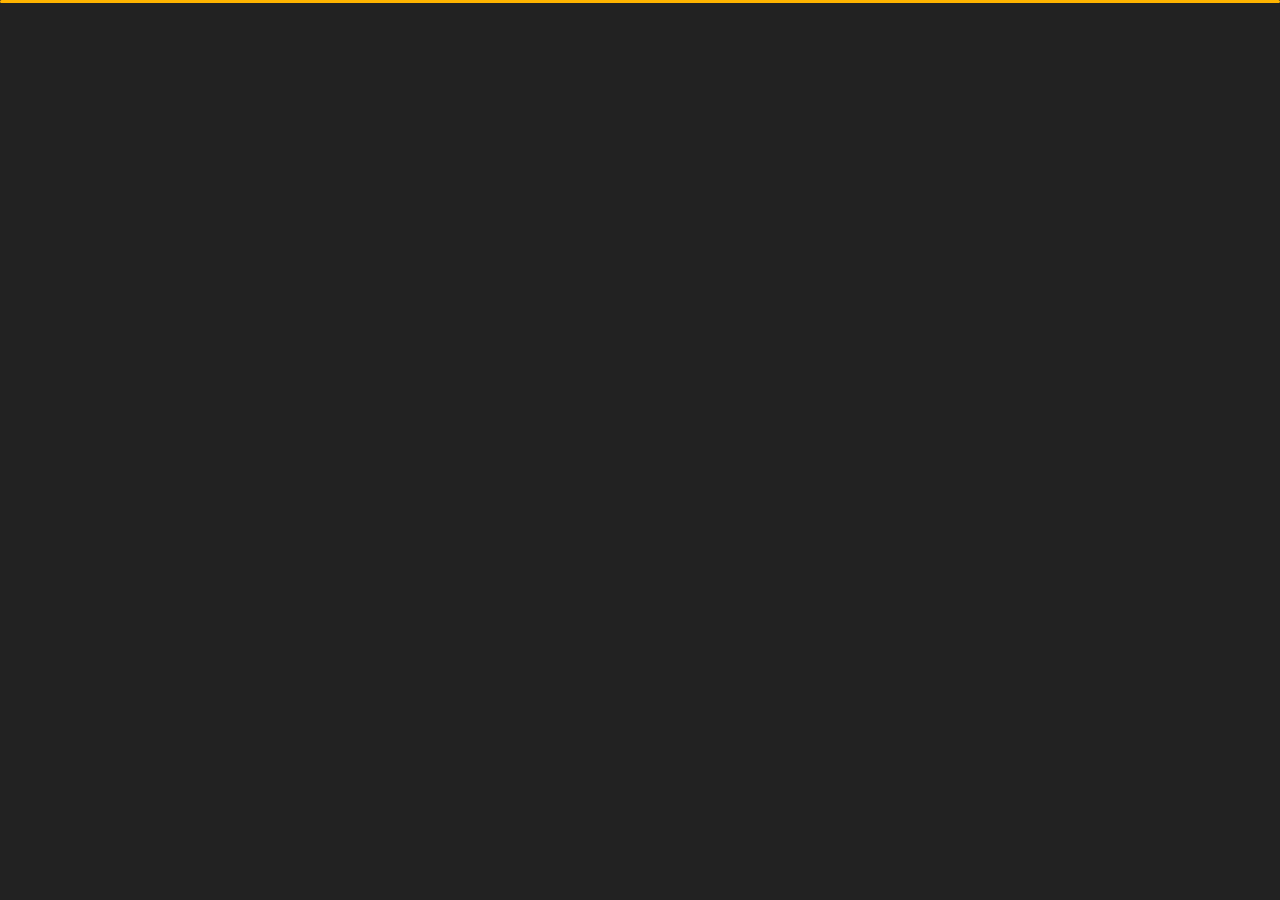
<file: Pinaki Hotel/About-Portfolio/index.html>
﻿<!DOCTYPE html>
<html lang="en">


<head>
    <meta charset="utf-8">
    <link rel="icon" href="img/logo.jpg" />
    <title> Pinaki Portfolio</title>
    <meta name="viewport" content="width=device-width, initial-scale=1">

    <!-- Template Google Fonts -->
    <link href="https://fonts.googleapis.com/css?family=Poppins:400,400i,500,500i,600,600i,700,700i,800,800i,900,900i" rel="stylesheet">
    <link href="https://fonts.googleapis.com/css?family=Open+Sans:300,400,400i,600,600i,700" rel="stylesheet">

    <!-- Template CSS Files -->
    <link href="css/bootstrap.min.css" rel="stylesheet">
    <link href="css/preloader.min.css" rel="stylesheet">
    <link href="css/circle.css" rel="stylesheet">
    <link href="css/font-awesome.min.css" rel="stylesheet">
    <link href="css/fm.revealator.jquery.min.css" rel="stylesheet">
    <link href="css/style.css" rel="stylesheet">

    <!-- CSS Skin File -->
    <link href="css/skins/yellow.css" rel="stylesheet">

    <!-- Live Style Switcher - demo only -->
    <link rel="alternate stylesheet" type="text/css" title="blue" href="css/skins/blue.css" />
    <link rel="alternate stylesheet" type="text/css" title="green" href="css/skins/green.css" />
    <link rel="alternate stylesheet" type="text/css" title="yellow" href="css/skins/yellow.css" />
    <link rel="alternate stylesheet" type="text/css" title="blueviolet" href="css/skins/blueviolet.css" />
    <link rel="alternate stylesheet" type="text/css" title="goldenrod" href="css/skins/goldenrod.css" />
    <link rel="alternate stylesheet" type="text/css" title="magenta" href="css/skins/magenta.css" />
    <link rel="alternate stylesheet" type="text/css" title="orange" href="css/skins/orange.css" />
    <link rel="alternate stylesheet" type="text/css" title="purple" href="css/skins/purple.css" />
    <link rel="alternate stylesheet" type="text/css" title="red" href="css/skins/red.css" />
    <link rel="alternate stylesheet" type="text/css" title="yellowgreen" href="css/skins/yellowgreen.css" />
    <link rel="stylesheet" type="text/css" href="css/styleswitcher.css" />

    <!-- Modernizr JS File -->
    <script src="js/modernizr.custom.js"></script>
</head>

<body class="home">
<!-- Live Style Switcher Starts - demo only -->
<div id="switcher" class="">
    <div class="content-switcher">
        <h4>STYLE SWITCHER</h4>
        <ul>
            <li>
                <a href="#" onClick="setActiveStyleSheet('purple');" title="purple" class="color"><img src="img/styleswitcher/purple.png" alt="purple"/></a>
            </li>
            <li>
                <a href="#" onClick="setActiveStyleSheet('red');" title="red" class="color"><img src="img/styleswitcher/red.png" alt="red"/></a>
            </li>
            <li>
                <a href="#" onClick="setActiveStyleSheet('blueviolet');" title="blueviolet" class="color"><img src="img/styleswitcher/blueviolet.png" alt="blueviolet"/></a>
            </li>
            <li>
                <a href="#" onClick="setActiveStyleSheet('blue');" title="blue" class="color"><img src="img/styleswitcher/blue.png" alt="blue"/></a>
            </li>
            <li>
                <a href="#" onClick="setActiveStyleSheet('goldenrod');" title="goldenrod" class="color"><img src="img/styleswitcher/goldenrod.png" alt="goldenrod"/></a>
            </li>
            <li>
                <a href="#" onClick="setActiveStyleSheet('magenta');" title="magenta" class="color"><img src="img/styleswitcher/magenta.png" alt="magenta"/></a>
            </li>
            <li>
                <a href="#" onClick="setActiveStyleSheet('yellowgreen');" title="yellowgreen" class="color"><img src="img/styleswitcher/yellowgreen.png" alt="yellowgreen"/></a>
            </li>
            <li>
                <a href="#" onClick="setActiveStyleSheet('orange');" title="orange" class="color"><img src="img/styleswitcher/orange.png" alt="orange"/></a>
            </li>
            <li>
                <a href="#" onClick="setActiveStyleSheet('green');" title="green" class="color"><img src="img/styleswitcher/green.png" alt="green"/></a>
            </li>
            <li>
                <a href="#" onClick="setActiveStyleSheet('yellow');" title="yellow" class="color"><img src="img/styleswitcher/yellow.png" alt="yellow"/></a>
            </li>
        </ul>
           <div id="hideSwitcher">&times;</div>
    </div>
</div>
<div id="showSwitcher" class="styleSecondColor"><i class="fa fa-cog fa-spin"></i></div>
<!-- Live Style Switcher Ends - demo only -->
<!-- Header Starts -->
<header class="header" id="navbar-collapse-toggle">
    <!-- Fixed Navigation Starts -->
    <ul class="icon-menu d-none d-lg-block revealator-slideup revealator-once revealator-delay1">
        <li class="icon-box active">
            <i class="fa fa-home"></i>
            <a href="index.html">
                <h2>Home</h2>
            </a>
        </li>
        <li class="icon-box">
            <i class="fa fa-user"></i>
            <a href="about.html">
                <h2>About</h2>
            </a>
        </li>
        <li class="icon-box">
            <i class="fa fa-briefcase"></i>
            <a href="portfolio.html">
                <h2>Portfolio</h2>
            </a>
        </li>
        <li class="icon-box">
            <i class="fa fa-envelope-open"></i>
            <a href="contact.html">
                <h2>Contact</h2>
            </a>
        </li>
        <li class="icon-box">
            <i class="fa fa-comments"></i>
            <a href="blog.html">
                <h2>Blog</h2>
            </a>
        </li>
    </ul>
    <!-- Fixed Navigation Ends -->
    <!-- Mobile Menu Starts -->
    <nav role="navigation" class="d-block d-lg-none">
        <div id="menuToggle">
            <input type="checkbox" />
            <span></span>
            <span></span>
            <span></span>
            <ul class="list-unstyled" id="menu">
                <li class="active"><a href="../index.html"><i class="fa fa-home"></i><span>Home</span></a></li>
                <li><a href="about.html"><i class="fa fa-user"></i><span>About</span></a></li>
                <li><a href="portfolio.html"><i class="fa fa-folder-open"></i><span>Portfolio</span></a></li>
                <li><a href="contact.html"><i class="fa fa-envelope-open"></i><span>Contact</span></a></li>
                <li><a href="blog.html"><i class="fa fa-comments"></i><span>Blog</span></a></li>
            </ul>
        </div>
    </nav>
    <!-- Mobile Menu Ends -->
</header>
<!-- Header Ends -->
<!-- Main Content Starts -->
<section class="container-fluid main-container container-home p-0 revealator-slideup revealator-once revealator-delay1">
    <div class="color-block d-none d-lg-block"></div>
    <div class="row home-details-container align-items-center">
        <div class="col-lg-4 bg position-fixed d-none d-lg-block"></div>
        <div class="col-12 col-lg-8 offset-lg-4 home-details text-left text-sm-center text-lg-left">
            <div>
                <img src="img/img-mobile.jpg" class="img-fluid main-img-mobile d-none d-sm-block d-lg-none" alt="my picture" />
                <h6 class="text-uppercase open-sans-font mb-0 d-block d-sm-none d-lg-block">Hi there !</h6>
                <h1 class="text-uppercase poppins-font"><span>I'm</span> PINAKI SHASHISHEKHAR MATHAN</h1>
                <p class="open-sans-font">I am a BTech CSE student of OmDayal Group of Institutions, Uluberia. I am interested and always dreamt of becoming a Computer Engineer and now it seems my dream has come half true. I want to work in data science, Artificial Intelligence, cloud computing, web & app developer, IOT, etc. I am also familiar with different languages like pyhton, C, & Java. And on web development side I am familiar with HTML, CSS, Javascript, Nodejs, PHP and FLASK as python backend framework. I have participated and won in several competitions.
I'm a Web designer & front‑end developer focused on crafting clean & user‑friendly experiences, I am passionate about building excellent software that improves the lives of those around me.</p>
                <a href="about.html" class="btn btn-about">more about me</a>
            </div>
        </div>
    </div>
</section>
<!-- Main Content Ends -->

<!-- Template JS Files -->
<script src="js/jquery-3.5.0.min.js"></script>
<script src="js/styleswitcher.js"></script>
<script src="js/preloader.min.js"></script>
<script src="js/fm.revealator.jquery.min.js"></script>
<script src="js/imagesloaded.pkgd.min.js"></script>
<script src="js/masonry.pkgd.min.js"></script>
<script src="js/classie.js"></script>
<script src="js/cbpGridGallery.js"></script>
<script src="js/jquery.hoverdir.js"></script>
<script src="js/popper.min.js"></script>
<script src="js/bootstrap.js"></script>
<script src="js/custom.js"></script>

</body>

</html>
</file>
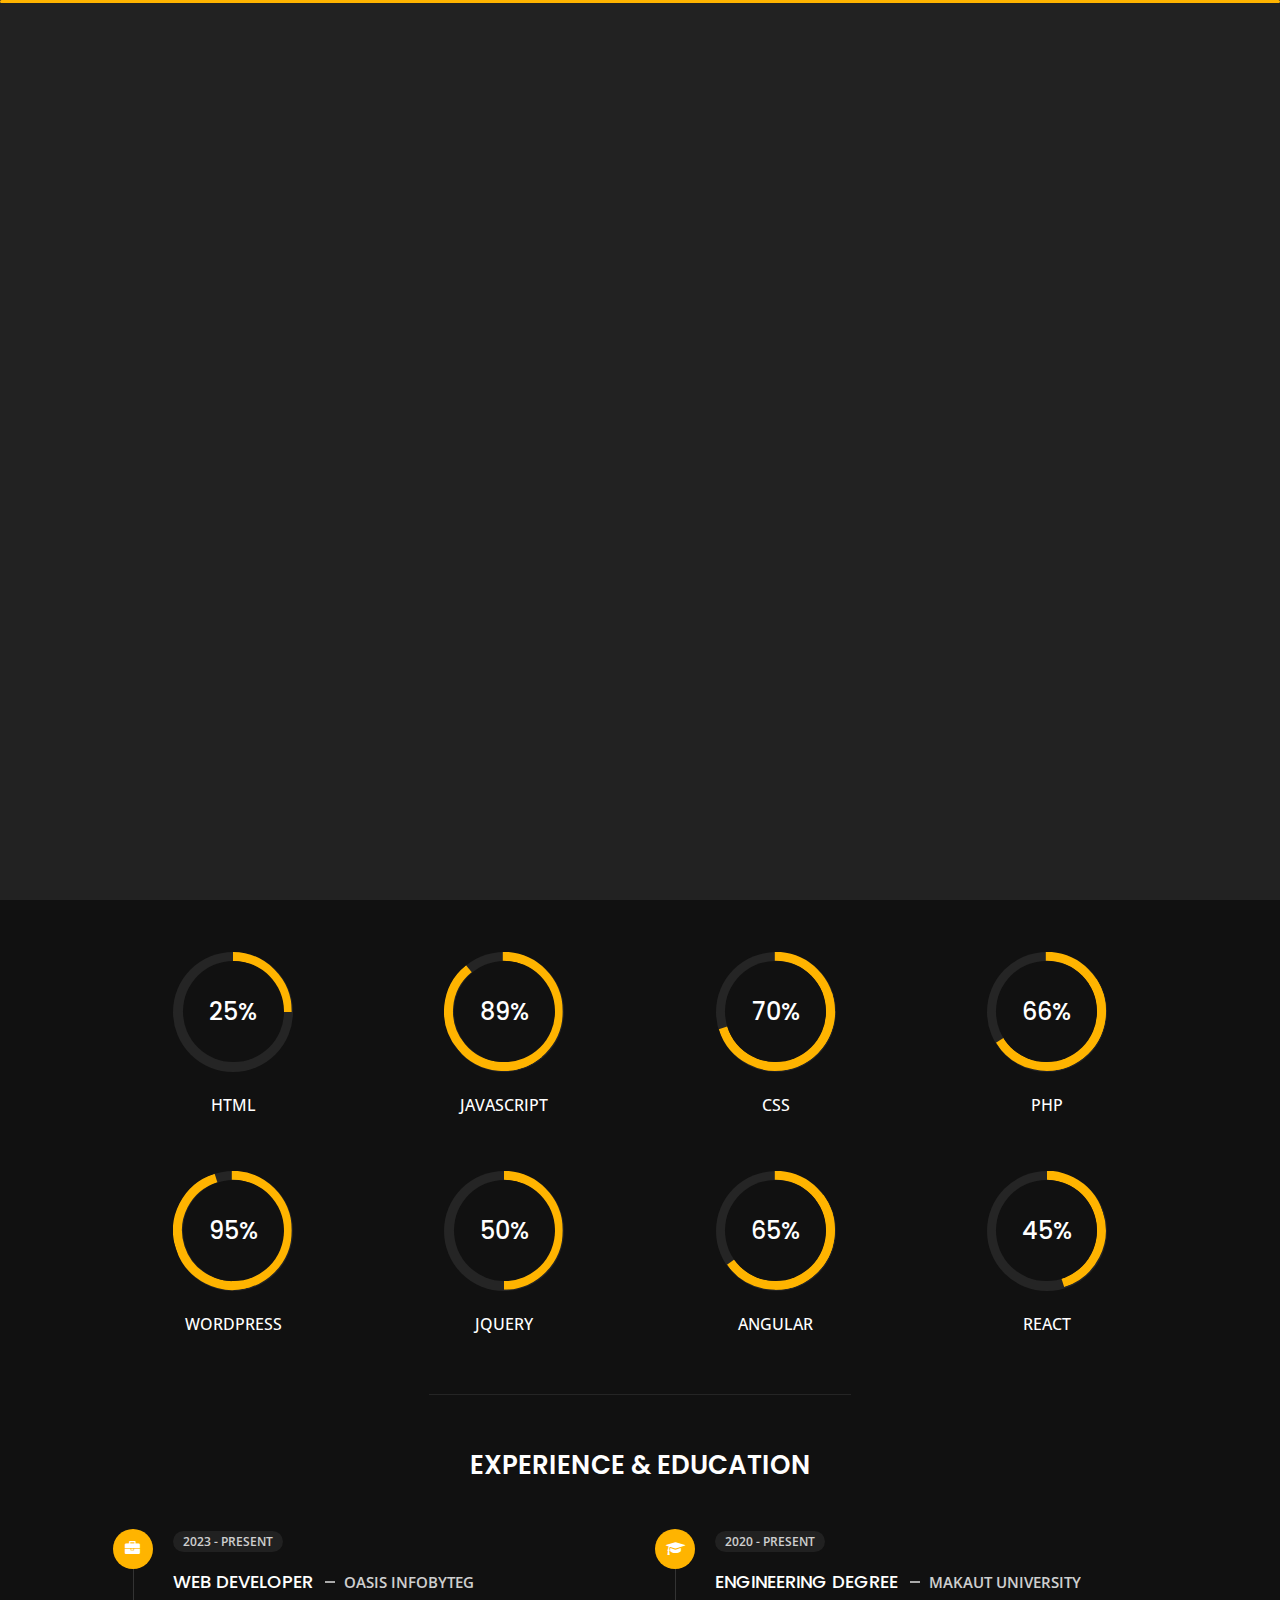
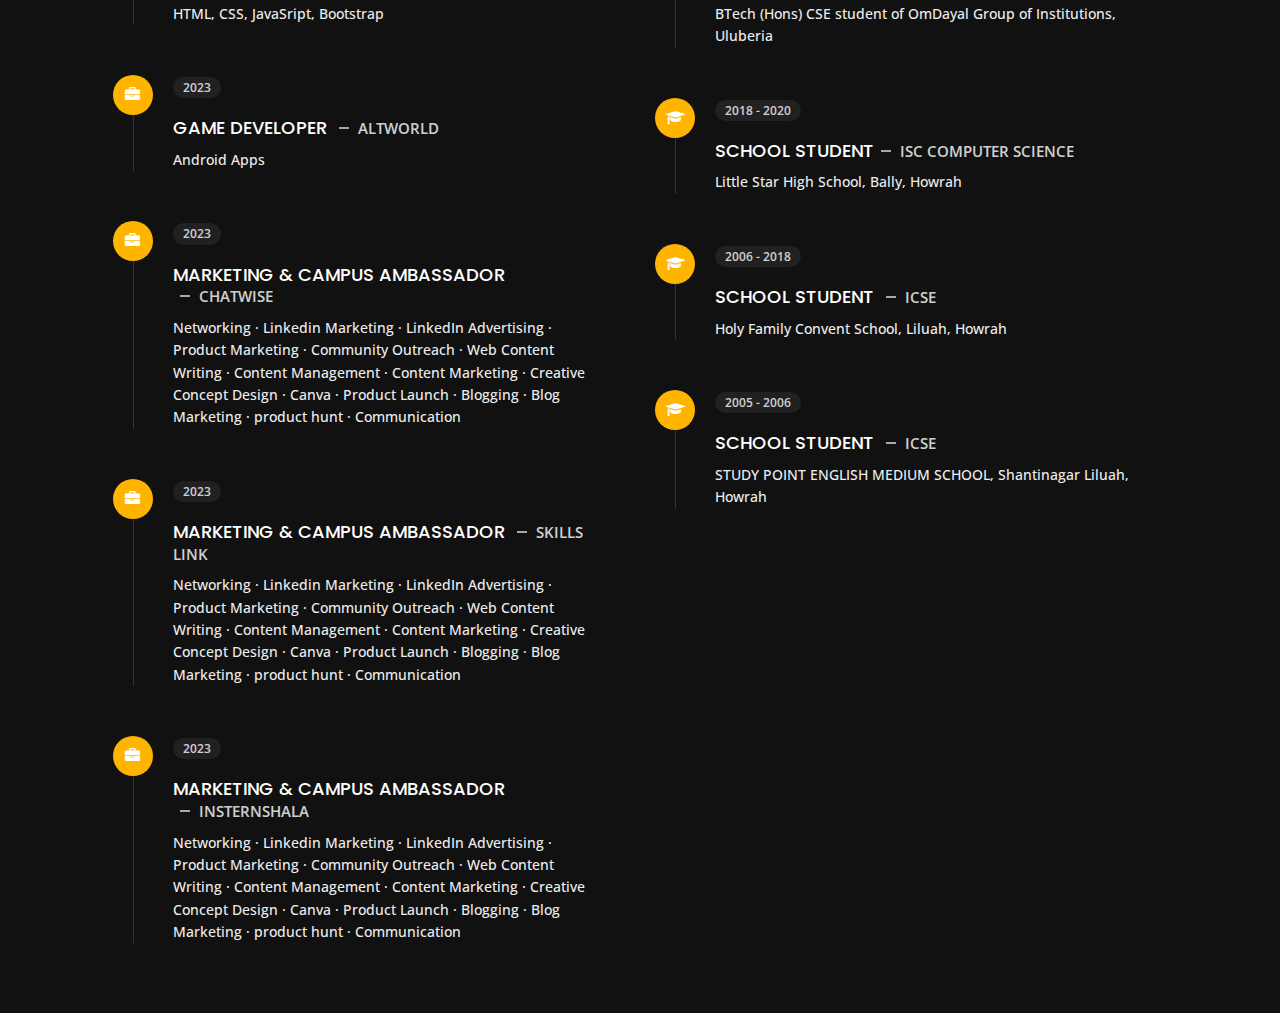
<file: Pinaki Hotel/About-Portfolio/about.html>
<!DOCTYPE html>
<html lang="en">


<head>
    <meta charset="utf-8">
    <link rel="icon" href="img/logo.jpg" />
    <title>About Personal Portfolio</title>
    <meta name="viewport" content="width=device-width, initial-scale=1">

    <!-- Template Google Fonts -->
    <link href="https://fonts.googleapis.com/css?family=Poppins:400,400i,500,500i,600,600i,700,700i,800,800i,900,900i" rel="stylesheet">
    <link href="https://fonts.googleapis.com/css?family=Open+Sans:300,400,400i,600,600i,700" rel="stylesheet">

    <!-- Template CSS Files -->
    <link href="css/bootstrap.min.css" rel="stylesheet">
    <link href="css/preloader.min.css" rel="stylesheet">
    <link href="css/circle.css" rel="stylesheet">
    <link href="css/font-awesome.min.css" rel="stylesheet">
    <link href="css/fm.revealator.jquery.min.css" rel="stylesheet">
    <link href="css/style.css" rel="stylesheet">

    <!-- CSS Skin File -->
    <link href="css/skins/yellow.css" rel="stylesheet">

    <!-- Live Style Switcher - demo only -->
    <link rel="alternate stylesheet" type="text/css" title="blue" href="css/skins/blue.css" />
    <link rel="alternate stylesheet" type="text/css" title="green" href="css/skins/green.css" />
    <link rel="alternate stylesheet" type="text/css" title="yellow" href="css/skins/yellow.css" />
    <link rel="alternate stylesheet" type="text/css" title="blueviolet" href="css/skins/blueviolet.css" />
    <link rel="alternate stylesheet" type="text/css" title="goldenrod" href="css/skins/goldenrod.css" />
    <link rel="alternate stylesheet" type="text/css" title="magenta" href="css/skins/magenta.css" />
    <link rel="alternate stylesheet" type="text/css" title="orange" href="css/skins/orange.css" />
    <link rel="alternate stylesheet" type="text/css" title="purple" href="css/skins/purple.css" />
    <link rel="alternate stylesheet" type="text/css" title="red" href="css/skins/red.css" />
    <link rel="alternate stylesheet" type="text/css" title="yellowgreen" href="css/skins/yellowgreen.css" />
    <link rel="stylesheet" type="text/css" href="css/styleswitcher.css" />

    <!-- Modernizr JS File -->
    <script src="js/modernizr.custom.js"></script>
</head>

<body class="about">
<!-- Live Style Switcher Starts - demo only -->
<div id="switcher" class="">
    <div class="content-switcher">
        <h4>STYLE SWITCHER</h4>
        <ul>
            <li>
                <a href="#" onClick="setActiveStyleSheet('purple');" title="purple" class="color"><img src="img/styleswitcher/purple.png" alt="purple"/></a>
            </li>
            <li>
                <a href="#" onClick="setActiveStyleSheet('red');" title="red" class="color"><img src="img/styleswitcher/red.png" alt="red"/></a>
            </li>
            <li>
                <a href="#" onClick="setActiveStyleSheet('blueviolet');" title="blueviolet" class="color"><img src="img/styleswitcher/blueviolet.png" alt="blueviolet"/></a>
            </li>
            <li>
                <a href="#" onClick="setActiveStyleSheet('blue');" title="blue" class="color"><img src="img/styleswitcher/blue.png" alt="blue"/></a>
            </li>
            <li>
                <a href="#" onClick="setActiveStyleSheet('goldenrod');" title="goldenrod" class="color"><img src="img/styleswitcher/goldenrod.png" alt="goldenrod"/></a>
            </li>
            <li>
                <a href="#" onClick="setActiveStyleSheet('magenta');" title="magenta" class="color"><img src="img/styleswitcher/magenta.png" alt="magenta"/></a>
            </li>
            <li>
                <a href="#" onClick="setActiveStyleSheet('yellowgreen');" title="yellowgreen" class="color"><img src="img/styleswitcher/yellowgreen.png" alt="yellowgreen"/></a>
            </li>
            <li>
                <a href="#" onClick="setActiveStyleSheet('orange');" title="orange" class="color"><img src="img/styleswitcher/orange.png" alt="orange"/></a>
            </li>
            <li>
                <a href="#" onClick="setActiveStyleSheet('green');" title="green" class="color"><img src="img/styleswitcher/green.png" alt="green"/></a>
            </li>
            <li>
                <a href="#" onClick="setActiveStyleSheet('yellow');" title="yellow" class="color"><img src="img/styleswitcher/yellow.png" alt="yellow"/></a>
            </li>
        </ul>

        <div id="hideSwitcher">&times;</div>
    </div>

</div>
<div id="showSwitcher" class="styleSecondColor"><i class="fa fa-cog fa-spin"></i></div>
<!-- Live Style Switcher Ends - demo only -->
<!-- Header Starts -->
<header class="header" id="navbar-collapse-toggle">
    <!-- Fixed Navigation Starts -->
    <ul class="icon-menu d-none d-lg-block revealator-slideup revealator-once revealator-delay1">
        <li class="icon-box">
            <i class="fa fa-home"></i>
            <a href="index.html">
                <h2>Home</h2>
            </a>
        </li>
        <li class="icon-box active">
            <i class="fa fa-user"></i>
            <a href="about.html">
                <h2>About</h2>
            </a>
        </li>
        <li class="icon-box">
            <i class="fa fa-briefcase"></i>
            <a href="portfolio.html">
                <h2>Portfolio</h2>
            </a>
        </li>
        <li class="icon-box">
            <i class="fa fa-envelope-open"></i>
            <a href="contact.html">
                <h2>Contact</h2>
            </a>
        </li>
        <li class="icon-box">
            <i class="fa fa-comments"></i>
            <a href="blog.html">
                <h2>Blog</h2>
            </a>
        </li>
    </ul>
    <!-- Fixed Navigation Ends -->
    <!-- Mobile Menu Starts -->
    <nav role="navigation" class="d-block d-lg-none">
        <div id="menuToggle">
            <input type="checkbox" />
            <span></span>
            <span></span>
            <span></span>
            <ul class="list-unstyled" id="menu">
                <li><a href="index.html"><i class="fa fa-home"></i><span>Home</span></a></li>
                <li class="active"><a href="about.html"><i class="fa fa-user"></i><span>About</span></a></li>
                <li><a href="portfolio.html"><i class="fa fa-folder-open"></i><span>Portfolio</span></a></li>
                <li><a href="contact.html"><i class="fa fa-envelope-open"></i><span>Contact</span></a></li>
                <li><a href="blog.html"><i class="fa fa-comments"></i><span>Blog</span></a></li>
            </ul>
        </div>
    </nav>
    <!-- Mobile Menu Ends -->
</header>
<!-- Header Ends -->
<!-- Page Title Starts -->
<section class="title-section text-left text-sm-center revealator-slideup revealator-once revealator-delay1">
    <h1>ABOUT <span>ME</span></h1>
    <span class="title-bg">Resume</span>
</section>
<!-- Page Title Ends -->
<!-- Main Content Starts -->
<section class="main-content revealator-slideup revealator-once revealator-delay1">
    <div class="container">
        <div class="row">
            <!-- Personal Info Starts -->
            <div class="col-12 col-lg-5 col-xl-6">
                <div class="row">
                    <div class="col-12">
                        <h3 class="text-uppercase custom-title mb-0 ft-wt-600">personal infos</h3>
                    </div>
                    <div class="col-12 d-block d-sm-none">
                        <img src="img/img-mobile.jpg" class="img-fluid main-img-mobile" alt="my picture" />
                    </div>
                    <div class="col-6">
                        <ul class="about-list list-unstyled open-sans-font">
                            <li> <span class="title">first name :</span> <span class="value d-block d-sm-inline-block d-lg-block d-xl-inline-block">Pinaki</span> </li>
                            <li> <span class="title">middle name :</span> <span class="value d-block d-sm-inline-block d-lg-block d-xl-inline-block">Shashishekhar</span> </li>
                            <li> <span class="title">last name :</span> <span class="value d-block d-sm-inline-block d-lg-block d-xl-inline-block">Mathan</span> </li>
                            <li> <span class="title">Age :</span> <span class="value d-block d-sm-inline-block d-lg-block d-xl-inline-block">22 Years</span> </li>
                            <li> <span class="title">Nationality :</span> <span class="value d-block d-sm-inline-block d-lg-block d-xl-inline-block">Indian</span> </li>
                            <li> <span class="title">Degree :</span> <span class="value d-block d-sm-inline-block d-lg-block d-xl-inline-block">BTech (Hons) CSE</span> </li>
                        </ul>
                    </div>
                    <div class="col-6">
                        <ul class="about-list list-unstyled open-sans-font">
                            <li> <span class="title">Address :</span> <span class="value d-block d-sm-inline-block d-lg-block d-xl-inline-block">2/27, Mirpara Road, Near Municipal Park Maidan, Liluah, Howrah - 711 203, West Bengal, India</span> </li>
                            <li> <span class="title">phone :</span> <span class="value d-block d-sm-inline-block d-lg-block d-xl-inline-block">9007002825</span> </li>
                            <li> <span class="title">Email :</span> <span class="value d-block d-sm-inline-block d-lg-block d-xl-inline-block">pinakimathan@mail.com</span> </li>
                            <li> <span class="title">Skype :</span> <span class="value d-block d-sm-inline-block d-lg-block d-xl-inline-block">pinakimathan</span> </li>
                            <li> <span class="title">Instagram :</span> <span class="value d-block d-sm-inline-block d-lg-block d-xl-inline-block">pinaki_b_shashishekhar_mathan</span> </li>
                            <li> <span class="title">langages :</span> <span class="value d-block d-sm-inline-block d-lg-block d-xl-inline-block"> English, Hindi, Bengali, Odiya</span> </li>
                        </ul>
                    </div>
                    <div class="col-12 mt-3">
                        <a href="Resume-PINAKI-SHASHISHEKHAR-MATHAN.pdf" class="btn btn-download">Download CV</a>
                    </div>
                </div>
            </div>
            <!-- Personal Info Ends -->
            <!-- Boxes Starts -->
            <div class="col-12 col-lg-7 col-xl-6 mt-5 mt-lg-0">
                <div class="row">
                    <div class="col-6">
                        <div class="box-stats with-margin">
                            <h3 class="poppins-font position-relative">12</h3>
                            <p class="open-sans-font m-0 position-relative text-uppercase">years of <span class="d-block">experience</span></p>
                        </div>
                    </div>
                    <div class="col-6">
                        <div class="box-stats with-margin">
                            <h3 class="poppins-font position-relative">23</h3>
                            <p class="open-sans-font m-0 position-relative text-uppercase">completed <span class="d-block">projects</span></p>
                        </div>
                    </div>
                    <div class="col-6">
                        <div class="box-stats">
                            <h3 class="poppins-font position-relative">81</h3>
                            <p class="open-sans-font m-0 position-relative text-uppercase">Happy<span class="d-block">customers</span></p>
                        </div>
                    </div>
                    <div class="col-6">
                        <div class="box-stats">
                            <h3 class="poppins-font position-relative">53</h3>
                            <p class="open-sans-font m-0 position-relative text-uppercase">awards <span class="d-block">won</span></p>
                        </div>
                    </div>
                </div>
            </div>
            <!-- Boxes Ends -->
        </div>
        <hr class="separator">
        <!-- Skills Starts -->
        <div class="row">
            <div class="col-12">
                <h3 class="text-uppercase pb-4 pb-sm-5 mb-3 mb-sm-0 text-left text-sm-center custom-title ft-wt-600">My Skills</h3>
            </div>
            <div class="col-6 col-md-3 mb-3 mb-sm-5">
                <div class="c100 p25">
                    <span>25%</span>
                    <div class="slice">
                        <div class="bar"></div>
                        <div class="fill"></div>
                    </div>
                </div>
                <h6 class="text-uppercase open-sans-font text-center mt-2 mt-sm-4">html</h6>
            </div>
            <div class="col-6 col-md-3 mb-3 mb-sm-5">
                <div class="c100 p89">
                    <span>89%</span>
                    <div class="slice">
                        <div class="bar"></div>
                        <div class="fill"></div>
                    </div>
                </div>
                <h6 class="text-uppercase open-sans-font text-center mt-2 mt-sm-4">javascript</h6>
            </div>
            <div class="col-6 col-md-3 mb-3 mb-sm-5">
                <div class="c100 p70">
                    <span>70%</span>
                    <div class="slice">
                        <div class="bar"></div>
                        <div class="fill"></div>
                    </div>
                </div>
                <h6 class="text-uppercase open-sans-font text-center mt-2 mt-sm-4">css</h6>
            </div>
            <div class="col-6 col-md-3 mb-3 mb-sm-5">
                <div class="c100 p66">
                    <span>66%</span>
                    <div class="slice">
                        <div class="bar"></div>
                        <div class="fill"></div>
                    </div>
                </div>
                <h6 class="text-uppercase open-sans-font text-center mt-2 mt-sm-4">php</h6>
            </div>
            <div class="col-6 col-md-3 mb-3 mb-sm-5">
                <div class="c100 p95">
                    <span>95%</span>
                    <div class="slice">
                        <div class="bar"></div>
                        <div class="fill"></div>
                    </div>
                </div>
                <h6 class="text-uppercase open-sans-font text-center mt-2 mt-sm-4">wordpress</h6>
            </div>
            <div class="col-6 col-md-3 mb-3 mb-sm-5">
                <div class="c100 p50">
                    <span>50%</span>
                    <div class="slice">
                        <div class="bar"></div>
                        <div class="fill"></div>
                    </div>
                </div>
                <h6 class="text-uppercase open-sans-font text-center mt-2 mt-sm-4">jquery</h6>
            </div>
            <div class="col-6 col-md-3 mb-3 mb-sm-5">
                <div class="c100 p65">
                    <span>65%</span>
                    <div class="slice">
                        <div class="bar"></div>
                        <div class="fill"></div>
                    </div>
                </div>
                <h6 class="text-uppercase open-sans-font text-center mt-2 mt-sm-4">angular</h6>
            </div>
            <div class="col-6 col-md-3 mb-3 mb-sm-5">
                <div class="c100 p45">
                    <span>45%</span>
                    <div class="slice">
                        <div class="bar"></div>
                        <div class="fill"></div>
                    </div>
                </div>
                <h6 class="text-uppercase open-sans-font text-center mt-2 mt-sm-4">react</h6>
            </div>
        </div>
        <!-- Skills Ends -->
        <hr class="separator mt-1">
        <!-- Experience & Education Starts -->
        <div class="row">
            <div class="col-12">
                <h3 class="text-uppercase pb-5 mb-0 text-left text-sm-center custom-title ft-wt-600">Experience <span>&</span> Education</h3>
            </div>
            <div class="col-lg-6 m-15px-tb">
                <div class="resume-box">
                    <ul>
                        <li>
                            <div class="icon">
                                <i class="fa fa-briefcase"></i>
                            </div>
                            <span class="time open-sans-font text-uppercase">2023 - Present</span>
                            <h5 class="poppins-font text-uppercase">Web Developer <span class="place open-sans-font">OASIS INFOBYTEg</span></h5>
                            <p class="open-sans-font">HTML, CSS, JavaSript, Bootstrap </p>
                        </li>
                        <li>
                            <div class="icon">
                                <i class="fa fa-briefcase"></i>
                            </div>
                            <span class="time open-sans-font text-uppercase">2023</span>
                            <h5 class="poppins-font text-uppercase">Game Developer <span class="place open-sans-font">AltWorld</span></h5>
                            <p class="open-sans-font">Android Apps</p>
                        </li>
                        <li>
                            <div class="icon">
                                <i class="fa fa-briefcase"></i>
                            </div>
                            <span class="time open-sans-font text-uppercase">2023</span>
                            <h5 class="poppins-font text-uppercase">Marketing & Campus Ambassador <span class="place open-sans-font">ChatWise</span></h5>
                            <p class="open-sans-font">Networking · Linkedin Marketing · LinkedIn Advertising · Product Marketing · Community Outreach · Web Content Writing · Content Management · Content Marketing · Creative Concept Design · Canva · Product Launch · Blogging · Blog Marketing · product hunt · Communication</p>
                        </li>
                        <li>
                            <div class="icon">
                                <i class="fa fa-briefcase"></i>
                            </div>
                            <span class="time open-sans-font text-uppercase">2023</span>
                            <h5 class="poppins-font text-uppercase">Marketing & Campus Ambassador <span class="place open-sans-font">Skills Link</span></h5>
                            <p class="open-sans-font">Networking · Linkedin Marketing · LinkedIn Advertising · Product Marketing · Community Outreach · Web Content Writing · Content Management · Content Marketing · Creative Concept Design · Canva · Product Launch · Blogging · Blog Marketing · product hunt · Communication</p>
                        </li>
                        <li>
                            <div class="icon">
                                <i class="fa fa-briefcase"></i>
                            </div>
                            <span class="time open-sans-font text-uppercase">2023</span>
                            <h5 class="poppins-font text-uppercase">Marketing & Campus Ambassador <span class="place open-sans-font">Insternshala</span></h5>
                            <p class="open-sans-font">Networking · Linkedin Marketing · LinkedIn Advertising · Product Marketing · Community Outreach · Web Content Writing · Content Management · Content Marketing · Creative Concept Design · Canva · Product Launch · Blogging · Blog Marketing · product hunt · Communication</p>
                        </li>
                    </ul>
                </div>
            </div>
            <div class="col-lg-6 m-15px-tb">
                <div class="resume-box">
                    <ul>
                        <li>
                            <div class="icon">
                                <i class="fa fa-graduation-cap"></i>
                            </div>
                            <span class="time open-sans-font text-uppercase">2020 - Present</span>
                            <h5 class="poppins-font text-uppercase">Engineering Degree <span class="place open-sans-font">MAKAUT University</span></h5>
                            <p class="open-sans-font">BTech (Hons) CSE student of OmDayal Group of Institutions, Uluberia</p>
                        </li>
                        <li>
                            <div class="icon">
                                <i class="fa fa-graduation-cap"></i>
                            </div>
                            <span class="time open-sans-font text-uppercase">2018 - 2020</span>
                            <h5 class="poppins-font text-uppercase">School Student<span class="place open-sans-font">ISC Computer Science</span></h5>
                            <p class="open-sans-font">Little Star High School, Bally, Howrah</p>
                        </li>
                        <li>
                            <div class="icon">
                                <i class="fa fa-graduation-cap"></i>
                            </div>
                            <span class="time open-sans-font text-uppercase">2006 - 2018</span>
                            <h5 class="poppins-font text-uppercase">School Student <span class="place open-sans-font">ICSE</span></h5>
                            <p class="open-sans-font">Holy Family Convent School, Liluah, Howrah</p>
                        </li>
                        <li>
                            <div class="icon">
                                <i class="fa fa-graduation-cap"></i>
                            </div>
                            <span class="time open-sans-font text-uppercase">2005 - 2006</span>
                            <h5 class="poppins-font text-uppercase">School Student <span class="place open-sans-font">ICSE</span></h5>
                            <p class="open-sans-font">STUDY POINT ENGLISH MEDIUM SCHOOL, Shantinagar Liluah, Howrah</p>
                        </li>
                    </ul>
                </div>
            </div>
        </div>
        <!-- Experience & Education Ends -->
    </div>
</section>
<!-- Main Content Ends -->

<!-- Template JS Files -->
<script src="js/jquery-3.5.0.min.js"></script>
<script src="js/styleswitcher.js"></script>
<script src="js/preloader.min.js"></script>
<script src="js/fm.revealator.jquery.min.js"></script>
<script src="js/imagesloaded.pkgd.min.js"></script>
<script src="js/masonry.pkgd.min.js"></script>
<script src="js/classie.js"></script>
<script src="js/cbpGridGallery.js"></script>
<script src="js/jquery.hoverdir.js"></script>
<script src="js/popper.min.js"></script>
<script src="js/bootstrap.js"></script>
<script src="js/custom.js"></script>

</body>


</html>
</file>
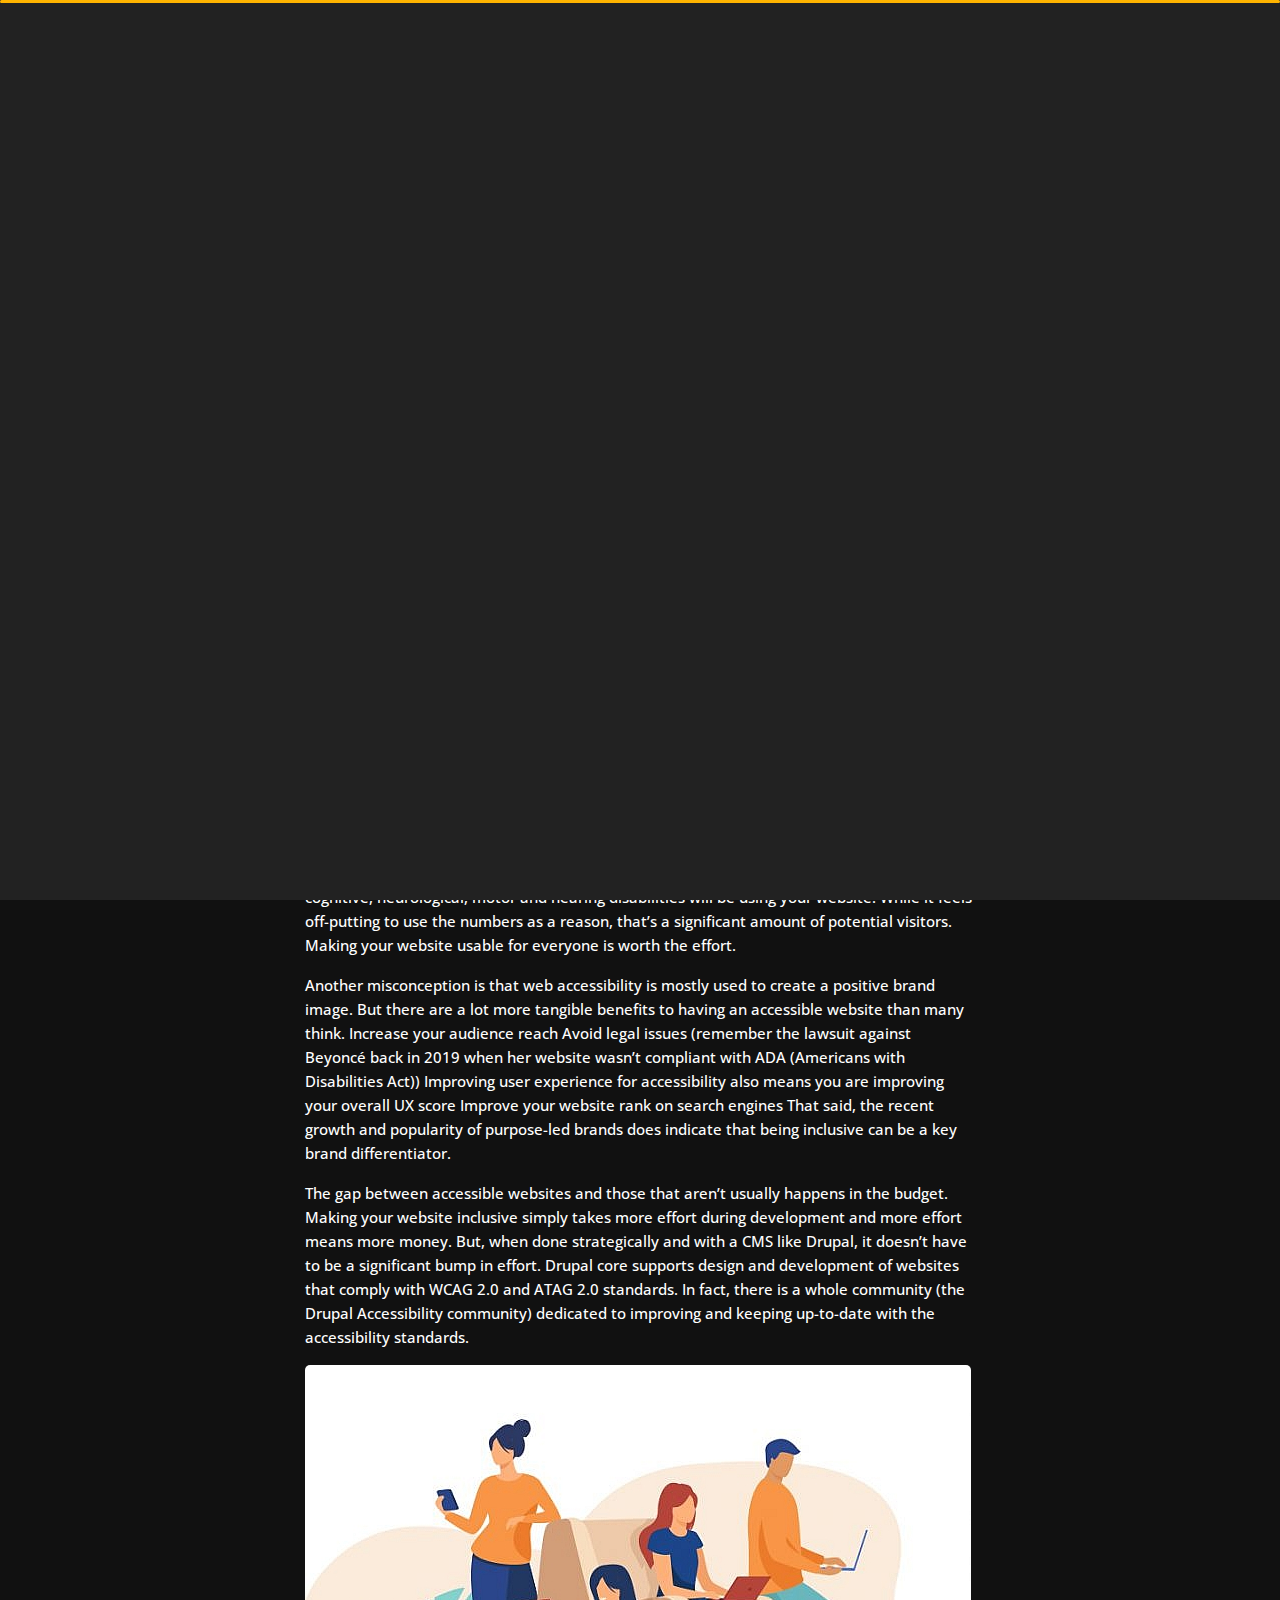
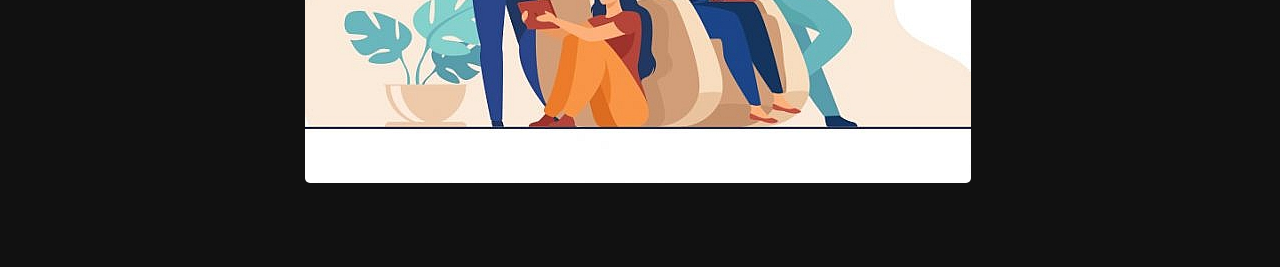
<file: Pinaki Hotel/About-Portfolio/blog-post.html>
<!DOCTYPE html>
<html lang="en">


<head>
    <meta charset="utf-8">
    <link rel="icon" href="img/logo.jpg" />
    <title>Blog - Personal Portfolio</title>
    <meta name="viewport" content="width=device-width, initial-scale=1">

    <!-- Template Google Fonts -->
    <link href="https://fonts.googleapis.com/css?family=Poppins:400,400i,500,500i,600,600i,700,700i,800,800i,900,900i" rel="stylesheet">
    <link href="https://fonts.googleapis.com/css?family=Open+Sans:300,400,400i,600,600i,700" rel="stylesheet">

    <!-- Template CSS Files -->
    <link href="css/bootstrap.min.css" rel="stylesheet">
    <link href="css/preloader.min.css" rel="stylesheet">
    <link href="css/circle.css" rel="stylesheet">
    <link href="css/font-awesome.min.css" rel="stylesheet">
    <link href="css/fm.revealator.jquery.min.css" rel="stylesheet">
    <link href="css/style.css" rel="stylesheet">

    <!-- CSS Skin File -->
    <link href="css/skins/yellow.css" rel="stylesheet">

    <!-- Live Style Switcher - demo only -->
    <link rel="alternate stylesheet" type="text/css" title="blue" href="css/skins/blue.css" />
    <link rel="alternate stylesheet" type="text/css" title="green" href="css/skins/green.css" />
    <link rel="alternate stylesheet" type="text/css" title="yellow" href="css/skins/yellow.css" />
    <link rel="alternate stylesheet" type="text/css" title="blueviolet" href="css/skins/blueviolet.css" />
    <link rel="alternate stylesheet" type="text/css" title="goldenrod" href="css/skins/goldenrod.css" />
    <link rel="alternate stylesheet" type="text/css" title="magenta" href="css/skins/magenta.css" />
    <link rel="alternate stylesheet" type="text/css" title="orange" href="css/skins/orange.css" />
    <link rel="alternate stylesheet" type="text/css" title="purple" href="css/skins/purple.css" />
    <link rel="alternate stylesheet" type="text/css" title="red" href="css/skins/red.css" />
    <link rel="alternate stylesheet" type="text/css" title="yellowgreen" href="css/skins/yellowgreen.css" />
    <link rel="stylesheet" type="text/css" href="css/styleswitcher.css" />

    <!-- Modernizr JS File -->
    <script src="js/modernizr.custom.js"></script>
</head>

<body class="blog-post">
<!-- Live Style Switcher Starts - demo only -->
<div id="switcher" class="">
    <div class="content-switcher">
        <h4>STYLE SWITCHER</h4>
        <ul>
            <li>
                <a href="#" onClick="setActiveStyleSheet('purple');" title="purple" class="color"><img src="img/styleswitcher/purple.png" alt="purple"/></a>
            </li>
            <li>
                <a href="#" onClick="setActiveStyleSheet('red');" title="red" class="color"><img src="img/styleswitcher/red.png" alt="red"/></a>
            </li>
            <li>
                <a href="#" onClick="setActiveStyleSheet('blueviolet');" title="blueviolet" class="color"><img src="img/styleswitcher/blueviolet.png" alt="blueviolet"/></a>
            </li>
            <li>
                <a href="#" onClick="setActiveStyleSheet('blue');" title="blue" class="color"><img src="img/styleswitcher/blue.png" alt="blue"/></a>
            </li>
            <li>
                <a href="#" onClick="setActiveStyleSheet('goldenrod');" title="goldenrod" class="color"><img src="img/styleswitcher/goldenrod.png" alt="goldenrod"/></a>
            </li>
            <li>
                <a href="#" onClick="setActiveStyleSheet('magenta');" title="magenta" class="color"><img src="img/styleswitcher/magenta.png" alt="magenta"/></a>
            </li>
            <li>
                <a href="#" onClick="setActiveStyleSheet('yellowgreen');" title="yellowgreen" class="color"><img src="img/styleswitcher/yellowgreen.png" alt="yellowgreen"/></a>
            </li>
            <li>
                <a href="#" onClick="setActiveStyleSheet('orange');" title="orange" class="color"><img src="img/styleswitcher/orange.png" alt="orange"/></a>
            </li>
            <li>
                <a href="#" onClick="setActiveStyleSheet('green');" title="green" class="color"><img src="img/styleswitcher/green.png" alt="green"/></a>
            </li>
            <li>
                <a href="#" onClick="setActiveStyleSheet('yellow');" title="yellow" class="color"><img src="img/styleswitcher/yellow.png" alt="yellow"/></a>
            </li>
        </ul>

       <div id="hideSwitcher">&times;</div>
    </div>
</div>
<div id="showSwitcher" class="styleSecondColor"><i class="fa fa-cog fa-spin"></i></div>
<!-- Live Style Switcher Ends - demo only -->
<!-- Header Starts -->
<header class="header" id="navbar-collapse-toggle">
    <!-- Fixed Navigation Starts -->
    <ul class="icon-menu d-none d-lg-block revealator-slideup revealator-once revealator-delay1">
        <li class="icon-box">
            <i class="fa fa-home"></i>
            <a href="index.html">
                <h2>Home</h2>
            </a>
        </li>
        <li class="icon-box">
            <i class="fa fa-user"></i>
            <a href="about.html">
                <h2>About</h2>
            </a>
        </li>
        <li class="icon-box">
            <i class="fa fa-briefcase"></i>
            <a href="portfolio.html">
                <h2>Portfolio</h2>
            </a>
        </li>
        <li class="icon-box">
            <i class="fa fa-envelope-open"></i>
            <a href="contact.html">
                <h2>Contact</h2>
            </a>
        </li>
        <li class="icon-box active">
            <i class="fa fa-comments"></i>
            <a href="blog.html">
                <h2>Blog</h2>
            </a>
        </li>
    </ul>
    <!-- Fixed Navigation Ends -->
    <!-- Mobile Menu Starts -->
    <nav role="navigation" class="d-block d-lg-none">
        <div id="menuToggle">
            <input type="checkbox" />
            <span></span>
            <span></span>
            <span></span>
            <ul class="list-unstyled" id="menu">
                <li><a href="index.html"><i class="fa fa-home"></i><span>Home</span></a></li>
                <li><a href="about.html"><i class="fa fa-user"></i><span>About</span></a></li>
                <li><a href="portfolio.html"><i class="fa fa-folder-open"></i><span>Portfolio</span></a></li>
                <li><a href="contact.html"><i class="fa fa-envelope-open"></i><span>Contact</span></a></li>
                <li class="active"><a href="blog.html"><i class="fa fa-comments"></i><span>Blog</span></a></li>
            </ul>
        </div>
    </nav>
    <!-- Mobile Menu Ends -->
</header>
<!-- Header Ends -->
<!-- Page Title Starts -->
<section class="title-section text-left text-sm-center revealator-slideup revealator-once revealator-delay1">
    <h1>my <span>blog</span></h1>
    <span class="title-bg">posts</span>
</section>
<!-- Page Title Ends -->
<!-- Main Content Starts -->
<section class="main-content revealator-slideup revealator-once revealator-delay1">
    <div class="container">
        <div class="row">
            <!-- Article Starts -->
            <article class="col-12">
                <!-- Meta Starts -->
                <div class="meta open-sans-font">
                    <span><i class="fa fa-user"></i> Pinaki Shashishekhar Mathan</span>
                    <span class="date"><i class="fa fa-calendar"></i> 16 June 2023</span>
                    <span><i class="fa fa-tags"></i> wordpress, business, economy, design</span>
                </div>
                <!-- Meta Ends -->
                <!-- Article Content Starts -->
                <h1 class="text-uppercase text-capitalize">Everything You Need to Know About Web Accessibility</h1>
                <img src="img/blog/blog-post-3.jpg" class="img-fluid" alt="Blog image"/>
                <div class="blog-excerpt open-sans-font pb-5">
                    <p>Every user who visits your website should have the right to a comprehensible user experience, no matter their abilities or the lack of it. This isn’t just our opinion, but in some countries it’s the law. But that isn’t the only reason to make sure your website meets accessibility standards. According to a report on disabilities, 1 billion people live with a disability, which is equivalent to 15% of the world's population. People with physical, visual, cognitive, neurological, motor and hearing disabilities will be using your website. While it feels off-putting to use the numbers as a reason, that’s a significant amount of potential visitors. Making your website usable for everyone is worth the effort.</p>
                    <p>Another misconception is that web accessibility is mostly used to create a positive brand image. But there are a lot more tangible benefits to having an accessible website than many think.

Increase your audience reach
Avoid legal issues (remember the lawsuit against Beyoncé back in 2019 when her website wasn’t compliant with ADA (Americans with Disabilities Act))
Improving user experience for accessibility also means you are improving your overall UX score
Improve your website rank on search engines
That said, the recent growth and popularity of purpose-led brands does indicate that being inclusive can be a key brand differentiator.</p>
                    <p>The gap between accessible websites and those that aren’t usually happens in the budget. Making your website inclusive simply takes more effort during development and more effort means more money. But, when done strategically and with a CMS like Drupal, it doesn’t have to be a significant bump in effort. Drupal core supports design and development of websites that comply with WCAG 2.0 and ATAG 2.0 standards. In fact, there is a whole community (the Drupal Accessibility community) dedicated to improving and keeping up-to-date with the accessibility standards.</p>
                   <p><img src="img/blog/blog-post-7.jpg" class="img-fluid" alt="Blog image"/></p>
                </div>
                <!-- Article Content Ends -->
            </article>
            <!-- Article Ends -->
        </div>
    </div>
</section>
<!-- Template JS Files -->
<script src="js/jquery-3.5.0.min.js"></script>
<script src="js/styleswitcher.js"></script>
<script src="js/preloader.min.js"></script>
<script src="js/fm.revealator.jquery.min.js"></script>
<script src="js/imagesloaded.pkgd.min.js"></script>
<script src="js/masonry.pkgd.min.js"></script>
<script src="js/classie.js"></script>
<script src="js/cbpGridGallery.js"></script>
<script src="js/jquery.hoverdir.js"></script>
<script src="js/popper.min.js"></script>
<script src="js/bootstrap.js"></script>
<script src="js/custom.js"></script>

</body>


</html>
</file>
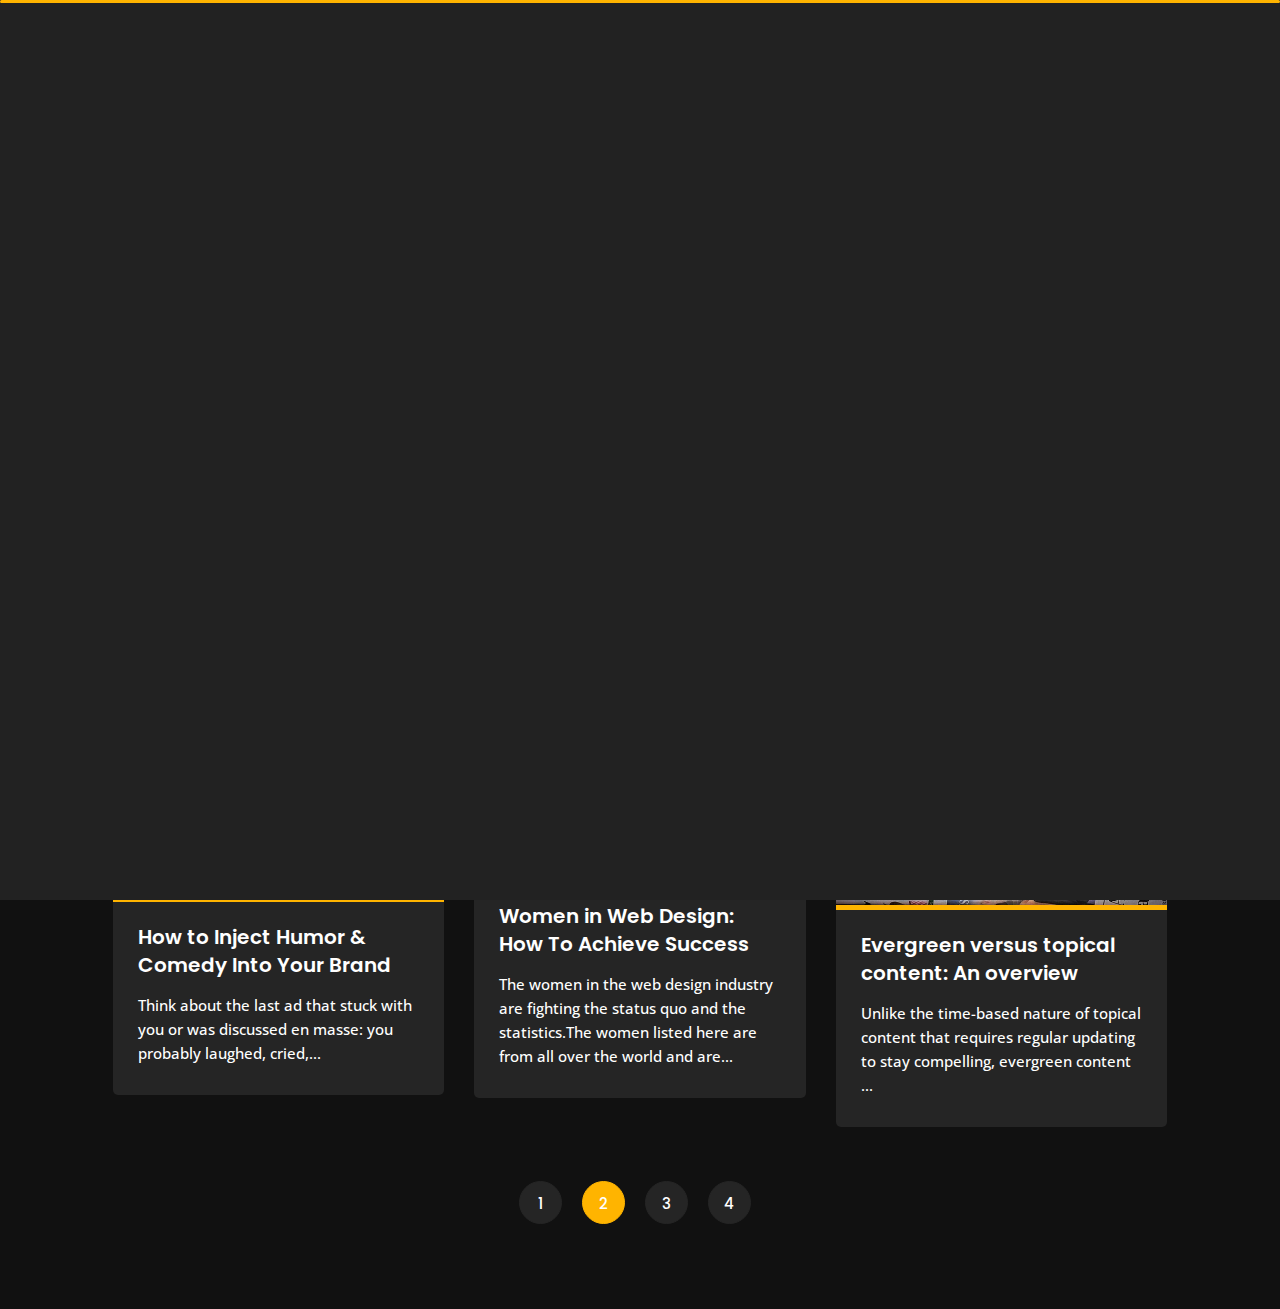
<file: Pinaki Hotel/About-Portfolio/blog.html>
﻿<!DOCTYPE html>
<html lang="en">


<head>
    <meta charset="utf-8">
    <link rel="icon" href="img/logo.jpg" />
    <title>Blog - Personal Portfolio</title>
    <meta name="viewport" content="width=device-width, initial-scale=1">

    <!-- Template Google Fonts -->
    <link href="https://fonts.googleapis.com/css?family=Poppins:400,400i,500,500i,600,600i,700,700i,800,800i,900,900i" rel="stylesheet">
    <link href="https://fonts.googleapis.com/css?family=Open+Sans:300,400,400i,600,600i,700" rel="stylesheet">

    <!-- Template CSS Files -->
    <link href="css/bootstrap.min.css" rel="stylesheet">
    <link href="css/preloader.min.css" rel="stylesheet">
    <link href="css/circle.css" rel="stylesheet">
    <link href="css/font-awesome.min.css" rel="stylesheet">
    <link href="css/fm.revealator.jquery.min.css" rel="stylesheet">
    <link href="css/style.css" rel="stylesheet">

    <!-- CSS Skin File -->
    <link href="css/skins/yellow.css" rel="stylesheet">

    <!-- Live Style Switcher - demo only -->
    <link rel="alternate stylesheet" type="text/css" title="blue" href="css/skins/blue.css" />
    <link rel="alternate stylesheet" type="text/css" title="green" href="css/skins/green.css" />
    <link rel="alternate stylesheet" type="text/css" title="yellow" href="css/skins/yellow.css" />
    <link rel="alternate stylesheet" type="text/css" title="blueviolet" href="css/skins/blueviolet.css" />
    <link rel="alternate stylesheet" type="text/css" title="goldenrod" href="css/skins/goldenrod.css" />
    <link rel="alternate stylesheet" type="text/css" title="magenta" href="css/skins/magenta.css" />
    <link rel="alternate stylesheet" type="text/css" title="orange" href="css/skins/orange.css" />
    <link rel="alternate stylesheet" type="text/css" title="purple" href="css/skins/purple.css" />
    <link rel="alternate stylesheet" type="text/css" title="red" href="css/skins/red.css" />
    <link rel="alternate stylesheet" type="text/css" title="yellowgreen" href="css/skins/yellowgreen.css" />
    <link rel="stylesheet" type="text/css" href="css/styleswitcher.css" />

    <!-- Modernizr JS File -->
    <script src="js/modernizr.custom.js"></script>
</head>

<body class="blog">
<!-- Live Style Switcher Starts - demo only -->
<div id="switcher" class="">
    <div class="content-switcher">
        <h4>STYLE SWITCHER</h4>
        <ul>
            <li>
                <a href="#" onClick="setActiveStyleSheet('purple');" title="purple" class="color"><img src="img/styleswitcher/purple.png" alt="purple"/></a>
            </li>
            <li>
                <a href="#" onClick="setActiveStyleSheet('red');" title="red" class="color"><img src="img/styleswitcher/red.png" alt="red"/></a>
            </li>
            <li>
                <a href="#" onClick="setActiveStyleSheet('blueviolet');" title="blueviolet" class="color"><img src="img/styleswitcher/blueviolet.png" alt="blueviolet"/></a>
            </li>
            <li>
                <a href="#" onClick="setActiveStyleSheet('blue');" title="blue" class="color"><img src="img/styleswitcher/blue.png" alt="blue"/></a>
            </li>
            <li>
                <a href="#" onClick="setActiveStyleSheet('goldenrod');" title="goldenrod" class="color"><img src="img/styleswitcher/goldenrod.png" alt="goldenrod"/></a>
            </li>
            <li>
                <a href="#" onClick="setActiveStyleSheet('magenta');" title="magenta" class="color"><img src="img/styleswitcher/magenta.png" alt="magenta"/></a>
            </li>
            <li>
                <a href="#" onClick="setActiveStyleSheet('yellowgreen');" title="yellowgreen" class="color"><img src="img/styleswitcher/yellowgreen.png" alt="yellowgreen"/></a>
            </li>
            <li>
                <a href="#" onClick="setActiveStyleSheet('orange');" title="orange" class="color"><img src="img/styleswitcher/orange.png" alt="orange"/></a>
            </li>
            <li>
                <a href="#" onClick="setActiveStyleSheet('green');" title="green" class="color"><img src="img/styleswitcher/green.png" alt="green"/></a>
            </li>
            <li>
                <a href="#" onClick="setActiveStyleSheet('yellow');" title="yellow" class="color"><img src="img/styleswitcher/yellow.png" alt="yellow"/></a>
            </li>
        </ul>

       <div id="hideSwitcher">&times;</div>
    </div>
</div>
<div id="showSwitcher" class="styleSecondColor"><i class="fa fa-cog fa-spin"></i></div>
<!-- Live Style Switcher Ends - demo only -->
<!-- Header Starts -->
<header class="header" id="navbar-collapse-toggle">
    <!-- Fixed Navigation Starts -->
    <ul class="icon-menu d-none d-lg-block revealator-slideup revealator-once revealator-delay1">
        <li class="icon-box">
            <i class="fa fa-home"></i>
            <a href="index.html">
                <h2>Home</h2>
            </a>
        </li>
        <li class="icon-box">
            <i class="fa fa-user"></i>
            <a href="about.html">
                <h2>About</h2>
            </a>
        </li>
        <li class="icon-box">
            <i class="fa fa-briefcase"></i>
            <a href="portfolio.html">
                <h2>Portfolio</h2>
            </a>
        </li>
        <li class="icon-box">
            <i class="fa fa-envelope-open"></i>
            <a href="contact.html">
                <h2>Contact</h2>
            </a>
        </li>
        <li class="icon-box active">
            <i class="fa fa-comments"></i>
            <a href="blog.html">
                <h2>Blog</h2>
            </a>
        </li>
    </ul>
    <!-- Fixed Navigation Ends -->
    <!-- Mobile Menu Starts -->
    <nav role="navigation" class="d-block d-lg-none">
        <div id="menuToggle">
            <input type="checkbox" />
            <span></span>
            <span></span>
            <span></span>
            <ul class="list-unstyled" id="menu">
                <li><a href="index.html"><i class="fa fa-home"></i><span>Home</span></a></li>
                <li><a href="about.html"><i class="fa fa-user"></i><span>About</span></a></li>
                <li><a href="portfolio.html"><i class="fa fa-folder-open"></i><span>Portfolio</span></a></li>
                <li><a href="contact.html"><i class="fa fa-envelope-open"></i><span>Contact</span></a></li>
                <li class="active"><a href="blog.html"><i class="fa fa-comments"></i><span>Blog</span></a></li>
            </ul>
        </div>
    </nav>
    <!-- Mobile Menu Ends -->
</header>
<!-- Header Ends -->
<!-- Page Title Starts -->
<section class="title-section text-left text-sm-center revealator-slideup revealator-once revealator-delay1">
    <h1>my <span>blog</span></h1>
    <span class="title-bg">posts</span>
</section>
<!-- Page Title Ends -->
<!-- Main Content Starts -->
<section class="main-content revealator-slideup revealator-once revealator-delay1">
    <div class="container">
        <!-- Articles Starts -->
        <div class="row">
            <!-- Article Starts -->
            <div class="col-12 col-md-6 col-lg-6 col-xl-4 mb-30">
                <article class="post-container">
                    <div class="post-thumb">
                        <a href="blog-post.html" class="d-block position-relative overflow-hidden">
                            <img src="img/blog/blog-post-1.jpg" class="img-fluid" alt="Blog Post">
                        </a>
                    </div>
                    <div class="post-content">
                        <div class="entry-header">
                            <h3><a href="blog-post.html">How to Own Your Audience by Creating an Email List</a></h3>
                        </div>
                        <div class="entry-content open-sans-font">
                            <p>If you’re starting from zero, building an impressive email list can feel like an impossible feat....
                            </p>
                        </div>
                    </div>
                </article>
            </div>
            <!-- Article Ends -->
            <!-- Article Starts -->
            <div class="col-12 col-md-6 col-lg-6 col-xl-4 mb-30">
                <article class="post-container">
                    <div class="post-thumb">
                        <a href="blog-post.html" class="d-block position-relative overflow-hidden">
                            <img src="img/blog/blog-post-2.jpg" class="img-fluid" alt="">
                        </a>
                    </div>
                    <div class="post-content">
                        <div class="entry-header">
                            <h3><a href="blog-post.html">Top 10 Toolkits for Deep Learning in 2023</a></h3>
                        </div>
                        <div class="entry-content open-sans-font">
                            <p>Deep Learning is the science of teaching machines how to perform an action without specifically programming them....
                            </p>
                        </div>
                    </div>
                </article>
            </div>
            <!-- Article Ends -->
            <!-- Article Starts -->
            <div class="col-12 col-md-6 col-lg-6 col-xl-4 mb-30">
                <article class="post-container">
                    <div class="post-thumb">
                        <a href="blog-post.html" class="d-block position-relative overflow-hidden">
                            <img src="img/blog/blog-post-3.jpg" class="img-fluid" alt="">
                        </a>
                    </div>
                    <div class="post-content">
                        <div class="entry-header">
                            <h3><a href="blog-post.html">Everything You Need to Know About Web Accessibility</a></h3>
                        </div>
                        <div class="entry-content open-sans-font">
                            <p>Web accessibility is a very important aspect in web development. In layman’s terms, web accessibility is your...
                            </p>
                        </div>
                    </div>
                </article>
            </div>
            <!-- Article Ends -->
            <!-- Article Starts -->
            <div class="col-12 col-md-6 col-lg-6 col-xl-4 mb-30">
                <article class="post-container">
                    <div class="post-thumb">
                        <a href="blog-post.html" class="d-block position-relative overflow-hidden">
                            <img src="img/blog/blog-post-4.jpg" class="img-fluid" alt="">
                        </a>
                    </div>
                    <div class="post-content">
                        <div class="entry-header">
                            <h3><a href="blog-post.html">How to Inject Humor & Comedy Into Your Brand</a></h3>
                        </div>
                        <div class="entry-content open-sans-font">
                            <p>Think about the last ad that stuck with you or was discussed en masse: you probably laughed, cried,...
                            </p>
                        </div>
                    </div>
                </article>
            </div>
            <!-- Article Ends -->
            <!-- Article Starts -->
            <div class="col-12 col-md-6 col-lg-6 col-xl-4 mb-30">
                <article class="post-container">
                    <div class="post-thumb">
                        <a href="blog-post.html" class="d-block position-relative overflow-hidden">
                            <img src="img/blog/blog-post-5.jpg" class="img-fluid" alt="">
                        </a>
                    </div>
                    <div class="post-content">
                        <div class="entry-header">
                            <h3><a href="blog-post.html">Women in Web Design: How To Achieve Success</a></h3>
                        </div>
                        <div class="entry-content open-sans-font">
                            <p>The women in the web design industry are fighting the status quo and the statistics.The women listed here are from all over the world and are...
                            </p>
                        </div>
                    </div>
                </article>
            </div>
            <!-- Article Ends -->
            <!-- Article Starts -->
            <div class="col-12 col-md-6 col-lg-6 col-xl-4 mb-30">
                <article class="post-container">
                    <div class="post-thumb">
                        <a href="blog-post.html" class="d-block position-relative overflow-hidden">
                            <img src="img/blog/blog-post-6.jpg" class="img-fluid" alt="">
                        </a>
                    </div>
                    <div class="post-content">
                        <div class="entry-header">
                            <h3><a href="blog-post.html">Evergreen versus topical content: An overview</a></h3>
                        </div>
                        <div class="entry-content open-sans-font">
                            <p>Unlike the time-based nature of topical content that requires regular updating to stay compelling, evergreen content ...
                            </p>
                        </div>
                    </div>
                </article>
            </div>
            <!-- Article Ends -->
            <!-- Pagination Starts -->
            <div class="col-12 mt-4">
                <nav aria-label="Page navigation example">
                    <ul class="pagination justify-content-center mb-0">
                        <li class="page-item"><a class="page-link" href="#">1</a></li>
                        <li class="page-item active"><a class="page-link" href="#">2</a></li>
                        <li class="page-item"><a class="page-link" href="#">3</a></li>
                        <li class="page-item"><a class="page-link" href="#">4</a></li>
                    </ul>
                </nav>
            </div>
            <!-- Pagination Ends -->
        </div>
        <!-- Articles Ends -->
    </div>

</section>

<!-- Template JS Files -->
<script src="js/jquery-3.5.0.min.js"></script>
<script src="js/styleswitcher.js"></script>
<script src="js/preloader.min.js"></script>
<script src="js/fm.revealator.jquery.min.js"></script>
<script src="js/imagesloaded.pkgd.min.js"></script>
<script src="js/masonry.pkgd.min.js"></script>
<script src="js/classie.js"></script>
<script src="js/cbpGridGallery.js"></script>
<script src="js/jquery.hoverdir.js"></script>
<script src="js/popper.min.js"></script>
<script src="js/bootstrap.js"></script>
<script src="js/custom.js"></script>

</body>


</html>
</file>
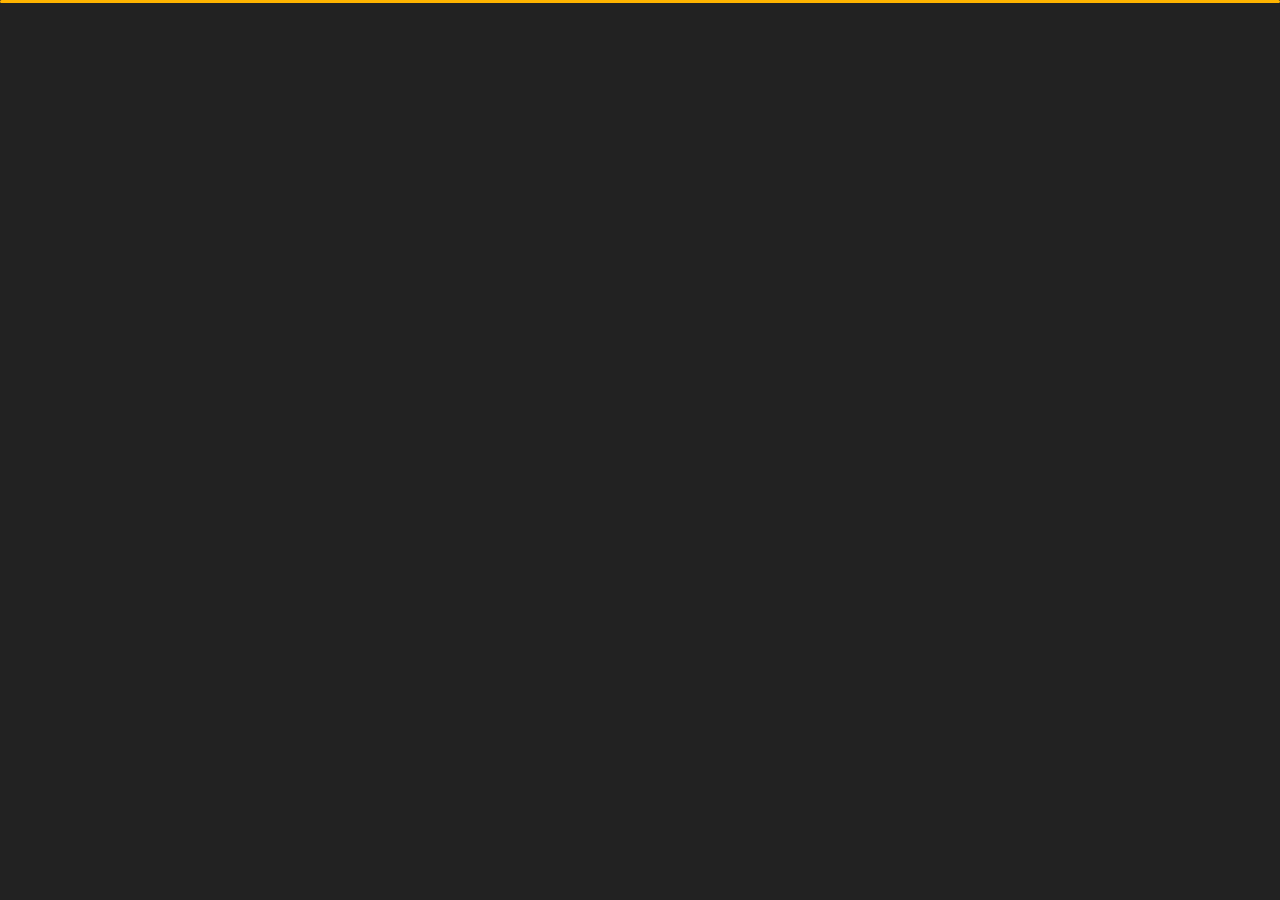
<file: Pinaki Hotel/About-Portfolio/contact.html>
<!DOCTYPE html>
<html lang="en">


<head>
    <meta charset="utf-8">
    <link rel="icon" href="img/logo.jpg" />
    <title>Contact - Personal Portfolio</title>
    <meta name="viewport" content="width=device-width, initial-scale=1">

    <!-- Template Google Fonts -->
    <link href="https://fonts.googleapis.com/css?family=Poppins:400,400i,500,500i,600,600i,700,700i,800,800i,900,900i" rel="stylesheet">
    <link href="https://fonts.googleapis.com/css?family=Open+Sans:300,400,400i,600,600i,700" rel="stylesheet">

    <!-- Template CSS Files -->
    <link href="css/bootstrap.min.css" rel="stylesheet">
    <link href="css/preloader.min.css" rel="stylesheet">
    <link href="css/circle.css" rel="stylesheet">
    <link href="css/font-awesome.min.css" rel="stylesheet">
    <link href="css/fm.revealator.jquery.min.css" rel="stylesheet">
    <link href="css/style.css" rel="stylesheet">

    <!-- CSS Skin File -->
    <link href="css/skins/yellow.css" rel="stylesheet">

    <!-- Live Style Switcher - demo only -->
    <link rel="alternate stylesheet" type="text/css" title="blue" href="css/skins/blue.css" />
    <link rel="alternate stylesheet" type="text/css" title="green" href="css/skins/green.css" />
    <link rel="alternate stylesheet" type="text/css" title="yellow" href="css/skins/yellow.css" />
    <link rel="alternate stylesheet" type="text/css" title="blueviolet" href="css/skins/blueviolet.css" />
    <link rel="alternate stylesheet" type="text/css" title="goldenrod" href="css/skins/goldenrod.css" />
    <link rel="alternate stylesheet" type="text/css" title="magenta" href="css/skins/magenta.css" />
    <link rel="alternate stylesheet" type="text/css" title="orange" href="css/skins/orange.css" />
    <link rel="alternate stylesheet" type="text/css" title="purple" href="css/skins/purple.css" />
    <link rel="alternate stylesheet" type="text/css" title="red" href="css/skins/red.css" />
    <link rel="alternate stylesheet" type="text/css" title="yellowgreen" href="css/skins/yellowgreen.css" />
    <link rel="stylesheet" type="text/css" href="css/styleswitcher.css" />

    <!-- Modernizr JS File -->
    <script src="js/modernizr.custom.js"></script>
</head>

<body class="contact">
<!-- Live Style Switcher Starts - demo only -->
<div id="switcher" class="">
    <div class="content-switcher">
        <h4>STYLE SWITCHER</h4>
        <ul>
            <li>
                <a href="#" onClick="setActiveStyleSheet('purple');" title="purple" class="color"><img src="img/styleswitcher/purple.png" alt="purple"/></a>
            </li>
            <li>
                <a href="#" onClick="setActiveStyleSheet('red');" title="red" class="color"><img src="img/styleswitcher/red.png" alt="red"/></a>
            </li>
            <li>
                <a href="#" onClick="setActiveStyleSheet('blueviolet');" title="blueviolet" class="color"><img src="img/styleswitcher/blueviolet.png" alt="blueviolet"/></a>
            </li>
            <li>
                <a href="#" onClick="setActiveStyleSheet('blue');" title="blue" class="color"><img src="img/styleswitcher/blue.png" alt="blue"/></a>
            </li>
            <li>
                <a href="#" onClick="setActiveStyleSheet('goldenrod');" title="goldenrod" class="color"><img src="img/styleswitcher/goldenrod.png" alt="goldenrod"/></a>
            </li>
            <li>
                <a href="#" onClick="setActiveStyleSheet('magenta');" title="magenta" class="color"><img src="img/styleswitcher/magenta.png" alt="magenta"/></a>
            </li>
            <li>
                <a href="#" onClick="setActiveStyleSheet('yellowgreen');" title="yellowgreen" class="color"><img src="img/styleswitcher/yellowgreen.png" alt="yellowgreen"/></a>
            </li>
            <li>
                <a href="#" onClick="setActiveStyleSheet('orange');" title="orange" class="color"><img src="img/styleswitcher/orange.png" alt="orange"/></a>
            </li>
            <li>
                <a href="#" onClick="setActiveStyleSheet('green');" title="green" class="color"><img src="img/styleswitcher/green.png" alt="green"/></a>
            </li>
            <li>
                <a href="#" onClick="setActiveStyleSheet('yellow');" title="yellow" class="color"><img src="img/styleswitcher/yellow.png" alt="yellow"/></a>
            </li>
        </ul>

        <div id="hideSwitcher">&times;</div>
    </div>
</div>
<div id="showSwitcher" class="styleSecondColor"><i class="fa fa-cog fa-spin"></i></div>
<!-- Live Style Switcher Ends - demo only -->
<!-- Header Starts -->
<header class="header" id="navbar-collapse-toggle">
    <!-- Fixed Navigation Starts -->
    <ul class="icon-menu d-none d-lg-block revealator-slideup revealator-once revealator-delay1">
        <li class="icon-box">
            <i class="fa fa-home"></i>
            <a href="index.html">
                <h2>Home</h2>
            </a>
        </li>
        <li class="icon-box">
            <i class="fa fa-user"></i>
            <a href="about.html">
                <h2>About</h2>
            </a>
        </li>
        <li class="icon-box">
            <i class="fa fa-briefcase"></i>
            <a href="portfolio.html">
                <h2>Portfolio</h2>
            </a>
        </li>
        <li class="icon-box active">
            <i class="fa fa-envelope-open"></i>
            <a href="contact.html">
                <h2>Contact</h2>
            </a>
        </li>
        <li class="icon-box">
            <i class="fa fa-comments"></i>
            <a href="blog.html">
                <h2>Blog</h2>
            </a>
        </li>
    </ul>
    <!-- Fixed Navigation Ends -->
    <!-- Mobile Menu Starts -->
    <nav role="navigation" class="d-block d-lg-none">
        <div id="menuToggle">
            <input type="checkbox" />
            <span></span>
            <span></span>
            <span></span>
            <ul class="list-unstyled" id="menu">
                <li><a href="index.html"><i class="fa fa-home"></i><span>Home</span></a></li>
                <li><a href="about.html"><i class="fa fa-user"></i><span>About</span></a></li>
                <li><a href="portfolio.html"><i class="fa fa-folder-open"></i><span>Portfolio</span></a></li>
                <li class="active"><a href="contact.html"><i class="fa fa-envelope-open"></i><span>Contact</span></a></li>
                <li><a href="blog.html"><i class="fa fa-comments"></i><span>Blog</span></a></li>
            </ul>
        </div>
    </nav>
    <!-- Mobile Menu Ends -->
</header>
<!-- Header Ends -->
<!-- Page Title Starts -->
<section class="title-section text-left text-sm-center revealator-slideup revealator-once revealator-delay1">
    <h1>get in <span>touch</span></h1>
    <span class="title-bg">contact</span>
</section>
<!-- Page Title Ends -->
<!-- Main Content Starts -->
<section class="main-content revealator-slideup revealator-once revealator-delay1">
    <div class="container">
        <div class="row">
            <!-- Left Side Starts -->
            <div class="col-12 col-lg-4">
                <h3 class="text-uppercase custom-title mb-0 ft-wt-600 pb-3">Don't be shy !</h3>
                <p class="open-sans-font mb-3">Feel free to get in touch with me. I am always open to discussing new projects, creative ideas or opportunities to be part of your visions.</p>
                <p class="open-sans-font custom-span-contact position-relative">
                    <i class="fa fa-envelope-open position-absolute"></i>
                    <span class="d-block">mail me</span>pinakimathan@mail.com
                </p>
                <p class="open-sans-font custom-span-contact position-relative">
                    <i class="fa fa-phone-square position-absolute"></i>
                    <span class="d-block">call me</span>+91 90070 02825
                </p>
                <ul class="social list-unstyled pt-1 mb-5">
                    <li class="facebook"><a title="Facebook" href="#"><i class="fa fa-facebook"></i></a>
                    </li>
                    <li class="twitter"><a title="Twitter" href="#"><i class="fa fa-twitter"></i></a>
                    </li>
                    <li class="youtube"><a title="Youtube" href="#"><i class="fa fa-youtube"></i></a>
                    </li>
                    <li class="dribbble"><a title="Dribbble" href="#"><i class="fa fa-dribbble"></i></a>
                    </li>
                </ul>
            </div>
            <!-- Left Side Ends -->
            <!-- Contact Form Starts -->
            <div class="col-12 col-lg-8">
                <form class="contactform" method="post" action="http://slimhamdi.net/tunis/dark/php/process-form.php">
                    <div class="contactform">
                        <div class="row">
                            <div class="col-12 col-md-4">
                                <input type="text" name="name" placeholder="YOUR NAME">
                            </div>
                            <div class="col-12 col-md-4">
                                <input type="email" name="email" placeholder="YOUR EMAIL">
                            </div>
                            <div class="col-12 col-md-4">
                                <input type="text" name="subject" placeholder="YOUR SUBJECT">
                            </div>
                            <div class="col-12">
                                <textarea name="message" placeholder="YOUR MESSAGE"></textarea>
                                <button type="submit" class="btn btn-contact">Send Message</button>
                            </div>
                            <div class="col-12 form-message">
                                <span class="output_message text-center font-weight-600 text-uppercase"></span>
                            </div>
                        </div>
                    </div>
                </form>
            </div>
            <!-- Contact Form Ends -->
        </div>
    </div>

</section>
<!-- Template JS Files -->
<script src="js/jquery-3.5.0.min.js"></script>
<script src="js/styleswitcher.js"></script>
<script src="js/preloader.min.js"></script>
<script src="js/fm.revealator.jquery.min.js"></script>
<script src="js/imagesloaded.pkgd.min.js"></script>
<script src="js/masonry.pkgd.min.js"></script>
<script src="js/classie.js"></script>
<script src="js/cbpGridGallery.js"></script>
<script src="js/jquery.hoverdir.js"></script>
<script src="js/popper.min.js"></script>
<script src="js/bootstrap.js"></script>
<script src="js/custom.js"></script>

</body>


</html>
</file>
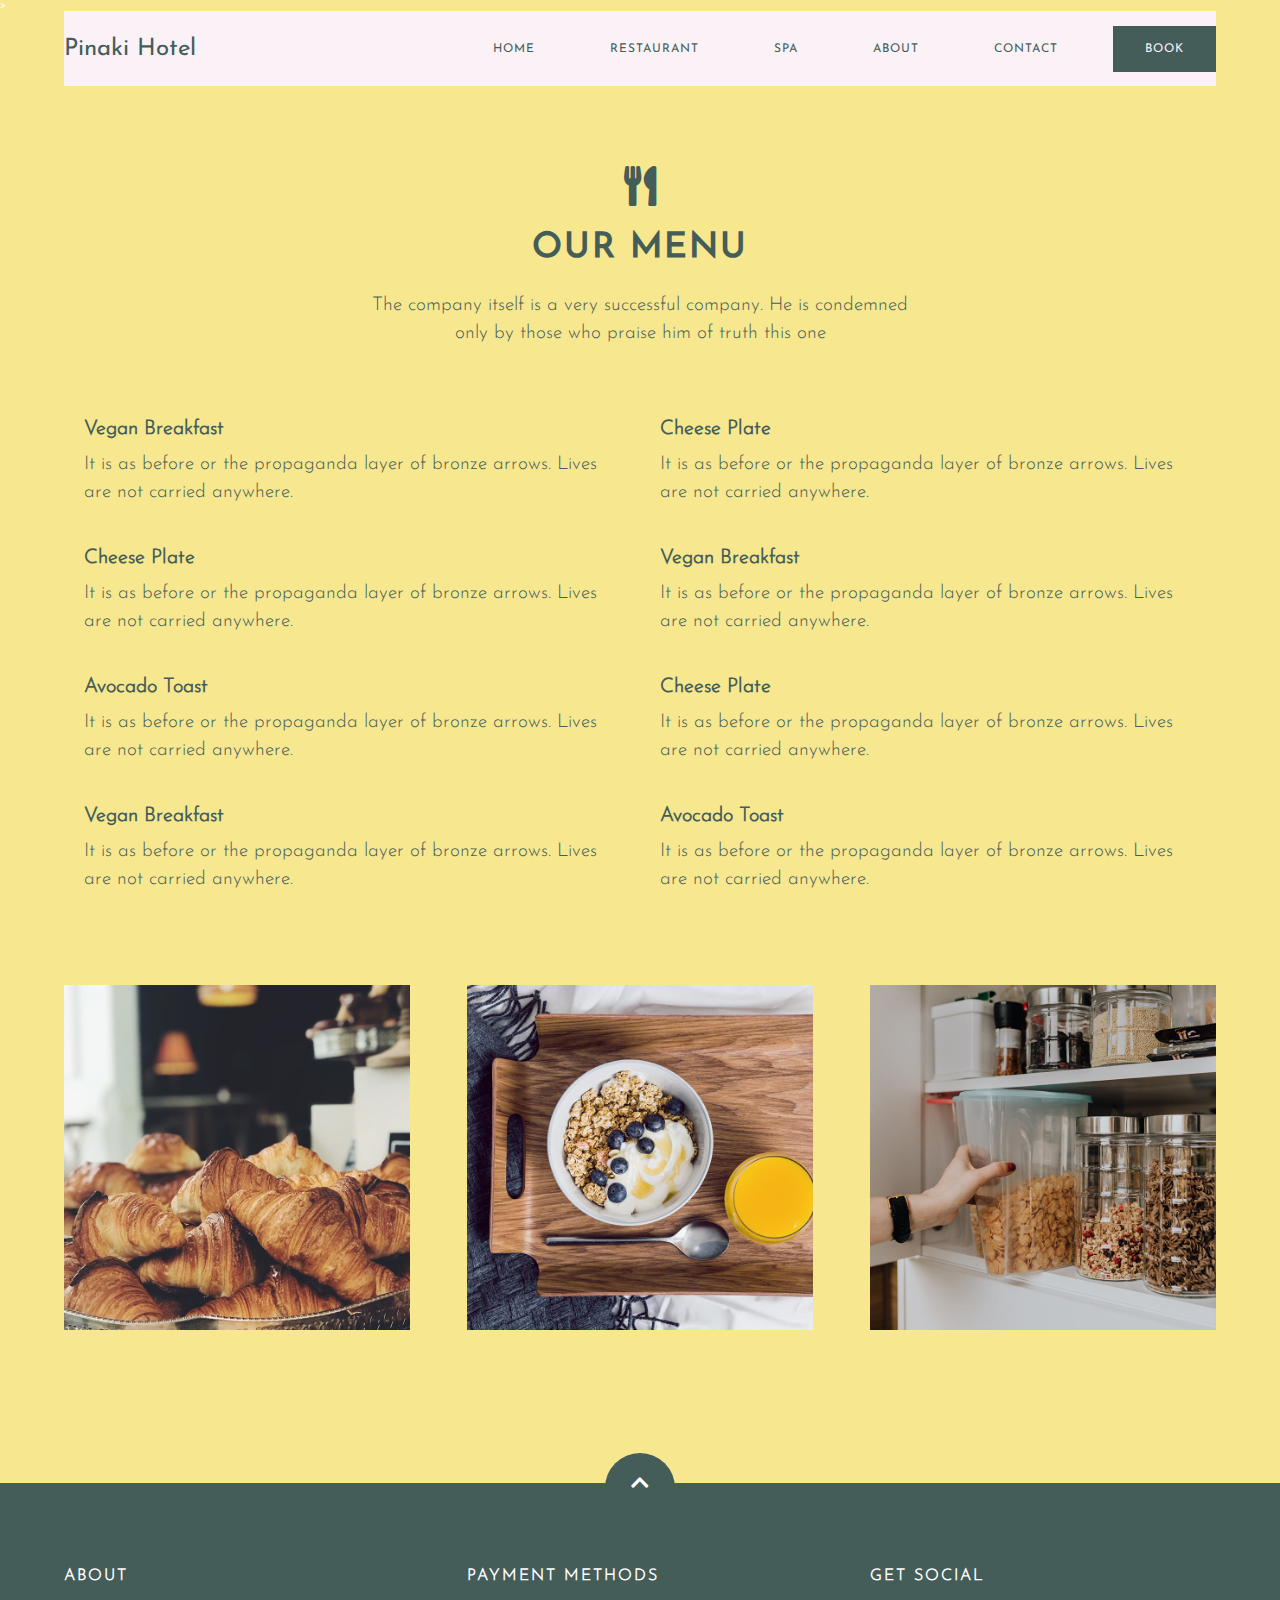
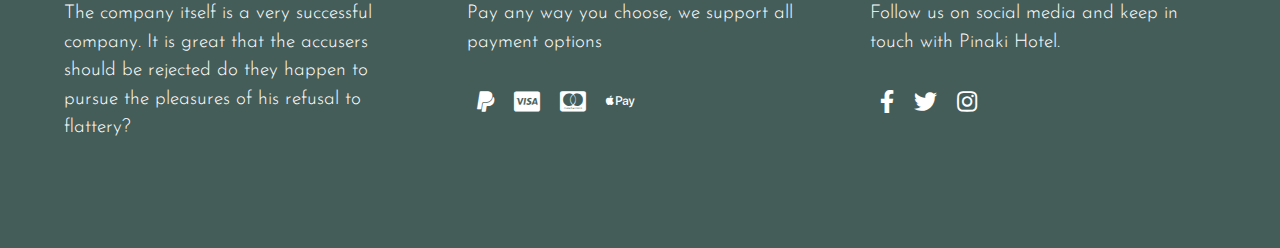
<file: Pinaki Hotel/res/restaurant.html>
<!DOCTYPE html>
<html lang="en">

<head>
    <meta charset="UTF-8">
    <meta name="viewport" content="width=device-width, initial-scale=1.0">
    <title>Restaurant | Pinaki Hotel</title>
    <link rel="stylesheet" href="https://cdnjs.cloudflare.com/ajax/libs/font-awesome/5.14.0/css/all.min.css">>
    <link rel="stylesheet" href="style.css">
    <link rel="shortcut icon" href="../../../Documents/hotel/hotel logo.png" type="image/svg+xml">
</head>

<body>

    <div class="container">
        <nav class="navbar">
            <a class="logo" href="index.html">Pinaki Hotel</a>
            <input type="checkbox" id="check">
            <label for="check">
                <i class="fas fa-bars" id="open"></i>
                <i class="fas fa-times" id="close"></i>
            </label>
            <ul class="nav-list">
                <li class="nav-item"><a href="file:///C|/Users/saswa/OneDrive/Desktop/Pinaki%20Hotel/HTML/home.html" class="nav-link">Home</a></li>
                <li class="nav-item"><a href="restaurant.html" class="nav-link">Restaurant</a></li>
                <li class="nav-item"><a href="spa.html" class="nav-link">Spa</a></li>
                <li class="nav-item"><a href="about.html" class="nav-link">About</a></li>
                <li class="nav-item"><a href="contact.html" class="nav-link">Contact</a></li>
                <li class="nav-item"><a href="file:///C|/Users/saswa/OneDrive/Desktop/Pinaki Hotel/login_contact/index2.html" class="nav-link book-btn">Book</a></li>
            </ul>
        </nav>
    </div>

    <!-- MENU SECTION -->
    <section id="our-menu" class="our-menu">
        <div class="container">
            <div class="menu-header">
                <i class="fas fa-utensils"></i>
                <h2 class="headline">Our Menu</h2>
                <p>The company itself is a very successful company. He is condemned only by those who praise him of truth this one</p>
            </div>
            <div class="menu-table">
                <div class="row">
                    <div class="col-2">
                        <div>
                            <h3>Vegan Breakfast</h3>
                            <p>It is as before or the propaganda layer of bronze arrows. Lives are not carried anywhere.</p>
                        </div>
                        <div>
                            <h3>Cheese Plate</h3>
                            <p>It is as before or the propaganda layer of bronze arrows. Lives are not carried anywhere.</p>
                        </div>
                        <div>
                            <h3>Avocado Toast</h3>
                            <p>It is as before or the propaganda layer of bronze arrows. Lives are not carried anywhere.</p>
                        </div>
                        <div>
                            <h3>Vegan Breakfast</h3>
                            <p>It is as before or the propaganda layer of bronze arrows. Lives are not carried anywhere.</p>
                        </div>
                    </div>
                    <div class="col-2">
                        <div>
                            <h3>Cheese Plate</h3>
                            <p>It is as before or the propaganda layer of bronze arrows. Lives are not carried anywhere.</p>
                        </div>
                        <div>
                            <h3>Vegan Breakfast</h3>
                            <p>It is as before or the propaganda layer of bronze arrows. Lives are not carried anywhere.</p>
                        </div>
                        <div>
                            <h3>Cheese Plate</h3>
                            <p>It is as before or the propaganda layer of bronze arrows. Lives are not carried anywhere.</p>
                        </div>
                        <div>
                            <h3>Avocado Toast</h3>
                            <p>It is as before or the propaganda layer of bronze arrows. Lives are not carried anywhere.</p>
                        </div>
                    </div>
                </div>
            </div>
            <div class="menu-gallery">
                <div class="row">
                    <div class="col-3">
                        <img src="images/menu-gallery-1.jpg" alt="menu-image">
                    </div>
                    <div class="col-3">
                        <img src="images/menu-gallery-2.jpg" alt="menu-image">
                    </div>
                    <div class="col-3">
                        <img src="images/menu-gallery-3.jpg" alt="menu-image">
                    </div>
                </div>
            </div>
        </div>
    </section>

    <!-- FOOTER SECTION -->
    <footer>
        <div class="container">
            <div class="back-to-top">
                <a href="#our-menu"><i class="fas fa-chevron-up"></i></a>
            </div>
            <div class="footer__content row">
                <div class="col-3">
                    <h4>About</h4>
                    <p>The company itself is a very successful company. It is great that the accusers should be rejected
                         do they happen to pursue the pleasures of his refusal to flattery?</p>
                </div>
                <div class="col-3">
                    <h4>Payment Methods</h4>
                    <p>Pay any way you choose, we support all payment options</p>
                    <ul class="payment-methods">
                        <li>
                            <a href="#">
                                <i class="fab fa-paypal"></i>
                            </a>
                        </li>
                        <li>
                            <a href="#">
                                <i class="fab fa-cc-visa"></i>
                            </a>
                        </li>
                        <li>
                            <a href="#">
                                <i class="fab fa-cc-mastercard"></i>
                            </a>
                        </li>
                        <li>
                            <a href="#">
                                <i class="fab fa-apple-pay"></i>
                            </a>
                        </li>
                    </ul>
                </div>
                <div class="col-3">
                    <h4>Get Social</h4>
                    <p>Follow us on social media and keep in touch with Pinaki Hotel.</p>
                    <ul class="social-icons">
                        <li>
                            <a href="#">
                                <i class="fab fa-facebook-f"></i>
                            </a>
                        </li>
                        <li>
                            <a href="#">
                                <i class="fab fa-twitter"></i>
                            </a>
                        </li>
                        <li>
                            <a href="#">
                                <i class="fab fa-instagram"></i>
                            </a>
                        </li>
                        <li>
                            <a href="#">
                                <i class="fab fa-tripadvisor"></i>
                            </a>
                        </li>
                    </ul>
                </div>
            </div>
        </div>
    </footer>
</body>

</html>
</file>
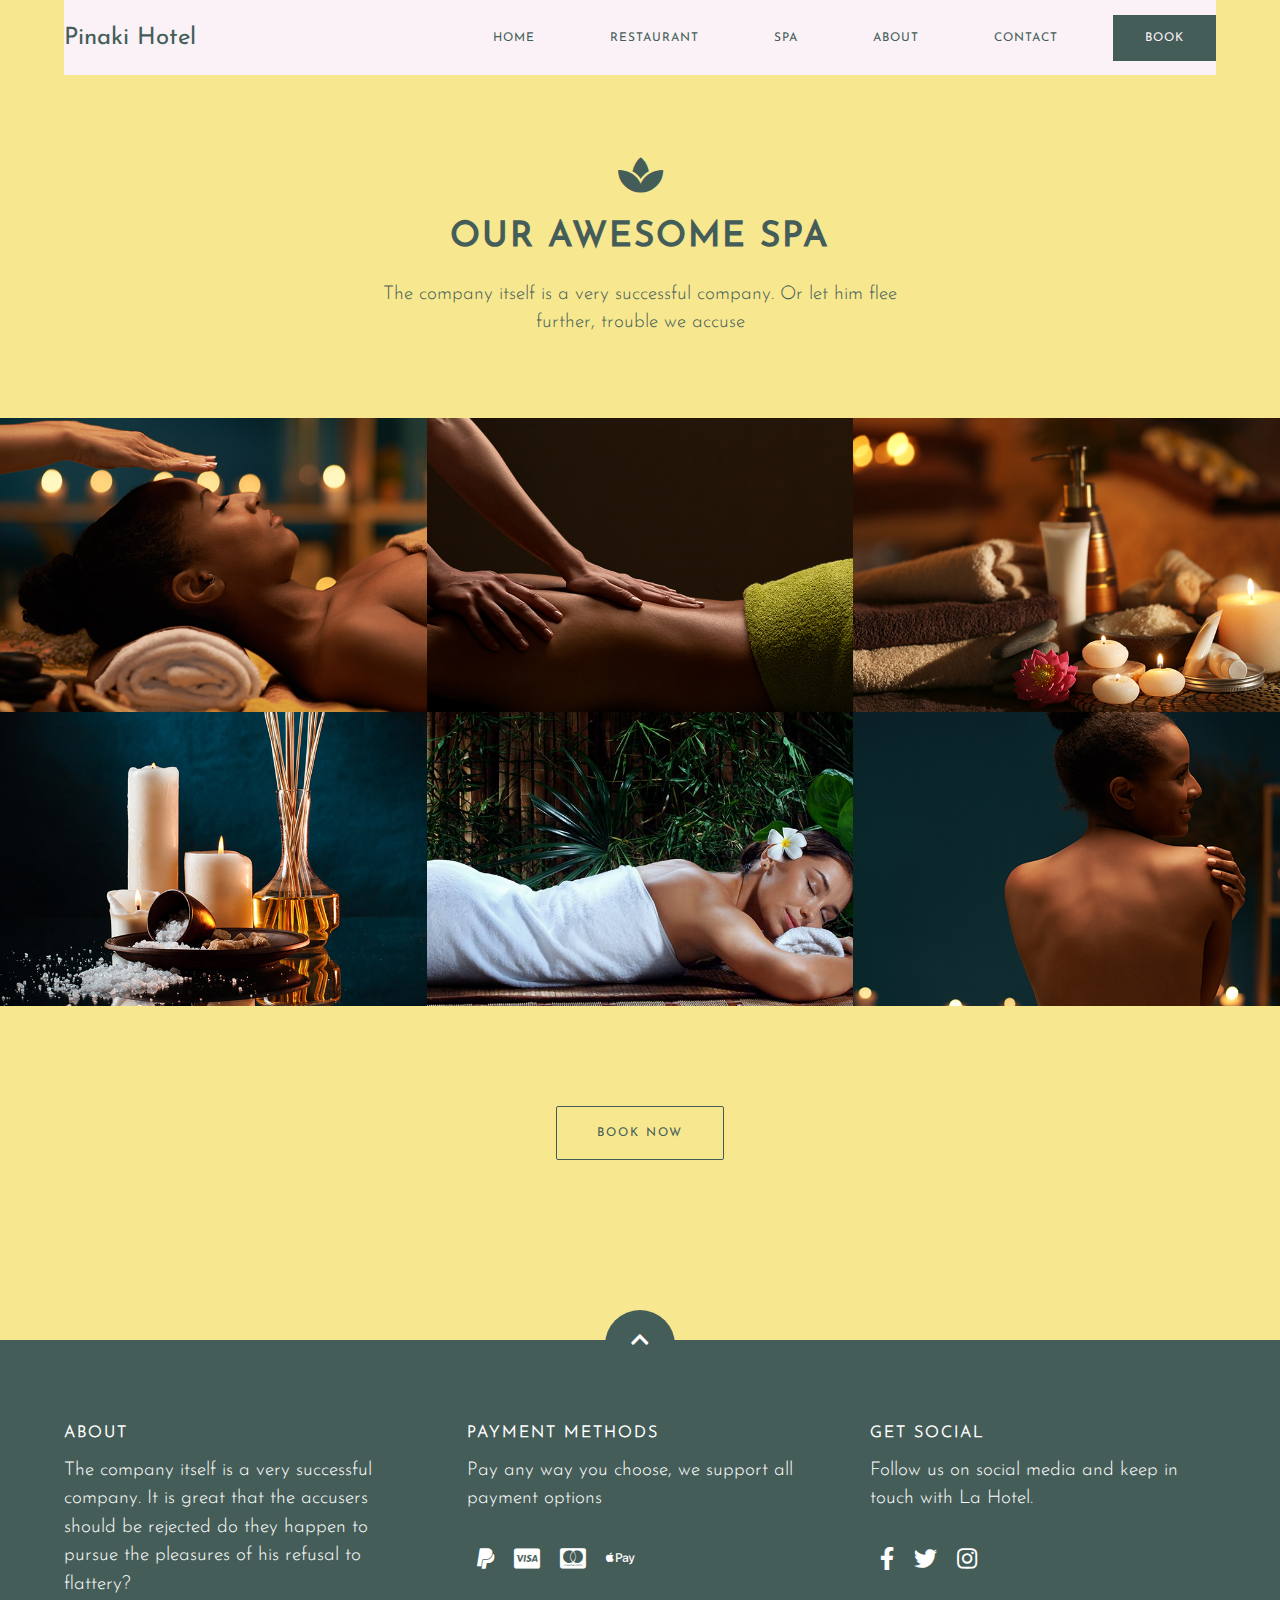
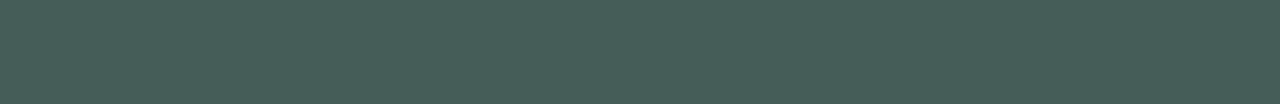
<file: Pinaki Hotel/res/spa.html>
<!DOCTYPE html>
<html lang="en">

<head>
    <meta charset="UTF-8">
    <meta name="viewport" content="width=device-width, initial-scale=1.0">
    <title>Spa | Pinaki Hotel</title>
    <link rel="stylesheet" href="https://cdnjs.cloudflare.com/ajax/libs/font-awesome/5.14.0/css/all.min.css">
    <link rel="stylesheet" href="style.css">
</head>

<body>
    <!-- NAVBAR -->
    <div class="container">
        <nav class="navbar">
            <a class="logo" href="index.html">Pinaki Hotel</a>
            <input type="checkbox" id="check">
            <label for="check">
                <i class="fas fa-bars" id="open"></i>
                <i class="fas fa-times" id="close"></i>
            </label>
            <ul class="nav-list">
                <li class="nav-item"><a href="rooms.html" class="nav-link">Home</a></li>
                <li class="nav-item"><a href="restaurant.html" class="nav-link">Restaurant</a></li>
                <li class="nav-item"><a href="spa.html" class="nav-link">Spa</a></li>
                <li class="nav-item"><a href="about.html" class="nav-link">About</a></li>
                <li class="nav-item"><a href="contact.html" class="nav-link">Contact</a></li>
                <li class="nav-item"><a href="rooms.html" class="nav-link book-btn">Book</a></li>
            </ul>
        </nav>
    </div>

    <!-- SPA SECTION -->
    <section id="section-spa" class="section-spa">
        <div class="container">
            <div class="spa-header">
                <i class="fas fa-spa"></i>
                <h2 class="headline">Our Awesome Spa</h2>
                <p>The company itself is a very successful company. Or let him flee further, trouble
                     we accuse</p>
            </div>
        </div>
        <div class="spa-gallery">
            <div class="row">
                <div class="col-3">
                    <img src="images/spa.jpg" alt="spa-image">
                </div>
                <div class="col-3">
                    <img src="images/spa-img-2.jpg" alt="spa-image">
                </div>
                <div class="col-3">
                    <img src="images/spa-img-3.jpg" alt="spa-image">
                </div>
            </div>
            <div class="row">
                <div class="col-3">
                    <img src="images/spa-img-4.jpg" alt="spa-image">
                </div>
                <div class="col-3">
                    <img src="images/spa-img-5.jpg" alt="spa-image">
                </div>
                <div class="col-3">
                    <img src="images/spa-img-6.jpg" alt="spa-image">
                </div>
            </div>
        </div>
        <div class="button-container container">
            <button class="btn btn-white">Book Now</button>
        </div>
    </section>

    <!-- FOOTER SECTION -->
    <footer>
        <div class="container">
            <div class="back-to-top">
                <a href="#section-spa"><i class="fas fa-chevron-up"></i></a>
            </div>
            <div class="footer__content row">
                <div class="col-3">
                    <h4>About</h4>
                    <p>The company itself is a very successful company. It is great that the accusers should be rejected
                         do they happen to pursue the pleasures of his refusal to flattery?</p>
                </div>
                <div class="col-3">
                    <h4>Payment Methods</h4>
                    <p>Pay any way you choose, we support all payment options</p>
                    <ul class="payment-methods">
                        <li>
                            <a href="#">
                                <i class="fab fa-paypal"></i>
                            </a>
                        </li>
                        <li>
                            <a href="#">
                                <i class="fab fa-cc-visa"></i>
                            </a>
                        </li>
                        <li>
                            <a href="#">
                                <i class="fab fa-cc-mastercard"></i>
                            </a>
                        </li>
                        <li>
                            <a href="#">
                                <i class="fab fa-apple-pay"></i>
                            </a>
                        </li>
                    </ul>
                </div>
                <div class="col-3">
                    <h4>Get Social</h4>
                    <p>Follow us on social media and keep in touch with La Hotel.</p>
                    <ul class="social-icons">
                        <li>
                            <a href="#">
                                <i class="fab fa-facebook-f"></i>
                            </a>
                        </li>
                        <li>
                            <a href="#">
                                <i class="fab fa-twitter"></i>
                            </a>
                        </li>
                        <li>
                            <a href="#">
                                <i class="fab fa-instagram"></i>
                            </a>
                        </li>
                        <li>
                            <a href="#">
                                <i class="fab fa-tripadvisor"></i>
                            </a>
                        </li>
                    </ul>
                </div>
            </div>
        </div>
    </footer>
</body>

</html>
</file>
<file: Pinaki Hotel/About-Portfolio/css/circle.css>
.rect-auto,
.c100.p51 .slice,
.c100.p52 .slice,
.c100.p53 .slice,
.c100.p54 .slice,
.c100.p55 .slice,
.c100.p56 .slice,
.c100.p57 .slice,
.c100.p58 .slice,
.c100.p59 .slice,
.c100.p60 .slice,
.c100.p61 .slice,
.c100.p62 .slice,
.c100.p63 .slice,
.c100.p64 .slice,
.c100.p65 .slice,
.c100.p66 .slice,
.c100.p67 .slice,
.c100.p68 .slice,
.c100.p69 .slice,
.c100.p70 .slice,
.c100.p71 .slice,
.c100.p72 .slice,
.c100.p73 .slice,
.c100.p74 .slice,
.c100.p75 .slice,
.c100.p76 .slice,
.c100.p77 .slice,
.c100.p78 .slice,
.c100.p79 .slice,
.c100.p80 .slice,
.c100.p81 .slice,
.c100.p82 .slice,
.c100.p83 .slice,
.c100.p84 .slice,
.c100.p85 .slice,
.c100.p86 .slice,
.c100.p87 .slice,
.c100.p88 .slice,
.c100.p89 .slice,
.c100.p90 .slice,
.c100.p91 .slice,
.c100.p92 .slice,
.c100.p93 .slice,
.c100.p94 .slice,
.c100.p95 .slice,
.c100.p96 .slice,
.c100.p97 .slice,
.c100.p98 .slice,
.c100.p99 .slice,
.c100.p100 .slice {
  clip: rect(auto, auto, auto, auto);
}
.pie,
.c100 .bar,
.c100.p51 .fill,
.c100.p52 .fill,
.c100.p53 .fill,
.c100.p54 .fill,
.c100.p55 .fill,
.c100.p56 .fill,
.c100.p57 .fill,
.c100.p58 .fill,
.c100.p59 .fill,
.c100.p60 .fill,
.c100.p61 .fill,
.c100.p62 .fill,
.c100.p63 .fill,
.c100.p64 .fill,
.c100.p65 .fill,
.c100.p66 .fill,
.c100.p67 .fill,
.c100.p68 .fill,
.c100.p69 .fill,
.c100.p70 .fill,
.c100.p71 .fill,
.c100.p72 .fill,
.c100.p73 .fill,
.c100.p74 .fill,
.c100.p75 .fill,
.c100.p76 .fill,
.c100.p77 .fill,
.c100.p78 .fill,
.c100.p79 .fill,
.c100.p80 .fill,
.c100.p81 .fill,
.c100.p82 .fill,
.c100.p83 .fill,
.c100.p84 .fill,
.c100.p85 .fill,
.c100.p86 .fill,
.c100.p87 .fill,
.c100.p88 .fill,
.c100.p89 .fill,
.c100.p90 .fill,
.c100.p91 .fill,
.c100.p92 .fill,
.c100.p93 .fill,
.c100.p94 .fill,
.c100.p95 .fill,
.c100.p96 .fill,
.c100.p97 .fill,
.c100.p98 .fill,
.c100.p99 .fill,
.c100.p100 .fill {
  position: absolute;
  border: 0.08em solid #307bbb;
  width: 0.84em;
  height: 0.84em;
  clip: rect(0em, 0.5em, 1em, 0em);
  border-radius: 50%;
  -webkit-transform: rotate(0deg);
  -moz-transform: rotate(0deg);
  -ms-transform: rotate(0deg);
  -o-transform: rotate(0deg);
  transform: rotate(0deg);
}
.pie-fill,
.c100.p51 .bar:after,
.c100.p51 .fill,
.c100.p52 .bar:after,
.c100.p52 .fill,
.c100.p53 .bar:after,
.c100.p53 .fill,
.c100.p54 .bar:after,
.c100.p54 .fill,
.c100.p55 .bar:after,
.c100.p55 .fill,
.c100.p56 .bar:after,
.c100.p56 .fill,
.c100.p57 .bar:after,
.c100.p57 .fill,
.c100.p58 .bar:after,
.c100.p58 .fill,
.c100.p59 .bar:after,
.c100.p59 .fill,
.c100.p60 .bar:after,
.c100.p60 .fill,
.c100.p61 .bar:after,
.c100.p61 .fill,
.c100.p62 .bar:after,
.c100.p62 .fill,
.c100.p63 .bar:after,
.c100.p63 .fill,
.c100.p64 .bar:after,
.c100.p64 .fill,
.c100.p65 .bar:after,
.c100.p65 .fill,
.c100.p66 .bar:after,
.c100.p66 .fill,
.c100.p67 .bar:after,
.c100.p67 .fill,
.c100.p68 .bar:after,
.c100.p68 .fill,
.c100.p69 .bar:after,
.c100.p69 .fill,
.c100.p70 .bar:after,
.c100.p70 .fill,
.c100.p71 .bar:after,
.c100.p71 .fill,
.c100.p72 .bar:after,
.c100.p72 .fill,
.c100.p73 .bar:after,
.c100.p73 .fill,
.c100.p74 .bar:after,
.c100.p74 .fill,
.c100.p75 .bar:after,
.c100.p75 .fill,
.c100.p76 .bar:after,
.c100.p76 .fill,
.c100.p77 .bar:after,
.c100.p77 .fill,
.c100.p78 .bar:after,
.c100.p78 .fill,
.c100.p79 .bar:after,
.c100.p79 .fill,
.c100.p80 .bar:after,
.c100.p80 .fill,
.c100.p81 .bar:after,
.c100.p81 .fill,
.c100.p82 .bar:after,
.c100.p82 .fill,
.c100.p83 .bar:after,
.c100.p83 .fill,
.c100.p84 .bar:after,
.c100.p84 .fill,
.c100.p85 .bar:after,
.c100.p85 .fill,
.c100.p86 .bar:after,
.c100.p86 .fill,
.c100.p87 .bar:after,
.c100.p87 .fill,
.c100.p88 .bar:after,
.c100.p88 .fill,
.c100.p89 .bar:after,
.c100.p89 .fill,
.c100.p90 .bar:after,
.c100.p90 .fill,
.c100.p91 .bar:after,
.c100.p91 .fill,
.c100.p92 .bar:after,
.c100.p92 .fill,
.c100.p93 .bar:after,
.c100.p93 .fill,
.c100.p94 .bar:after,
.c100.p94 .fill,
.c100.p95 .bar:after,
.c100.p95 .fill,
.c100.p96 .bar:after,
.c100.p96 .fill,
.c100.p97 .bar:after,
.c100.p97 .fill,
.c100.p98 .bar:after,
.c100.p98 .fill,
.c100.p99 .bar:after,
.c100.p99 .fill,
.c100.p100 .bar:after,
.c100.p100 .fill {
  -webkit-transform: rotate(180deg);
  -moz-transform: rotate(180deg);
  -ms-transform: rotate(180deg);
  -o-transform: rotate(180deg);
  transform: rotate(180deg);
}
.c100 {
  position: relative;
  font-size: 120px;
  width: 1em;
  height: 1em;
  border-radius: 50%;
  float: left;
  margin: 0 0.1em 0.1em 0;
  background-color: #cccccc;
}
.c100 *,
.c100 *:before,
.c100 *:after {
  -webkit-box-sizing: content-box;
  -moz-box-sizing: content-box;
  box-sizing: content-box;
}
.c100.center {
  float: none;
  margin: 0 auto;
}
.c100.big {
  font-size: 240px;
}
.c100.small {
  font-size: 80px;
}
.c100 > span {
  position: absolute;
  width: 100%;
  z-index: 1;
  left: 0;
  top: 0;
  width: 5em;
  line-height: 5em;
  font-size: 0.2em;
  color: #cccccc;
  display: block;
  text-align: center;
  white-space: nowrap;
  -webkit-transition-property: all;
  -moz-transition-property: all;
  -o-transition-property: all;
  transition-property: all;
  -webkit-transition-duration: 0.2s;
  -moz-transition-duration: 0.2s;
  -o-transition-duration: 0.2s;
  transition-duration: 0.2s;
  -webkit-transition-timing-function: ease-out;
  -moz-transition-timing-function: ease-out;
  -o-transition-timing-function: ease-out;
  transition-timing-function: ease-out;
}
.c100:after {
  position: absolute;
  top: 0.08em;
  left: 0.08em;
  display: block;
  content: " ";
  border-radius: 50%;
  background-color: #f5f5f5;
  width: 0.84em;
  height: 0.84em;
  -webkit-transition-property: all;
  -moz-transition-property: all;
  -o-transition-property: all;
  transition-property: all;
  -webkit-transition-duration: 0.2s;
  -moz-transition-duration: 0.2s;
  -o-transition-duration: 0.2s;
  transition-duration: 0.2s;
  -webkit-transition-timing-function: ease-in;
  -moz-transition-timing-function: ease-in;
  -o-transition-timing-function: ease-in;
  transition-timing-function: ease-in;
}
.c100 .slice {
  position: absolute;
  width: 1em;
  height: 1em;
  clip: rect(0em, 1em, 1em, 0.5em);
}
.c100.p1 .bar {
  -webkit-transform: rotate(3.6deg);
  -moz-transform: rotate(3.6deg);
  -ms-transform: rotate(3.6deg);
  -o-transform: rotate(3.6deg);
  transform: rotate(3.6deg);
}
.c100.p2 .bar {
  -webkit-transform: rotate(7.2deg);
  -moz-transform: rotate(7.2deg);
  -ms-transform: rotate(7.2deg);
  -o-transform: rotate(7.2deg);
  transform: rotate(7.2deg);
}
.c100.p3 .bar {
  -webkit-transform: rotate(10.8deg);
  -moz-transform: rotate(10.8deg);
  -ms-transform: rotate(10.8deg);
  -o-transform: rotate(10.8deg);
  transform: rotate(10.8deg);
}
.c100.p4 .bar {
  -webkit-transform: rotate(14.4deg);
  -moz-transform: rotate(14.4deg);
  -ms-transform: rotate(14.4deg);
  -o-transform: rotate(14.4deg);
  transform: rotate(14.4deg);
}
.c100.p5 .bar {
  -webkit-transform: rotate(18deg);
  -moz-transform: rotate(18deg);
  -ms-transform: rotate(18deg);
  -o-transform: rotate(18deg);
  transform: rotate(18deg);
}
.c100.p6 .bar {
  -webkit-transform: rotate(21.6deg);
  -moz-transform: rotate(21.6deg);
  -ms-transform: rotate(21.6deg);
  -o-transform: rotate(21.6deg);
  transform: rotate(21.6deg);
}
.c100.p7 .bar {
  -webkit-transform: rotate(25.2deg);
  -moz-transform: rotate(25.2deg);
  -ms-transform: rotate(25.2deg);
  -o-transform: rotate(25.2deg);
  transform: rotate(25.2deg);
}
.c100.p8 .bar {
  -webkit-transform: rotate(28.8deg);
  -moz-transform: rotate(28.8deg);
  -ms-transform: rotate(28.8deg);
  -o-transform: rotate(28.8deg);
  transform: rotate(28.8deg);
}
.c100.p9 .bar {
  -webkit-transform: rotate(32.4deg);
  -moz-transform: rotate(32.4deg);
  -ms-transform: rotate(32.4deg);
  -o-transform: rotate(32.4deg);
  transform: rotate(32.4deg);
}
.c100.p10 .bar {
  -webkit-transform: rotate(36deg);
  -moz-transform: rotate(36deg);
  -ms-transform: rotate(36deg);
  -o-transform: rotate(36deg);
  transform: rotate(36deg);
}
.c100.p11 .bar {
  -webkit-transform: rotate(39.6deg);
  -moz-transform: rotate(39.6deg);
  -ms-transform: rotate(39.6deg);
  -o-transform: rotate(39.6deg);
  transform: rotate(39.6deg);
}
.c100.p12 .bar {
  -webkit-transform: rotate(43.2deg);
  -moz-transform: rotate(43.2deg);
  -ms-transform: rotate(43.2deg);
  -o-transform: rotate(43.2deg);
  transform: rotate(43.2deg);
}
.c100.p13 .bar {
  -webkit-transform: rotate(46.800000000000004deg);
  -moz-transform: rotate(46.800000000000004deg);
  -ms-transform: rotate(46.800000000000004deg);
  -o-transform: rotate(46.800000000000004deg);
  transform: rotate(46.800000000000004deg);
}
.c100.p14 .bar {
  -webkit-transform: rotate(50.4deg);
  -moz-transform: rotate(50.4deg);
  -ms-transform: rotate(50.4deg);
  -o-transform: rotate(50.4deg);
  transform: rotate(50.4deg);
}
.c100.p15 .bar {
  -webkit-transform: rotate(54deg);
  -moz-transform: rotate(54deg);
  -ms-transform: rotate(54deg);
  -o-transform: rotate(54deg);
  transform: rotate(54deg);
}
.c100.p16 .bar {
  -webkit-transform: rotate(57.6deg);
  -moz-transform: rotate(57.6deg);
  -ms-transform: rotate(57.6deg);
  -o-transform: rotate(57.6deg);
  transform: rotate(57.6deg);
}
.c100.p17 .bar {
  -webkit-transform: rotate(61.2deg);
  -moz-transform: rotate(61.2deg);
  -ms-transform: rotate(61.2deg);
  -o-transform: rotate(61.2deg);
  transform: rotate(61.2deg);
}
.c100.p18 .bar {
  -webkit-transform: rotate(64.8deg);
  -moz-transform: rotate(64.8deg);
  -ms-transform: rotate(64.8deg);
  -o-transform: rotate(64.8deg);
  transform: rotate(64.8deg);
}
.c100.p19 .bar {
  -webkit-transform: rotate(68.4deg);
  -moz-transform: rotate(68.4deg);
  -ms-transform: rotate(68.4deg);
  -o-transform: rotate(68.4deg);
  transform: rotate(68.4deg);
}
.c100.p20 .bar {
  -webkit-transform: rotate(72deg);
  -moz-transform: rotate(72deg);
  -ms-transform: rotate(72deg);
  -o-transform: rotate(72deg);
  transform: rotate(72deg);
}
.c100.p21 .bar {
  -webkit-transform: rotate(75.60000000000001deg);
  -moz-transform: rotate(75.60000000000001deg);
  -ms-transform: rotate(75.60000000000001deg);
  -o-transform: rotate(75.60000000000001deg);
  transform: rotate(75.60000000000001deg);
}
.c100.p22 .bar {
  -webkit-transform: rotate(79.2deg);
  -moz-transform: rotate(79.2deg);
  -ms-transform: rotate(79.2deg);
  -o-transform: rotate(79.2deg);
  transform: rotate(79.2deg);
}
.c100.p23 .bar {
  -webkit-transform: rotate(82.8deg);
  -moz-transform: rotate(82.8deg);
  -ms-transform: rotate(82.8deg);
  -o-transform: rotate(82.8deg);
  transform: rotate(82.8deg);
}
.c100.p24 .bar {
  -webkit-transform: rotate(86.4deg);
  -moz-transform: rotate(86.4deg);
  -ms-transform: rotate(86.4deg);
  -o-transform: rotate(86.4deg);
  transform: rotate(86.4deg);
}
.c100.p25 .bar {
  -webkit-transform: rotate(90deg);
  -moz-transform: rotate(90deg);
  -ms-transform: rotate(90deg);
  -o-transform: rotate(90deg);
  transform: rotate(90deg);
}
.c100.p26 .bar {
  -webkit-transform: rotate(93.60000000000001deg);
  -moz-transform: rotate(93.60000000000001deg);
  -ms-transform: rotate(93.60000000000001deg);
  -o-transform: rotate(93.60000000000001deg);
  transform: rotate(93.60000000000001deg);
}
.c100.p27 .bar {
  -webkit-transform: rotate(97.2deg);
  -moz-transform: rotate(97.2deg);
  -ms-transform: rotate(97.2deg);
  -o-transform: rotate(97.2deg);
  transform: rotate(97.2deg);
}
.c100.p28 .bar {
  -webkit-transform: rotate(100.8deg);
  -moz-transform: rotate(100.8deg);
  -ms-transform: rotate(100.8deg);
  -o-transform: rotate(100.8deg);
  transform: rotate(100.8deg);
}
.c100.p29 .bar {
  -webkit-transform: rotate(104.4deg);
  -moz-transform: rotate(104.4deg);
  -ms-transform: rotate(104.4deg);
  -o-transform: rotate(104.4deg);
  transform: rotate(104.4deg);
}
.c100.p30 .bar {
  -webkit-transform: rotate(108deg);
  -moz-transform: rotate(108deg);
  -ms-transform: rotate(108deg);
  -o-transform: rotate(108deg);
  transform: rotate(108deg);
}
.c100.p31 .bar {
  -webkit-transform: rotate(111.60000000000001deg);
  -moz-transform: rotate(111.60000000000001deg);
  -ms-transform: rotate(111.60000000000001deg);
  -o-transform: rotate(111.60000000000001deg);
  transform: rotate(111.60000000000001deg);
}
.c100.p32 .bar {
  -webkit-transform: rotate(115.2deg);
  -moz-transform: rotate(115.2deg);
  -ms-transform: rotate(115.2deg);
  -o-transform: rotate(115.2deg);
  transform: rotate(115.2deg);
}
.c100.p33 .bar {
  -webkit-transform: rotate(118.8deg);
  -moz-transform: rotate(118.8deg);
  -ms-transform: rotate(118.8deg);
  -o-transform: rotate(118.8deg);
  transform: rotate(118.8deg);
}
.c100.p34 .bar {
  -webkit-transform: rotate(122.4deg);
  -moz-transform: rotate(122.4deg);
  -ms-transform: rotate(122.4deg);
  -o-transform: rotate(122.4deg);
  transform: rotate(122.4deg);
}
.c100.p35 .bar {
  -webkit-transform: rotate(126deg);
  -moz-transform: rotate(126deg);
  -ms-transform: rotate(126deg);
  -o-transform: rotate(126deg);
  transform: rotate(126deg);
}
.c100.p36 .bar {
  -webkit-transform: rotate(129.6deg);
  -moz-transform: rotate(129.6deg);
  -ms-transform: rotate(129.6deg);
  -o-transform: rotate(129.6deg);
  transform: rotate(129.6deg);
}
.c100.p37 .bar {
  -webkit-transform: rotate(133.20000000000002deg);
  -moz-transform: rotate(133.20000000000002deg);
  -ms-transform: rotate(133.20000000000002deg);
  -o-transform: rotate(133.20000000000002deg);
  transform: rotate(133.20000000000002deg);
}
.c100.p38 .bar {
  -webkit-transform: rotate(136.8deg);
  -moz-transform: rotate(136.8deg);
  -ms-transform: rotate(136.8deg);
  -o-transform: rotate(136.8deg);
  transform: rotate(136.8deg);
}
.c100.p39 .bar {
  -webkit-transform: rotate(140.4deg);
  -moz-transform: rotate(140.4deg);
  -ms-transform: rotate(140.4deg);
  -o-transform: rotate(140.4deg);
  transform: rotate(140.4deg);
}
.c100.p40 .bar {
  -webkit-transform: rotate(144deg);
  -moz-transform: rotate(144deg);
  -ms-transform: rotate(144deg);
  -o-transform: rotate(144deg);
  transform: rotate(144deg);
}
.c100.p41 .bar {
  -webkit-transform: rotate(147.6deg);
  -moz-transform: rotate(147.6deg);
  -ms-transform: rotate(147.6deg);
  -o-transform: rotate(147.6deg);
  transform: rotate(147.6deg);
}
.c100.p42 .bar {
  -webkit-transform: rotate(151.20000000000002deg);
  -moz-transform: rotate(151.20000000000002deg);
  -ms-transform: rotate(151.20000000000002deg);
  -o-transform: rotate(151.20000000000002deg);
  transform: rotate(151.20000000000002deg);
}
.c100.p43 .bar {
  -webkit-transform: rotate(154.8deg);
  -moz-transform: rotate(154.8deg);
  -ms-transform: rotate(154.8deg);
  -o-transform: rotate(154.8deg);
  transform: rotate(154.8deg);
}
.c100.p44 .bar {
  -webkit-transform: rotate(158.4deg);
  -moz-transform: rotate(158.4deg);
  -ms-transform: rotate(158.4deg);
  -o-transform: rotate(158.4deg);
  transform: rotate(158.4deg);
}
.c100.p45 .bar {
  -webkit-transform: rotate(162deg);
  -moz-transform: rotate(162deg);
  -ms-transform: rotate(162deg);
  -o-transform: rotate(162deg);
  transform: rotate(162deg);
}
.c100.p46 .bar {
  -webkit-transform: rotate(165.6deg);
  -moz-transform: rotate(165.6deg);
  -ms-transform: rotate(165.6deg);
  -o-transform: rotate(165.6deg);
  transform: rotate(165.6deg);
}
.c100.p47 .bar {
  -webkit-transform: rotate(169.20000000000002deg);
  -moz-transform: rotate(169.20000000000002deg);
  -ms-transform: rotate(169.20000000000002deg);
  -o-transform: rotate(169.20000000000002deg);
  transform: rotate(169.20000000000002deg);
}
.c100.p48 .bar {
  -webkit-transform: rotate(172.8deg);
  -moz-transform: rotate(172.8deg);
  -ms-transform: rotate(172.8deg);
  -o-transform: rotate(172.8deg);
  transform: rotate(172.8deg);
}
.c100.p49 .bar {
  -webkit-transform: rotate(176.4deg);
  -moz-transform: rotate(176.4deg);
  -ms-transform: rotate(176.4deg);
  -o-transform: rotate(176.4deg);
  transform: rotate(176.4deg);
}
.c100.p50 .bar {
  -webkit-transform: rotate(180deg);
  -moz-transform: rotate(180deg);
  -ms-transform: rotate(180deg);
  -o-transform: rotate(180deg);
  transform: rotate(180deg);
}
.c100.p51 .bar {
  -webkit-transform: rotate(183.6deg);
  -moz-transform: rotate(183.6deg);
  -ms-transform: rotate(183.6deg);
  -o-transform: rotate(183.6deg);
  transform: rotate(183.6deg);
}
.c100.p52 .bar {
  -webkit-transform: rotate(187.20000000000002deg);
  -moz-transform: rotate(187.20000000000002deg);
  -ms-transform: rotate(187.20000000000002deg);
  -o-transform: rotate(187.20000000000002deg);
  transform: rotate(187.20000000000002deg);
}
.c100.p53 .bar {
  -webkit-transform: rotate(190.8deg);
  -moz-transform: rotate(190.8deg);
  -ms-transform: rotate(190.8deg);
  -o-transform: rotate(190.8deg);
  transform: rotate(190.8deg);
}
.c100.p54 .bar {
  -webkit-transform: rotate(194.4deg);
  -moz-transform: rotate(194.4deg);
  -ms-transform: rotate(194.4deg);
  -o-transform: rotate(194.4deg);
  transform: rotate(194.4deg);
}
.c100.p55 .bar {
  -webkit-transform: rotate(198deg);
  -moz-transform: rotate(198deg);
  -ms-transform: rotate(198deg);
  -o-transform: rotate(198deg);
  transform: rotate(198deg);
}
.c100.p56 .bar {
  -webkit-transform: rotate(201.6deg);
  -moz-transform: rotate(201.6deg);
  -ms-transform: rotate(201.6deg);
  -o-transform: rotate(201.6deg);
  transform: rotate(201.6deg);
}
.c100.p57 .bar {
  -webkit-transform: rotate(205.20000000000002deg);
  -moz-transform: rotate(205.20000000000002deg);
  -ms-transform: rotate(205.20000000000002deg);
  -o-transform: rotate(205.20000000000002deg);
  transform: rotate(205.20000000000002deg);
}
.c100.p58 .bar {
  -webkit-transform: rotate(208.8deg);
  -moz-transform: rotate(208.8deg);
  -ms-transform: rotate(208.8deg);
  -o-transform: rotate(208.8deg);
  transform: rotate(208.8deg);
}
.c100.p59 .bar {
  -webkit-transform: rotate(212.4deg);
  -moz-transform: rotate(212.4deg);
  -ms-transform: rotate(212.4deg);
  -o-transform: rotate(212.4deg);
  transform: rotate(212.4deg);
}
.c100.p60 .bar {
  -webkit-transform: rotate(216deg);
  -moz-transform: rotate(216deg);
  -ms-transform: rotate(216deg);
  -o-transform: rotate(216deg);
  transform: rotate(216deg);
}
.c100.p61 .bar {
  -webkit-transform: rotate(219.6deg);
  -moz-transform: rotate(219.6deg);
  -ms-transform: rotate(219.6deg);
  -o-transform: rotate(219.6deg);
  transform: rotate(219.6deg);
}
.c100.p62 .bar {
  -webkit-transform: rotate(223.20000000000002deg);
  -moz-transform: rotate(223.20000000000002deg);
  -ms-transform: rotate(223.20000000000002deg);
  -o-transform: rotate(223.20000000000002deg);
  transform: rotate(223.20000000000002deg);
}
.c100.p63 .bar {
  -webkit-transform: rotate(226.8deg);
  -moz-transform: rotate(226.8deg);
  -ms-transform: rotate(226.8deg);
  -o-transform: rotate(226.8deg);
  transform: rotate(226.8deg);
}
.c100.p64 .bar {
  -webkit-transform: rotate(230.4deg);
  -moz-transform: rotate(230.4deg);
  -ms-transform: rotate(230.4deg);
  -o-transform: rotate(230.4deg);
  transform: rotate(230.4deg);
}
.c100.p65 .bar {
  -webkit-transform: rotate(234deg);
  -moz-transform: rotate(234deg);
  -ms-transform: rotate(234deg);
  -o-transform: rotate(234deg);
  transform: rotate(234deg);
}
.c100.p66 .bar {
  -webkit-transform: rotate(237.6deg);
  -moz-transform: rotate(237.6deg);
  -ms-transform: rotate(237.6deg);
  -o-transform: rotate(237.6deg);
  transform: rotate(237.6deg);
}
.c100.p67 .bar {
  -webkit-transform: rotate(241.20000000000002deg);
  -moz-transform: rotate(241.20000000000002deg);
  -ms-transform: rotate(241.20000000000002deg);
  -o-transform: rotate(241.20000000000002deg);
  transform: rotate(241.20000000000002deg);
}
.c100.p68 .bar {
  -webkit-transform: rotate(244.8deg);
  -moz-transform: rotate(244.8deg);
  -ms-transform: rotate(244.8deg);
  -o-transform: rotate(244.8deg);
  transform: rotate(244.8deg);
}
.c100.p69 .bar {
  -webkit-transform: rotate(248.4deg);
  -moz-transform: rotate(248.4deg);
  -ms-transform: rotate(248.4deg);
  -o-transform: rotate(248.4deg);
  transform: rotate(248.4deg);
}
.c100.p70 .bar {
  -webkit-transform: rotate(252deg);
  -moz-transform: rotate(252deg);
  -ms-transform: rotate(252deg);
  -o-transform: rotate(252deg);
  transform: rotate(252deg);
}
.c100.p71 .bar {
  -webkit-transform: rotate(255.6deg);
  -moz-transform: rotate(255.6deg);
  -ms-transform: rotate(255.6deg);
  -o-transform: rotate(255.6deg);
  transform: rotate(255.6deg);
}
.c100.p72 .bar {
  -webkit-transform: rotate(259.2deg);
  -moz-transform: rotate(259.2deg);
  -ms-transform: rotate(259.2deg);
  -o-transform: rotate(259.2deg);
  transform: rotate(259.2deg);
}
.c100.p73 .bar {
  -webkit-transform: rotate(262.8deg);
  -moz-transform: rotate(262.8deg);
  -ms-transform: rotate(262.8deg);
  -o-transform: rotate(262.8deg);
  transform: rotate(262.8deg);
}
.c100.p74 .bar {
  -webkit-transform: rotate(266.40000000000003deg);
  -moz-transform: rotate(266.40000000000003deg);
  -ms-transform: rotate(266.40000000000003deg);
  -o-transform: rotate(266.40000000000003deg);
  transform: rotate(266.40000000000003deg);
}
.c100.p75 .bar {
  -webkit-transform: rotate(270deg);
  -moz-transform: rotate(270deg);
  -ms-transform: rotate(270deg);
  -o-transform: rotate(270deg);
  transform: rotate(270deg);
}
.c100.p76 .bar {
  -webkit-transform: rotate(273.6deg);
  -moz-transform: rotate(273.6deg);
  -ms-transform: rotate(273.6deg);
  -o-transform: rotate(273.6deg);
  transform: rotate(273.6deg);
}
.c100.p77 .bar {
  -webkit-transform: rotate(277.2deg);
  -moz-transform: rotate(277.2deg);
  -ms-transform: rotate(277.2deg);
  -o-transform: rotate(277.2deg);
  transform: rotate(277.2deg);
}
.c100.p78 .bar {
  -webkit-transform: rotate(280.8deg);
  -moz-transform: rotate(280.8deg);
  -ms-transform: rotate(280.8deg);
  -o-transform: rotate(280.8deg);
  transform: rotate(280.8deg);
}
.c100.p79 .bar {
  -webkit-transform: rotate(284.40000000000003deg);
  -moz-transform: rotate(284.40000000000003deg);
  -ms-transform: rotate(284.40000000000003deg);
  -o-transform: rotate(284.40000000000003deg);
  transform: rotate(284.40000000000003deg);
}
.c100.p80 .bar {
  -webkit-transform: rotate(288deg);
  -moz-transform: rotate(288deg);
  -ms-transform: rotate(288deg);
  -o-transform: rotate(288deg);
  transform: rotate(288deg);
}
.c100.p81 .bar {
  -webkit-transform: rotate(291.6deg);
  -moz-transform: rotate(291.6deg);
  -ms-transform: rotate(291.6deg);
  -o-transform: rotate(291.6deg);
  transform: rotate(291.6deg);
}
.c100.p82 .bar {
  -webkit-transform: rotate(295.2deg);
  -moz-transform: rotate(295.2deg);
  -ms-transform: rotate(295.2deg);
  -o-transform: rotate(295.2deg);
  transform: rotate(295.2deg);
}
.c100.p83 .bar {
  -webkit-transform: rotate(298.8deg);
  -moz-transform: rotate(298.8deg);
  -ms-transform: rotate(298.8deg);
  -o-transform: rotate(298.8deg);
  transform: rotate(298.8deg);
}
.c100.p84 .bar {
  -webkit-transform: rotate(302.40000000000003deg);
  -moz-transform: rotate(302.40000000000003deg);
  -ms-transform: rotate(302.40000000000003deg);
  -o-transform: rotate(302.40000000000003deg);
  transform: rotate(302.40000000000003deg);
}
.c100.p85 .bar {
  -webkit-transform: rotate(306deg);
  -moz-transform: rotate(306deg);
  -ms-transform: rotate(306deg);
  -o-transform: rotate(306deg);
  transform: rotate(306deg);
}
.c100.p86 .bar {
  -webkit-transform: rotate(309.6deg);
  -moz-transform: rotate(309.6deg);
  -ms-transform: rotate(309.6deg);
  -o-transform: rotate(309.6deg);
  transform: rotate(309.6deg);
}
.c100.p87 .bar {
  -webkit-transform: rotate(313.2deg);
  -moz-transform: rotate(313.2deg);
  -ms-transform: rotate(313.2deg);
  -o-transform: rotate(313.2deg);
  transform: rotate(313.2deg);
}
.c100.p88 .bar {
  -webkit-transform: rotate(316.8deg);
  -moz-transform: rotate(316.8deg);
  -ms-transform: rotate(316.8deg);
  -o-transform: rotate(316.8deg);
  transform: rotate(316.8deg);
}
.c100.p89 .bar {
  -webkit-transform: rotate(320.40000000000003deg);
  -moz-transform: rotate(320.40000000000003deg);
  -ms-transform: rotate(320.40000000000003deg);
  -o-transform: rotate(320.40000000000003deg);
  transform: rotate(320.40000000000003deg);
}
.c100.p90 .bar {
  -webkit-transform: rotate(324deg);
  -moz-transform: rotate(324deg);
  -ms-transform: rotate(324deg);
  -o-transform: rotate(324deg);
  transform: rotate(324deg);
}
.c100.p91 .bar {
  -webkit-transform: rotate(327.6deg);
  -moz-transform: rotate(327.6deg);
  -ms-transform: rotate(327.6deg);
  -o-transform: rotate(327.6deg);
  transform: rotate(327.6deg);
}
.c100.p92 .bar {
  -webkit-transform: rotate(331.2deg);
  -moz-transform: rotate(331.2deg);
  -ms-transform: rotate(331.2deg);
  -o-transform: rotate(331.2deg);
  transform: rotate(331.2deg);
}
.c100.p93 .bar {
  -webkit-transform: rotate(334.8deg);
  -moz-transform: rotate(334.8deg);
  -ms-transform: rotate(334.8deg);
  -o-transform: rotate(334.8deg);
  transform: rotate(334.8deg);
}
.c100.p94 .bar {
  -webkit-transform: rotate(338.40000000000003deg);
  -moz-transform: rotate(338.40000000000003deg);
  -ms-transform: rotate(338.40000000000003deg);
  -o-transform: rotate(338.40000000000003deg);
  transform: rotate(338.40000000000003deg);
}
.c100.p95 .bar {
  -webkit-transform: rotate(342deg);
  -moz-transform: rotate(342deg);
  -ms-transform: rotate(342deg);
  -o-transform: rotate(342deg);
  transform: rotate(342deg);
}
.c100.p96 .bar {
  -webkit-transform: rotate(345.6deg);
  -moz-transform: rotate(345.6deg);
  -ms-transform: rotate(345.6deg);
  -o-transform: rotate(345.6deg);
  transform: rotate(345.6deg);
}
.c100.p97 .bar {
  -webkit-transform: rotate(349.2deg);
  -moz-transform: rotate(349.2deg);
  -ms-transform: rotate(349.2deg);
  -o-transform: rotate(349.2deg);
  transform: rotate(349.2deg);
}
.c100.p98 .bar {
  -webkit-transform: rotate(352.8deg);
  -moz-transform: rotate(352.8deg);
  -ms-transform: rotate(352.8deg);
  -o-transform: rotate(352.8deg);
  transform: rotate(352.8deg);
}
.c100.p99 .bar {
  -webkit-transform: rotate(356.40000000000003deg);
  -moz-transform: rotate(356.40000000000003deg);
  -ms-transform: rotate(356.40000000000003deg);
  -o-transform: rotate(356.40000000000003deg);
  transform: rotate(356.40000000000003deg);
}
.c100.p100 .bar {
  -webkit-transform: rotate(360deg);
  -moz-transform: rotate(360deg);
  -ms-transform: rotate(360deg);
  -o-transform: rotate(360deg);
  transform: rotate(360deg);
}
.c100:hover {
  cursor: default;
}

.c100.dark {
  background-color: #777777;
}
.c100.dark .bar,
.c100.dark .fill {
  border-color: #c6ff00 !important;
}
.c100.dark > span {
  color: #777777;
}
.c100.dark:after {
  background-color: #666666;
}
.c100.dark:hover > span {
  color: #c6ff00;
}
.c100.green .bar,
.c100.green .fill {
  border-color: #4db53c !important;
}
.c100.green:hover > span {
  color: #4db53c;
}
.c100.green.dark .bar,
.c100.green.dark .fill {
  border-color: #5fd400 !important;
}
.c100.green.dark:hover > span {
  color: #5fd400;
}
.c100.orange .bar,
.c100.orange .fill {
  border-color: #dd9d22 !important;
}
.c100.orange:hover > span {
  color: #dd9d22;
}
.c100.orange.dark .bar,
.c100.orange.dark .fill {
  border-color: #e08833 !important;
}
.c100.orange.dark:hover > span {
  color: #e08833;
}
</file>
<file: Pinaki Hotel/About-Portfolio/css/style.css>
/*
Template Name: Tunis - Personal Portfolio
Author: celtano
Author URI: http://themeforest.net/user/celtano
Description: Tunis - Personal Portfolio
Version: 1.0
*/

/*------------------------------------------------------------------
[Table of contents]
	+ General
	    - Miscellaneous
		- Light Body
		- Buttons
		- Page Title
	+ Header
		- Desktop Navigation
		- Mobile Navigation
	+ Pages
		- Homepage
		+ About
		    - Personal Info List
			- Box Stats
			- Resume
			- Skills
		+ Portfolio
		    - Grid
		    + Slideshow
                - Embedded Videos
                - Carousel
                - Navigation
        + Contact
            - Left Side
            - Contact Form
		+ Blog
            - Latest Posts
            - Pagination
	- Responsive Design Styles
-------------------------------------------------------------------*/

/* [ GENERAL ] */
/*================================================== */

/*** Miscellaneous ***/

html {
  overflow-x: hidden;
  height: 100%;
}

body {
  font-family: 'Poppins', sans-serif;
  font-size: 15px;
  color: #fff;
  font-weight: 500;
  line-height: 1.6;
  position: relative;
  background-size: cover;
  background-position: center;
  height: 100%;
  width: 100%;
  background-color: #111;
}

.poppins-font {
  font-family: 'Poppins', sans-serif;
}

.open-sans-font {
  font-family: 'Open Sans', sans-serif;
}

hr.separator {
  border-top: 1px solid #252525;
  margin: 70px auto 55px;
  max-width: 40%;
}

.ft-wt-600 {
  font-weight: 600;
}

.mb-30 {
  margin-bottom: 30px;
}

.no-transform {
  transform: none !important;
}

.custom-title {
  padding-bottom: 22px;
  font-size: 26px;
}

/*** Light Body ***/

body.light {
  color: #666;
  background-color: #fff;
}

body.home.light .home-details h1 span {
  color: #666;
}

body.home.light .home-details h6 {
  color: #777;
}

body.home.light .bg {
  background-image: url(../img/light.jpg);
  background-size: cover;
  background-repeat: no-repeat;
  background-position: top;
  box-shadow: 0 0 7px rgba(0,0,0,.3);
}

body.light .preloader .black_wall {
  background-color: #eee;
}

body.light .preloader {
  background-color: #fff;
}

body.light .title-section h1 {
  color: #666;
}

body.light .title-bg {
  color: rgba(30, 37, 48, 0.07);
}

body.light.about .box-stats {
  border: 1px solid #ddd;
}

body.light.about .c100,
body.light.about .resume-box .time {
  background-color: #eee;
}

body.light.about .resume-box .time,
body.light.about .resume-box p {
  color: #666;
}

body.light.about .resume-box .place:before {
  background-color: #666;
}

body.light.about  .resume-box li:after {
  border-left: 1px solid #ddd;
}

body.light.about .c100 > span {
  color: #666;
}

body.light.about .c100:after {
  background-color: #fff;
}

body.light.portfolio .slideshow figure {
  background-color: #fff;
}

body.light.portfolio .slideshow ul > li:after {
  background: rgba(255,255,255,0.77);
}

body.light.portfolio .slideshow {
  background: rgba(0,0,0,0.7);
}

body.light.contact .contactform input[type=text],
body.light.contact .contactform input[type=email],
body.light.contact .contactform textarea {
  background-color: #fff;
  border: 1px solid #ddd;
  color: #666;
}

body.light.contact  ul.social li a {
  color: #666;
  background: #eee;
}

body.light.contact  ul.social li a:hover {
  color: #fff;
}

body.light.blog .post-content {
  background-color: #f2f2f2;
}

body.light.blog .post-content .entry-header h3 a {
  color: #666;
}

body.light.blog .page-link {
  color: #666;
  background-color: #eee;
  border: 1px solid #eee;
}

body.light.blog-post .meta {
  color: #888;
}

body.light.blog .page-item.active .page-link {
  color: #fff;
}

body.light hr.separator {
  border-top: 1px solid #ddd;
}

@media (min-width: 992px) {
  body.light .header ul.icon-menu li.icon-box {
    background-color: #eee;
  }

  body.light .header ul.icon-menu li.icon-box i {
    color: #666;
  }

  body.light .header ul.icon-menu li.icon-box.active,
  body.light .header ul.icon-menu li.icon-box:hover,
  body.light .header ul.icon-menu li.icon-box.active i,
  body.light .header ul.icon-menu li.icon-box:hover i {
    color: #fff;
  }
}

@media (max-width: 991px) {

  body.light .main-img-mobile {
    border: 4px solid #eee;
  }

  body.light #menuToggle {
    border: 1px solid #ddd;
  }

  body.light #menuToggle,
  body.light #menu {
    background: #eee;
  }

  body.light #menuToggle > span,
  body.light #menuToggle input:checked ~ span {
    background: #666;
  }

  body.light #menu li a {
    color: #666;
  }

  body.light #menu li:after {
    background: #ddd;
  }

  body.light.portfolio .slideshow nav {
    background: #eee;
    border-bottom: 1px solid #ddd;
  }

  body.light.portfolio .slideshow nav span img {
    display: none;
  }

  body.light.portfolio .slideshow nav span.nav-next {
    background-image: url("../img/projects/navigation/right-arrow.png");
    background-size: cover;
  }

  body.light.portfolio .slideshow nav span.nav-prev {
    background-image: url("../img/projects/navigation/left-arrow.png");
    background-size: cover;
  }

  body.light.portfolio .slideshow nav span.nav-close {
    background-image: url("../img/projects/navigation/close-button.png");
    background-size: cover;
  }

  body.light.portfolio .slideshow nav span.nav-next,
  body.light.portfolio .slideshow nav span.nav-prev {
    top: 51px;
  }

  body.light.portfolio .slideshow {
    background: #fff;
  }
}

@media (max-width: 576px) {
  body.light .title-section {
    background: #eee;
    border-bottom: 1px solid #ddd;
  }

  body.light #menuToggle {
    border: 0;
  }

  body.light.portfolio .slideshow nav span.nav-next,
  body.light.portfolio .slideshow nav span.nav-prev {
    top: 31px;
  }
}
/*** Buttons ***/
.btn {
  box-shadow: none !important;
  border-radius: 26px;
  font-weight: 500;
  height: 46px;
  line-height: 46px;
  font-size: 15px;
  text-transform: uppercase;
  color: #fff;
  padding: 0 40px;
  outline: none !important;
  overflow: hidden;
  display: inline-block;
  position: relative;
  font-family: 'Poppins', sans-serif;
  letter-spacing: .5px;
  border: 0;
}

.btn,
.btn:hover,
.btn:focus {
  color: #fff;
  text-decoration: none;
}

/*** Page Title ***/

.title-section {
  margin: 0 auto;
  width: 100%;
  position: relative;
  padding: 80px 0;
}

.title-section h1 {
  font-size: 56px;
  font-weight: 900;
  color: #fff;
  text-transform: uppercase;
  margin: 0;
}

.title-bg {
  font-size: 110px;
  left: 0;
  letter-spacing: 10px;
  line-height: 0.7;
  position: absolute;
  right: 0;
  top: 50%;
  text-transform: uppercase;
  font-weight: 800;
  -webkit-transform: translateY(-50%);
  -moz-transform: translateY(-50%);
  -ms-transform: translateY(-50%);
  -o-transform: translateY(-50%);
  transform: translateY(-50%);
  color: rgba(255, 255, 255, 0.07);
}

/* [ HEADER ] */
/*================================================== */

/*** Desktop Navigation ***/

@media (min-width: 992px) {

  /*** Navigation ***/

  .header {
    position: fixed;
    right: 30px;
    bottom: 0;
    z-index: 3;
    display: flex;
    align-items: center;
    height: calc(100vh - 200px);
    top: 100px;
    opacity: 1;
    transition: opacity 0.3s;
    -webkit-transition: opacity 0.3s;
  }

  .header.hide-header {
    z-index: 0 !important;
    opacity: 0;
  }

  .header ul.icon-menu {
    margin: 0;
    padding: 0;
  }

  .header ul.icon-menu li.icon-box {
    width: 50px;
    height: 50px;
    list-style: none;
    position: relative;
    display: flex;
    align-items: center;
    transition: .3s;
    margin: 20px 0;
    border-radius: 50%;
    background: #2b2a2a;
  }

  .header ul.icon-menu li.icon-box i {
    color: #ddd;
    font-size: 19px;
    transition: .3s;
  }

  .header ul.icon-menu li.icon-box.active,
  .header ul.icon-menu li.icon-box:hover,
  .header ul.icon-menu li.icon-box.active i,
  .header ul.icon-menu li.icon-box:hover i {
    color: #fff;
  }

  .header .icon-box h2 {
    font-size: 15px;
    font-weight: 500;
  }

  .header .icon-box a {
    display: block;
    padding: 0;
    width: 50px;
    height: 50px;
  }

  .header .icon-box i.fa {
    position: absolute;
    pointer-events: none;
  }

  .header .icon-menu i {
    left: 0;
    right: 0;
    margin: 0 auto;
    display: block;
    text-align: center;
    font-size: 35px;
    top: 15px;
  }

  .header .icon-box h2 {
    z-index: -1;
    position: absolute;
    top: 0;
    right: 0;
    opacity: 0;
    color: #fff;
    line-height: 50px;
    font-weight: 500;
    transition: all .3s;
    border-radius: 30px;
    text-transform: uppercase;
    padding: 0 25px 0 30px;
    height: 50px;
  }

  .header .icon-box a:hover h2 {
    opacity: 1;
    right: 27px;
    margin: 0;
    text-align: center;
    border-radius: 30px 0 0 30px;
  }
}

/* [ Pages ] */
/*================================================== */

/*** Homepage ***/

.home .color-block {
  position: fixed;
  height: 200%;
  width: 100%;
  transform: rotate(-15deg);
  left: -83%;
  top: -50%;
}

.home .bg {
  background-image: url(../img/2.jpg);
  background-size: cover;
  background-repeat: no-repeat;
  background-position: top;
  height: calc(100vh - 60px);
  z-index: 111;
  border-radius: 15px;
  left: 30px;
  top: 30px;
  box-shadow: 0 0 7px rgba(0,0,0,.9);
}

.home .container-home {
  display: flex;
  align-items: center;
  min-height: 100%;
}

.home .home-details > div {
  max-width: 550px;
  margin: 0 auto;
}

.home .home-details h1 {
  font-size: 45px;
  line-height: 45px;
  font-weight: 700;
  margin: 18px 0 10px;
}

.home .home-details h1 span {
  color: #fff;
  font-weight: 600;
}

.home .home-details h6 {
  color: #eee;
  font-size: 22px;
  font-weight: 400;
  display: block;
}

.home .home-details p {
  margin: 10px 0 23px;
  font-size: 16px;
  line-height: 32px;
}

/*** About ***/

.about .main-content {
  padding-bottom: 20px;
}

/* Personal Info List */

.about .about-list li:not(:last-child) {
  padding-bottom: 20px;
}

.about .about-list .title {
  opacity: .8;
  text-transform: capitalize;
}

.about .about-list .value {
  font-weight: 600;
}

/* Box Stats */

.about .box-stats {
  padding: 20px 30px 25px 40px;
  border-radius: 5px;
  border: 1px solid #252525;
}

.about .box-stats.with-margin {
  margin-bottom: 30px;
}

.about .box-stats h3 {
  position: relative;
  display: inline-block;
  margin: 0;
  font-size: 50px;
  font-weight: 700;
}

.about .box-stats h3:after {
  content: '+';
  position: absolute;
  right: -24px;
  font-size: 33px;
  font-weight: 300;
  top: 2px;
}

.about .box-stats p {
  padding-left: 45px;
}

.about .box-stats p:before {
  content: "";
  position: absolute;
  left: 0;
  top: 13px;
  width: 30px;
  height: 1px;
  background: #777;
}

/* Resume */

.about .resume-box ul {
  margin: 0;
  padding: 0;
  list-style: none;
}

.about .resume-box li {
  position: relative;
  padding: 0 20px 0 60px;
  margin: 0 0 50px;
}

.about .resume-box li:after {
  content: "";
  position: absolute;
  top: 0;
  left: 20px;
  bottom: 0;
  border-left: 1px solid #333;
}

.about .resume-box .icon {
  width: 40px;
  height: 40px;
  position: absolute;
  left: 0;
  right: 0;
  line-height: 40px;
  text-align: center;
  z-index: 1;
  border-radius: 50%;
  color: #fff;
  background-color: #252525;
}

.about .resume-box .time {
  color: #fff;
  font-size: 12px;
  padding: 1px 10px;
  display: inline-block;
  margin-bottom: 12px;
  border-radius: 20px;
  font-weight: 600;
  background-color: #252525;
  opacity: .8;
}

.about .resume-box h5 {
  font-size: 18px;
  margin: 7px 0 10px;
}

.about .resume-box p {
  margin: 0;
  color: #eee;
  font-size: 14px;
}

.about .resume-box .place {
  opacity: .8;
  font-weight: 600;
  font-size: 15px;
  position: relative;
  padding-left: 26px;
}

.about .resume-box .place:before {
  position: absolute;
  content: '';
  width: 10px;
  height: 2px;
  background-color: #fff;
  left: 7px;
  top: 9px;
  opacity: .8;
}

/* Skills */

.about .c100 {
  float: none !important;
  margin: 0 auto;
  background-color: #252525;
}

.about .c100 > span {
  color: #fff;
}

.about .c100:after {
  background-color: #111;
}

/*** Portfolio ***/
.portfolio .main-content {
  padding-bottom: 60px;
  margin-top: -15px;
}

/* Grid */

.portfolio .grid-gallery ul {
  list-style: none;
  margin: 0;
  padding: 0;
}

.portfolio .grid-gallery figure {
  margin: 0;
}

.portfolio .grid-gallery figure img {
  display: block;
  width: 100%;
  border-radius: 5px;
  transition: .3s;
}

.portfolio .grid-wrap {
  margin: 0 auto;
}

.portfolio .grid {
  margin: 0 auto;
}

.portfolio .grid li {
  width: 33.333333%;
  float: left;
  cursor: pointer;
  padding: 15px;
}

.portfolio .grid figure {
  -webkit-transition: 0.3s;
  transition: 0.3s;
  border-radius: 5px;
  padding: 0;
  position: relative;
  overflow: hidden;
}

.portfolio .grid figure img {
  display: block;
  position: relative;
}

.portfolio .grid li a {
  overflow: hidden;
}

.portfolio .grid li figure div {
  position: absolute;
  width: 100%;
  height: 100%;
  display: -webkit-box;
  display: -webkit-flex;
  display: -ms-flexbox;
  display: flex;
  -webkit-box-align: center;
  -webkit-align-items: center;
  -ms-flex-align: center;
  align-items: center;
  text-align: center;
  justify-content: center;
}

.portfolio .grid li figure div span {
  margin: 0;
  text-transform: uppercase;
  color: #fff;
  font-size: 18px;
}

/* Slideshow */

.portfolio .slideshow {
  position: fixed;
  background: rgba(0,0,0,0.85);
  width: 100%;
  height: 100%;
  top: 0;
  left: 0;
  z-index: 1111;
  opacity: 0;
  visibility: hidden;
  overflow: hidden;
  -webkit-perspective: 1000px;
  perspective: 1000px;
  -webkit-transition: opacity 0.5s, visibility 0s 0.5s;
  transition: opacity 0.5s, visibility 0s 0.5s;
  text-align: left;
}

.portfolio .slideshow-open .slideshow {
  opacity: 1;
  visibility: visible;
  -webkit-transition: opacity 0.5s;
  transition: opacity 0.5s;
}

.portfolio .slideshow ul {
  width: 100%;
  height: 100%;
  -webkit-transform-style: preserve-3d;
  transform-style: preserve-3d;
  -webkit-transform: translate3d(0,0,150px);
  transform: translate3d(0,0,150px);
  -webkit-transition: -webkit-transform 0.5s;
  transition: transform 0.5s;
}

.portfolio .slideshow ul.animatable > li {
  -webkit-transition: -webkit-transform 0.5s;
  transition: transform 0.5s;
}

.portfolio .slideshow-open .slideshow ul {
  -webkit-transform: translate3d(0,0,0);
  transform: translate3d(0,0,0);
}

.portfolio .slideshow ul > li {
  width: 660px;
  position: absolute;
  top: 50%;
  left: 50%;
  margin: -280px 0 0 -330px;
  visibility: hidden;
}

.portfolio .slideshow ul > li.show {
  visibility: visible;
}

.portfolio .slideshow ul > li:after {
  content: '';
  position: absolute;
  width: 100%;
  height: 100%;
  top: 0;
  left: 0;
  background: rgba(0,0,0,0.7);
  -webkit-transition: opacity 0.3s;
  transition: opacity 0.3s;
  z-index: 111;
  border-radius: 10px;
}

.portfolio .slideshow ul > li.current:after {
  visibility: hidden;
  opacity: 0;
  -webkit-transition: opacity 0.3s, visibility 0s 0.3s;
  transition: opacity 0.3s, visibility 0s 0.3s;
}

.portfolio .slideshow figure {
  width: 100%;
  height: 100%;
  background: #252525;
  padding: 30px;
  overflow: auto;
  border-radius: 10px;
}

.portfolio .slideshow a {
  text-decoration: underline;
}

.portfolio .slideshow figcaption {
  margin-bottom: 15px;
}

.portfolio .slideshow figcaption h3 {
  text-transform: uppercase;
  padding: 10px 0 20px;
  font-weight: 700;
  text-align: center;
  font-size: 33px;
}

/* Embedded Videos */

.portfolio .slideshow .videocontainer,
.portfolio .slideshow .responsive-video {
  max-width: 100%;
  border-radius: 4px;
  display: block;
  object-fit: cover;
}

.portfolio .slideshow .videocontainer {
  position: relative;
  padding-bottom: 56.20%;
  padding-top: 0;
  height: 0;
  max-width: 100%;
  overflow: hidden;
  width: 100%;
  display: block;
  margin: 0;
  border-radius: 4px;
}

.portfolio .slideshow .videocontainer iframe,
.portfolio .slideshow .videocontainer object,
.portfolio .slideshow .videocontainer embed {
  position: absolute;
  top: 0;
  left: 0;
  width: 100%;
  height: 100%;
  border: 0;
}

/* Carousel */

.portfolio .slideshow .carousel-indicators {
  bottom: 0;
  background: rgba(0,0,0,.4);
  padding: 10px 0;
  margin: 0;
}

.portfolio .slideshow .carousel-indicators li {
  width: 10px;
  height: 10px;
  border-radius: 50%;
  margin: 0 7px;
  background-color: #fff;
  opacity: 1;
}

/* Navigation */

.portfolio .slideshow nav span {
  position: fixed;
  z-index: 1000;
  text-align: center;
  cursor: pointer;
  padding: 200px 30px;
  color: #fff;
}

.portfolio .slideshow nav span.nav-prev,
.portfolio .slideshow nav span.nav-next {
  top: 50%;
  -webkit-transform: translateY(-50%);
  transform: translateY(-50%);
  font-size: 41px;
  line-height: 58px;
}

.portfolio .slideshow nav span.nav-prev {
  left: 0;
}

.portfolio .slideshow nav span.nav-next {
  right: 0;
}

.portfolio .slideshow nav span.nav-close {
  top: 30px;
  right: 30px;
  padding: 0;
}

/*** Contact ***/
.contact .main-content {
  padding-bottom: 85px;
}
/* Left Side */

.contact .custom-span-contact {
  font-weight: 600;
  padding-left: 50px;
  line-height: 21px;
  padding-top: 5px;
}

.contact .custom-span-contact i {
  left: 0;
  top: 10px;
  font-size: 33px;
}

.contact .custom-span-contact i.fa-phone-square {
  font-size: 39px;
  top: 7px;
}

.contact .custom-span-contact span {
  text-transform: uppercase;
  opacity: .8;
  font-weight: 400;
}

.contact ul.social {
  margin-left: -5px;
}

.contact ul.social li {
  display: inline-block;
}

.contact ul.social li a {
  display: inline-block;
  height: 40px;
  width: 40px;
  line-height: 42px;
  text-align: center;
  color: #fff;
  transition: .3s;
  font-size: 17px;
  margin: 0 6px;
  background: #2b2a2a;
  border-radius: 50%;
}
/* Form */
.contact .contactform input[type=text],
.contact .contactform input[type=email] {
  border: 1px solid #111;
  width: 100%;
  background: #252525;
  color: #fff;
  padding: 11px 26px;
  margin-bottom: 30px;
  border-radius: 30px;
  outline: none !important;
  transition: .3s;
}

.contact .contactform textarea {
  border: 1px solid #111;
  background: #252525;
  color: #fff;
  width: 100%;
  padding: 12px 26px;
  margin-bottom: 20px;
  height: 160px;
  overflow: hidden;
  border-radius: 30px;
  outline: none !important;
  transition: .3s;
}

.contact .contactform .form-message {
  margin: 24px 0;
}

.contact .contactform .output_message {
  display: block;
  color: #fff;
  height: 46px;
  line-height: 46px;
  border-radius: 30px;
}

.contact .contactform .output_message.success {
  background: #28a745;
}

.contact .contactform .output_message.success:before {
  font-family: FontAwesome;
  content: "\f14a";
  padding-right: 10px;
}

.contact .contactform .output_message.error {
  background: #dc3545;
}

.contact .contactform .output_message.error:before {
  font-family: FontAwesome;
  content: "\f071";
  padding-right: 10px;
}

/*** Blog ***/

.blog .main-content {
  padding-bottom: 85px;
}

/* Latest Posts */

.blog .post-container {
  display: block;
}

.blog .post-content {
  background-color: #252525;
  padding: 20px 25px 25px 25px;
  border-radius: 0 0 5px 5px;
}

.blog .post-content .entry-header h3 {
  line-height: 26px;
  cursor: pointer;
}

.blog .post-content .entry-header h3 a {
  text-decoration: none;
  transition: .5s;
}

.blog .post-thumb {
  border-radius: 5px 5px 0 0;
  cursor: pointer;
}

.blog .post-thumb a {
  border-radius: 5px 5px 0 0;
}

.blog .post-container:hover img {
  transform: scale(1.2);
}

.blog .post-thumb a img {
  border-radius: 5px 5px 0 0;
  transition: .3s;
}

.blog .post-content .entry-content p {
  margin: 15px 0 5px;
}

.blog .post-content .entry-header h3 a {
  color: #fff;
  font-size: 20px;
  font-weight: 600;
}

/* pagination */

.blog .pagination {
  margin-bottom: 30px;
}

.blog .page-link {
  color: #fff;
  background-color: #252525;
  border: 1px solid #252525;
  padding: 0;
  margin: 0 10px;
  border-radius: 50% !important;
  width: 43px;
  height: 43px;
  line-height: 43px;
  text-align: center;
  transition: .3s;

}

.blog .page-link:focus,
.blog .page-link:active{
  box-shadow: none !important;
}

.blog .page-link:hover {
  color: #fff !important;
}

/* Blog Post */

.blog-post article {
  max-width: 700px;
  margin: 0 auto;
}

.blog-post article h1 {
  font-weight: 600;
  margin: 13px 0 20px;
}

.blog-post article img {
  border-radius: 5px;
  margin-bottom: 20px;
}

.blog-post .meta {
  color: #eee;
  font-size: 13px;
}

.blog-post .meta span {
  padding-right: 15px;
}

.blog-post .meta i {
  padding-right: 3px;
}

/* [ RESPONSIVE DESIGN STYLES ] */

@media (min-width: 1351px) {
  .portfolio .container-portfolio .grid {
    text-align: left;
  }
}

@media (max-width: 1350px) and (min-width: 992px) {
  .container {
    max-width: calc(100% - 195px);
  }

  .portfolio .container-portfolio {
    max-width: calc(100% - 195px);
  }
}

@media (max-width: 1100px) and (min-width: 992px) {
  .home .home-details > div {
    max-width: 450px;
  }
}

@media (min-width: 1600px) {
  .home .home-details > div {
    max-width: 600px;
  }
}

@media (min-width: 992px) {
  .home .home-details-container {
    width: 100%;
    height: 100vh;
  }

  body.home {
    overflow: hidden;
  }

  .btn:before {
    font: 15px/1.2em FontAwesome;
    color: #fff;
    position: absolute;
    height: 100%;
    right: 25px;
    top: 50%;
    margin-top: -9px;
    transition: all 0.3s;
    opacity: 0;
    filter: alpha(opacity=0);
    -webkit-transform: translateX(-20px);
    transform: translateX(-20px);
  }

  .btn.btn-about:before {
    content: "\f007";
  }

  .btn.btn-portfolio:before {
    content: "\f07c";
    margin-top: -8px;
  }

  .btn.btn-preview:before {
    content: "\f08e";
  }

  .btn.btn-download:before {
    content: "\f019";
  }

  .btn.btn-contact:before {
    content: "\f1d8";
  }

  .btn span {
    position: relative;
    display: block;
    transition: all 0.3s;
  }

  .btn:hover span {
    -webkit-transform: translateX(-10px);
    transform: translateX(-10px);
  }

  .btn:hover:before {
    opacity: 1;
    filter: alpha(opacity=100);
    -webkit-transform: translateX(0);
    transform: translateX(0);
  }
}

/* Mobile  Navigation */

@media (max-width: 991px) {
  .btn {
    padding: 0 28px;
  }

  body.home {
    padding: 25px;
  }

  body.home .main-container {
    padding: 30px 0 !important;
  }

  .home .home-details-container {
    margin: 0 auto;
  }

  .home .home-details {
    padding: 0;
  }

  .main-img-mobile {
    border-radius: 50%;
    width: 270px;
    height: 270px;
    border: 4px solid #252525;
    margin: 0 auto 25px;
    display: block;
  }

  .home .home-details h1 {
    font-size: 38px;
    line-height: 38px;
    margin: 29px 0 13px;
  }

  .home .home-details p {
    margin: 10px 0 23px;
    font-size: 15px;
    line-height: 30px;
  }

  #menuToggle {
    display: inline-block;
    position: fixed;
    top: 30px;
    right: 30px;
    z-index: 1111;
    user-select: none;
    padding: 19px 0 0 16px;
    width: 54px;
    height: 54px;
    border-radius: 5px;
    background: #252525;
  }

  #menuToggle input {
    display: flex;
    width: 54px;
    height: 54px;
    position: absolute;
    cursor: pointer;
    opacity: 0;
    z-index: 2;
    top: 0;
    left: 0;
  }

  #menuToggle > span {
    display: flex;
    width: 23px;
    height: 2px;
    margin-bottom: 5px;
    position: relative;
    background: #ffffff;
    border-radius: 3px;
    z-index: 1;
    transform-origin: 5px 0;
    transition: transform 0.5s cubic-bezier(0.77,0.2,0.05,1.0),
    background 0.5s cubic-bezier(0.77,0.2,0.05,1.0),
    opacity 0.55s ease;
  }

  #menuToggle > span:first-child {
    transform-origin: 0 0;
  }

  #menuToggle > span:nth-last-child(2) {
    transform-origin: 0 100%;
  }

  #menuToggle input:checked ~ span {
    opacity: 1;
    transform: rotate(45deg) translate(4px, 0);
    background: #fff;
  }

  #menuToggle input:checked ~ span:nth-last-child(3) {
    opacity: 0;
    transform: rotate(0deg) scale(0.2, 0.2);
  }

  #menuToggle input:checked ~ span:nth-last-child(2) {
    transform: rotate(-45deg) translate(2px, 4px);
  }

  #menu {
    position: fixed;
    left: 0;
    top: 0;
    width: 100%;
    height: 100%;
    margin: 0;
    padding-top: 60px;
    background-color: #252525;
    -webkit-font-smoothing: antialiased;
    transform-origin: 0 0;
    transform: translate(-100%, 0);
    transition: transform 0.5s cubic-bezier(0.77,0.2,0.05,1.0);
  }

  #menuToggle input:checked ~ ul {
    transform: none;
  }

  #menu li {
    position: relative;
    padding-left: 30px;
  }

  #menu li:after {
    position: absolute;
    content: '';
    height: 1px;
    width: calc(100% - 60px);
    background: #333;
    left: 30px;
  }

  #menu li:last-child:after {
    display: none;
  }

  #menu li.active a span {
    font-weight: 600;
  }

  #menu li a {
    color: #fff;
    text-transform: uppercase;
    transition-delay: 2s;
    font-size: 26px;
    display: block;
    text-decoration: none;
    padding: 14px 0;
    position: relative;
  }

  #menu li a span {
    position: absolute;
    left: 50px;
    font-weight: 400;
  }

  .portfolio .grid li {
    width: 50%;
  }

  .portfolio .grid li figure div {
    display: none !important;
  }

  .portfolio .slideshow {
    background: #252525;
  }

  .portfolio .slideshow nav span {
    padding: 0;
  }

  .portfolio .slideshow ul > li {
    width: 100%;
    height: 100%;
    position: absolute;
    top: 0;
    left: 0;
    right: 0;
    margin: 0;
  }

  .portfolio .slideshow ul > li:after {
    display: none;
  }

  .portfolio .slideshow figure {
    padding: 125px 30px 30px;
    border-radius: 0;
    max-width: 720px;
    margin: 0 auto;
  }

  .portfolio .slideshow nav span.nav-prev,
  .portfolio .slideshow nav span.nav-next {
    top: 35px;
    width: 32px;
    height: 32px;
  }

  .portfolio .slideshow nav span.nav-next {
    right: 30px;
  }

  .portfolio .slideshow nav span.nav-prev {
    left: 30px;
  }

  .portfolio .slideshow nav span.nav-prev img,
  .portfolio .slideshow nav span.nav-next img {
    width: 32px;
    height: 32px;
  }

  .portfolio .slideshow nav span:before {
    display: none;
  }

  .portfolio .slideshow nav span.nav-close {
    top: 35px;
    right: 0;
    left: 0;
    margin: 0 auto;
    width: 32px;
    height: 32px;
    display: block;
    line-height: 0;
  }

  .portfolio .slideshow nav span.nav-close img {
    width: 32px;
    height: 32px;
  }

  .portfolio .slideshow nav {
    position: fixed;
    top: 0;
    width: 100%;
    height: 102px;
    background: #252525;
    z-index: 1;
    border-bottom: 1px solid #333;
  }

  .contact .main-content {
    padding-bottom: 0;
  }
}

@media (max-width: 767px) {
  .home .home-details p {
    font-size: 14px;
    line-height: 28px;
  }
}

@media (max-width: 576px) {
  .btn {
    font-size: 14px;
  }

  body {
    font-size: 14px;
  }

  .title-section.revealator-delay1 {
    transform: none !important;
    opacity: 1 !important;
  }

  #menuToggle {
    right: 10px;
    top: 4px;
    padding: 19px 0 0 13px;
    width: 49px;
    height: 49px;
  }

  .home #menuToggle {
    right: 25px;
    top: 25px;
    padding: 17px 0 0 13px;
  }

  #menu li {
    padding-left: 25px;
  }

  #menu li a {
    font-size: 18px;
  }

  #menu li:after {
    width: calc(100% - 50px);
    left: 25px;
  }

  #menu li a span {
    left: 35px;
  }

  .main-content {
    padding-top: 85px;
  }

  .main-content > .container {
    padding: 0 25px;
  }

  .main-img-mobile {
    width: 230px;
    height: 230px;
  }

  .home .home-details h1 {
    font-size: 29px;
    line-height: 29px;
    margin: 18px 0 13px;
  }

  .home .home-details h6 {
    font-size: 19px;
  }

  .title-section {
    padding: 16px 25px 14px;
    background: #252525;
    border-bottom: 1px solid #333;
    margin-bottom: 36px;
    position: fixed;
    right: 0;
    left: 0;
    z-index: 11;
    top: 0;
  }

  .title-section h1 {
    font-size: 26px;
  }

  .title-bg {
    display: none;
  }

  .custom-title {
    font-size: 21px;
  }

  .about .main-content {
    padding-bottom: 0;
  }

  .about .resume-box h5 {
    font-size: 17px;
  }

  .about .box-stats {
    padding: 15px 20px 20px 25px;
  }

  .about .c100 {
    transform: scale(.8);
  }

  .about .box-stats.with-margin {
    margin-bottom: 25px;
  }

  .about .box-stats h3 {
    font-size: 40px;
  }

  .about .box-stats p {
    padding-left: 0;
  }

  .about .box-stats p:before {
    display: none;
  }

  .portfolio .main-content {
    padding-bottom: 10px;
    margin-top: -12px;
  }

  .portfolio .grid li {
    width: 100%;
  }

  .portfolio .main-content > .container {
    padding: 0 10px;
  }

  .portfolio .slideshow figure {
    padding: 85px 25px 25px;
  }

  .portfolio .slideshow figcaption h3 {
    font-size: 25px;
  }

  .portfolio .slideshow nav span.nav-prev,
  .portfolio .slideshow nav span.nav-next {
    top: 9px;
    width: 20px;
    height: 20px;
  }

  .portfolio .slideshow nav span.nav-next {
    right: 20px;
  }

  .portfolio .slideshow nav span.nav-prev {
    left: 20px;
  }

  .portfolio .slideshow nav span.nav-prev img,
  .portfolio .slideshow nav span.nav-next img {
    width: 20px;
    height: 20px;
  }

  .portfolio .slideshow nav span.nav-close {
    top: 21px;
    width: 20px;
    height: 20px;
  }

  .portfolio .slideshow nav span.nav-close img {
    width: 20px;
    height: 20px;
  }

  .portfolio .slideshow nav {
    height: 62px;
  }

  .blog .main-content {
    padding-bottom: 55px;
  }

  .blog-post article h1 {
    font-size: 25px;
  }

  .separator.mt-1 {
    margin-top: 35px !important;
  }
}
</file>
<file: Pinaki Hotel/About-Portfolio/css/skins/yellow.css>
/* =================================================================== */
/* YELLOW #ffb400
====================================================================== */

.home h1,
.about .box-stats h3,
.title-section h1 span,
#menu li.active a,
body.light #menu li.active a,
.blog .post-container:hover .post-content .entry-header h3 a,
.blog .post-content .entry-header h3 a:hover,
.contact .custom-span-contact i,
.portfolio .slideshow figcaption h3,
.portfolio .slideshow a,
.portfolio .grid figure:hover figcaption,
.blog-post .meta i{
	color: #ffb400;
}
.about .resume-box .icon,
.contact ul.social li a:hover,
body.light.contact ul.social li a:hover,
.preloader .loader,
.blog .page-link:hover,
.blog .page-item.active .page-link,
body.light.blog .page-link:hover,
body.light.blog .page-item.active .page-link,
.portfolio .grid li figure div,
.header ul.icon-menu li.icon-box.active, .header ul.icon-menu li.icon-box:hover,
body.light .header ul.icon-menu li.icon-box.active, body.light  .header ul.icon-menu li.icon-box:hover,
.btn,
.header .icon-box h2,
.home .color-block,
.title-section hr,
.portfolio .slideshow .carousel-indicators li.active {
	background-color: #ffb400;
}
.contact .contactform input[type=text]:focus,
.contact .contactform input[type=email]:focus,
.contact .contactform textarea:focus,
body.light.contact .contactform input[type=text]:focus,
body.light.contact .contactform input[type=email]:focus,
body.light.contact .contactform textarea:focus,
.blog .page-item.active .page-link,
.blog .page-link:hover,
body.light.blog .page-item.active .page-link,
body.light.blog .page-link:hover{
	border: 1px solid #ffb400;
}
.blog .post-thumb {
	border-bottom: 5px solid #ffb400;
}
.pie, .c100 .bar, .c100.p51 .fill, .c100.p52 .fill, .c100.p53 .fill, .c100.p54 .fill, .c100.p55 .fill, .c100.p56 .fill, .c100.p57 .fill, .c100.p58 .fill, .c100.p59 .fill, .c100.p60 .fill, .c100.p61 .fill, .c100.p62 .fill, .c100.p63 .fill, .c100.p64 .fill, .c100.p65 .fill, .c100.p66 .fill, .c100.p67 .fill, .c100.p68 .fill, .c100.p69 .fill, .c100.p70 .fill, .c100.p71 .fill, .c100.p72 .fill, .c100.p73 .fill, .c100.p74 .fill, .c100.p75 .fill, .c100.p76 .fill, .c100.p77 .fill, .c100.p78 .fill, .c100.p79 .fill, .c100.p80 .fill, .c100.p81 .fill, .c100.p82 .fill, .c100.p83 .fill, .c100.p84 .fill, .c100.p85 .fill, .c100.p86 .fill, .c100.p87 .fill, .c100.p88 .fill, .c100.p89 .fill, .c100.p90 .fill, .c100.p91 .fill, .c100.p92 .fill, .c100.p93 .fill, .c100.p94 .fill, .c100.p95 .fill, .c100.p96 .fill, .c100.p97 .fill, .c100.p98 .fill, .c100.p99 .fill, .c100.p100 .fill {
	border: 0.08em solid #ffb400;
}
</file>
<file: Pinaki Hotel/About-Portfolio/css/skins/blue.css>
/* =================================================================== */
/* BLUE #4169e1
====================================================================== */

.home h1,
.about .box-stats h3,
.title-section h1 span,
#menu li.active a,
body.light #menu li.active a,
.blog .post-container:hover .post-content .entry-header h3 a,
.blog .post-content .entry-header h3 a:hover,
.contact .custom-span-contact i,
.portfolio .slideshow figcaption h3,
.portfolio .slideshow a,
.portfolio .grid figure:hover figcaption,
.blog-post .meta i{
	color: #4169e1;
}
.about .resume-box .icon,
.contact ul.social li a:hover,
body.light.contact ul.social li a:hover,
.preloader .loader,
.blog .page-link:hover,
.blog .page-item.active .page-link,
body.light.blog .page-link:hover,
body.light.blog .page-item.active .page-link,
.portfolio .grid li figure div,
.header ul.icon-menu li.icon-box.active, .header ul.icon-menu li.icon-box:hover,
body.light .header ul.icon-menu li.icon-box.active, body.light  .header ul.icon-menu li.icon-box:hover,
.btn,
.header .icon-box h2,
.home .color-block,
.title-section hr,
.portfolio .slideshow .carousel-indicators li.active {
	background-color: #4169e1;
}
.contact .contactform input[type=text]:focus,
.contact .contactform input[type=email]:focus,
.contact .contactform textarea:focus,
body.light.contact .contactform input[type=text]:focus,
body.light.contact .contactform input[type=email]:focus,
body.light.contact .contactform textarea:focus,
.blog .page-item.active .page-link,
.blog .page-link:hover,
body.light.blog .page-item.active .page-link,
body.light.blog .page-link:hover{
	border: 1px solid #4169e1;
}
.blog .post-thumb {
	border-bottom: 5px solid #4169e1;
}
.pie, .c100 .bar, .c100.p51 .fill, .c100.p52 .fill, .c100.p53 .fill, .c100.p54 .fill, .c100.p55 .fill, .c100.p56 .fill, .c100.p57 .fill, .c100.p58 .fill, .c100.p59 .fill, .c100.p60 .fill, .c100.p61 .fill, .c100.p62 .fill, .c100.p63 .fill, .c100.p64 .fill, .c100.p65 .fill, .c100.p66 .fill, .c100.p67 .fill, .c100.p68 .fill, .c100.p69 .fill, .c100.p70 .fill, .c100.p71 .fill, .c100.p72 .fill, .c100.p73 .fill, .c100.p74 .fill, .c100.p75 .fill, .c100.p76 .fill, .c100.p77 .fill, .c100.p78 .fill, .c100.p79 .fill, .c100.p80 .fill, .c100.p81 .fill, .c100.p82 .fill, .c100.p83 .fill, .c100.p84 .fill, .c100.p85 .fill, .c100.p86 .fill, .c100.p87 .fill, .c100.p88 .fill, .c100.p89 .fill, .c100.p90 .fill, .c100.p91 .fill, .c100.p92 .fill, .c100.p93 .fill, .c100.p94 .fill, .c100.p95 .fill, .c100.p96 .fill, .c100.p97 .fill, .c100.p98 .fill, .c100.p99 .fill, .c100.p100 .fill {
	border: 0.08em solid #4169e1;
}
</file>
<file: Pinaki Hotel/About-Portfolio/css/skins/green.css>
/* =================================================================== */
/* GREEN #72b626
====================================================================== */

.home h1,
.about .box-stats h3,
.title-section h1 span,
#menu li.active a,
body.light #menu li.active a,
.blog .post-container:hover .post-content .entry-header h3 a,
.blog .post-content .entry-header h3 a:hover,
.contact .custom-span-contact i,
.portfolio .slideshow figcaption h3,
.portfolio .slideshow a,
.portfolio .grid figure:hover figcaption,
.blog-post .meta i{
    color: #72b626;
}
.about .resume-box .icon,
.contact ul.social li a:hover,
body.light.contact ul.social li a:hover,
.preloader .loader,
.blog .page-link:hover,
.blog .page-item.active .page-link,
body.light.blog .page-link:hover,
body.light.blog .page-item.active .page-link,
.portfolio .grid li figure div,
.header ul.icon-menu li.icon-box.active, .header ul.icon-menu li.icon-box:hover,
body.light .header ul.icon-menu li.icon-box.active, body.light  .header ul.icon-menu li.icon-box:hover,
.btn,
.header .icon-box h2,
.home .color-block,
.title-section hr,
.portfolio .slideshow .carousel-indicators li.active {
    background-color: #72b626;
}
.contact .contactform input[type=text]:focus,
.contact .contactform input[type=email]:focus,
.contact .contactform textarea:focus,
body.light.contact .contactform input[type=text]:focus,
body.light.contact .contactform input[type=email]:focus,
body.light.contact .contactform textarea:focus,
.blog .page-item.active .page-link,
.blog .page-link:hover,
body.light.blog .page-item.active .page-link,
body.light.blog .page-link:hover{
    border: 1px solid #72b626;
}
.blog .post-thumb {
    border-bottom: 5px solid #72b626;
}
.pie, .c100 .bar, .c100.p51 .fill, .c100.p52 .fill, .c100.p53 .fill, .c100.p54 .fill, .c100.p55 .fill, .c100.p56 .fill, .c100.p57 .fill, .c100.p58 .fill, .c100.p59 .fill, .c100.p60 .fill, .c100.p61 .fill, .c100.p62 .fill, .c100.p63 .fill, .c100.p64 .fill, .c100.p65 .fill, .c100.p66 .fill, .c100.p67 .fill, .c100.p68 .fill, .c100.p69 .fill, .c100.p70 .fill, .c100.p71 .fill, .c100.p72 .fill, .c100.p73 .fill, .c100.p74 .fill, .c100.p75 .fill, .c100.p76 .fill, .c100.p77 .fill, .c100.p78 .fill, .c100.p79 .fill, .c100.p80 .fill, .c100.p81 .fill, .c100.p82 .fill, .c100.p83 .fill, .c100.p84 .fill, .c100.p85 .fill, .c100.p86 .fill, .c100.p87 .fill, .c100.p88 .fill, .c100.p89 .fill, .c100.p90 .fill, .c100.p91 .fill, .c100.p92 .fill, .c100.p93 .fill, .c100.p94 .fill, .c100.p95 .fill, .c100.p96 .fill, .c100.p97 .fill, .c100.p98 .fill, .c100.p99 .fill, .c100.p100 .fill {
    border: 0.08em solid #72b626;
}
</file>
<file: Pinaki Hotel/About-Portfolio/css/skins/blueviolet.css>
/* =================================================================== */
/* BLUEVIOLET #8a2be2
====================================================================== */

.home h1,
.about .box-stats h3,
.title-section h1 span,
#menu li.active a,
body.light #menu li.active a,
.blog .post-container:hover .post-content .entry-header h3 a,
.blog .post-content .entry-header h3 a:hover,
.contact .custom-span-contact i,
.portfolio .slideshow figcaption h3,
.portfolio .slideshow a,
.portfolio .grid figure:hover figcaption,
.blog-post .meta i{
	color: #8a2be2;
}
.about .resume-box .icon,
.contact ul.social li a:hover,
body.light.contact ul.social li a:hover,
.preloader .loader,
.blog .page-link:hover,
.blog .page-item.active .page-link,
body.light.blog .page-link:hover,
body.light.blog .page-item.active .page-link,
.portfolio .grid li figure div,
.header ul.icon-menu li.icon-box.active, .header ul.icon-menu li.icon-box:hover,
body.light .header ul.icon-menu li.icon-box.active, body.light  .header ul.icon-menu li.icon-box:hover,
.btn,
.header .icon-box h2,
.home .color-block,
.title-section hr,
.portfolio .slideshow .carousel-indicators li.active {
	background-color: #8a2be2;
}
.contact .contactform input[type=text]:focus,
.contact .contactform input[type=email]:focus,
.contact .contactform textarea:focus,
body.light.contact .contactform input[type=text]:focus,
body.light.contact .contactform input[type=email]:focus,
body.light.contact .contactform textarea:focus,
.blog .page-item.active .page-link,
.blog .page-link:hover,
body.light.blog .page-item.active .page-link,
body.light.blog .page-link:hover{
	border: 1px solid #8a2be2;
}
.blog .post-thumb {
	border-bottom: 5px solid #8a2be2;
}
.pie, .c100 .bar, .c100.p51 .fill, .c100.p52 .fill, .c100.p53 .fill, .c100.p54 .fill, .c100.p55 .fill, .c100.p56 .fill, .c100.p57 .fill, .c100.p58 .fill, .c100.p59 .fill, .c100.p60 .fill, .c100.p61 .fill, .c100.p62 .fill, .c100.p63 .fill, .c100.p64 .fill, .c100.p65 .fill, .c100.p66 .fill, .c100.p67 .fill, .c100.p68 .fill, .c100.p69 .fill, .c100.p70 .fill, .c100.p71 .fill, .c100.p72 .fill, .c100.p73 .fill, .c100.p74 .fill, .c100.p75 .fill, .c100.p76 .fill, .c100.p77 .fill, .c100.p78 .fill, .c100.p79 .fill, .c100.p80 .fill, .c100.p81 .fill, .c100.p82 .fill, .c100.p83 .fill, .c100.p84 .fill, .c100.p85 .fill, .c100.p86 .fill, .c100.p87 .fill, .c100.p88 .fill, .c100.p89 .fill, .c100.p90 .fill, .c100.p91 .fill, .c100.p92 .fill, .c100.p93 .fill, .c100.p94 .fill, .c100.p95 .fill, .c100.p96 .fill, .c100.p97 .fill, .c100.p98 .fill, .c100.p99 .fill, .c100.p100 .fill {
	border: 0.08em solid #8a2be2;
}
</file>
<file: Pinaki Hotel/About-Portfolio/css/skins/goldenrod.css>
/* =================================================================== */
/* GOLDENROD #daa520
====================================================================== */

.home h1,
.about .box-stats h3,
.title-section h1 span,
#menu li.active a,
body.light #menu li.active a,
.blog .post-container:hover .post-content .entry-header h3 a,
.blog .post-content .entry-header h3 a:hover,
.contact .custom-span-contact i,
.portfolio .slideshow figcaption h3,
.portfolio .slideshow a,
.portfolio .grid figure:hover figcaption,
.blog-post .meta i{
	color: #daa520;
}
.about .resume-box .icon,
.contact ul.social li a:hover,
body.light.contact ul.social li a:hover,
.preloader .loader,
.blog .page-link:hover,
.blog .page-item.active .page-link,
body.light.blog .page-link:hover,
body.light.blog .page-item.active .page-link,
.portfolio .grid li figure div,
.header ul.icon-menu li.icon-box.active, .header ul.icon-menu li.icon-box:hover,
body.light .header ul.icon-menu li.icon-box.active, body.light  .header ul.icon-menu li.icon-box:hover,
.btn,
.header .icon-box h2,
.home .color-block,
.title-section hr,
.portfolio .slideshow .carousel-indicators li.active {
	background-color: #daa520;
}
.contact .contactform input[type=text]:focus,
.contact .contactform input[type=email]:focus,
.contact .contactform textarea:focus,
body.light.contact .contactform input[type=text]:focus,
body.light.contact .contactform input[type=email]:focus,
body.light.contact .contactform textarea:focus,
.blog .page-item.active .page-link,
.blog .page-link:hover,
body.light.blog .page-item.active .page-link,
body.light.blog .page-link:hover{
	border: 1px solid #daa520;
}
.blog .post-thumb {
	border-bottom: 5px solid #daa520;
}
.about .resume-box li:after {
	border-left: 1px solid #daa520;
}
.pie, .c100 .bar, .c100.p51 .fill, .c100.p52 .fill, .c100.p53 .fill, .c100.p54 .fill, .c100.p55 .fill, .c100.p56 .fill, .c100.p57 .fill, .c100.p58 .fill, .c100.p59 .fill, .c100.p60 .fill, .c100.p61 .fill, .c100.p62 .fill, .c100.p63 .fill, .c100.p64 .fill, .c100.p65 .fill, .c100.p66 .fill, .c100.p67 .fill, .c100.p68 .fill, .c100.p69 .fill, .c100.p70 .fill, .c100.p71 .fill, .c100.p72 .fill, .c100.p73 .fill, .c100.p74 .fill, .c100.p75 .fill, .c100.p76 .fill, .c100.p77 .fill, .c100.p78 .fill, .c100.p79 .fill, .c100.p80 .fill, .c100.p81 .fill, .c100.p82 .fill, .c100.p83 .fill, .c100.p84 .fill, .c100.p85 .fill, .c100.p86 .fill, .c100.p87 .fill, .c100.p88 .fill, .c100.p89 .fill, .c100.p90 .fill, .c100.p91 .fill, .c100.p92 .fill, .c100.p93 .fill, .c100.p94 .fill, .c100.p95 .fill, .c100.p96 .fill, .c100.p97 .fill, .c100.p98 .fill, .c100.p99 .fill, .c100.p100 .fill {
	border: 0.08em solid #daa520;
}
</file>
<file: Pinaki Hotel/About-Portfolio/css/skins/magenta.css>
/* =================================================================== */
/* MAGENTA #ee6192
====================================================================== */

.home h1,
.about .box-stats h3,
.title-section h1 span,
#menu li.active a,
body.light #menu li.active a,
.blog .post-container:hover .post-content .entry-header h3 a,
.blog .post-content .entry-header h3 a:hover,
.contact .custom-span-contact i,
.portfolio .slideshow figcaption h3,
.portfolio .slideshow a,
.portfolio .grid figure:hover figcaption,
.blog-post .meta i{
	color: #ee6192;
}
.about .resume-box .icon,
.contact ul.social li a:hover,
body.light.contact ul.social li a:hover,
.preloader .loader,
.blog .page-link:hover,
.blog .page-item.active .page-link,
body.light.blog .page-link:hover,
body.light.blog .page-item.active .page-link,
.portfolio .grid li figure div,
.header ul.icon-menu li.icon-box.active, .header ul.icon-menu li.icon-box:hover,
body.light .header ul.icon-menu li.icon-box.active, body.light  .header ul.icon-menu li.icon-box:hover,
.btn,
.header .icon-box h2,
.home .color-block,
.title-section hr,
.portfolio .slideshow .carousel-indicators li.active {
	background-color: #ee6192;
}
.contact .contactform input[type=text]:focus,
.contact .contactform input[type=email]:focus,
.contact .contactform textarea:focus,
body.light.contact .contactform input[type=text]:focus,
body.light.contact .contactform input[type=email]:focus,
body.light.contact .contactform textarea:focus,
.blog .page-item.active .page-link,
.blog .page-link:hover,
body.light.blog .page-item.active .page-link,
body.light.blog .page-link:hover{
	border: 1px solid #ee6192;
}
.blog .post-thumb {
	border-bottom: 5px solid #ee6192;
}
.pie, .c100 .bar, .c100.p51 .fill, .c100.p52 .fill, .c100.p53 .fill, .c100.p54 .fill, .c100.p55 .fill, .c100.p56 .fill, .c100.p57 .fill, .c100.p58 .fill, .c100.p59 .fill, .c100.p60 .fill, .c100.p61 .fill, .c100.p62 .fill, .c100.p63 .fill, .c100.p64 .fill, .c100.p65 .fill, .c100.p66 .fill, .c100.p67 .fill, .c100.p68 .fill, .c100.p69 .fill, .c100.p70 .fill, .c100.p71 .fill, .c100.p72 .fill, .c100.p73 .fill, .c100.p74 .fill, .c100.p75 .fill, .c100.p76 .fill, .c100.p77 .fill, .c100.p78 .fill, .c100.p79 .fill, .c100.p80 .fill, .c100.p81 .fill, .c100.p82 .fill, .c100.p83 .fill, .c100.p84 .fill, .c100.p85 .fill, .c100.p86 .fill, .c100.p87 .fill, .c100.p88 .fill, .c100.p89 .fill, .c100.p90 .fill, .c100.p91 .fill, .c100.p92 .fill, .c100.p93 .fill, .c100.p94 .fill, .c100.p95 .fill, .c100.p96 .fill, .c100.p97 .fill, .c100.p98 .fill, .c100.p99 .fill, .c100.p100 .fill {
	border: 0.08em solid #ee6192;
}
</file>
<file: Pinaki Hotel/About-Portfolio/css/skins/orange.css>
/* =================================================================== */
/* ORANGE #fa5b0f
====================================================================== */

.home h1,
.about .box-stats h3,
.title-section h1 span,
#menu li.active a,
body.light #menu li.active a,
.blog .post-container:hover .post-content .entry-header h3 a,
.blog .post-content .entry-header h3 a:hover,
.contact .custom-span-contact i,
.portfolio .slideshow figcaption h3,
.portfolio .slideshow a,
.portfolio .grid figure:hover figcaption,
.blog-post .meta i{
	color: #fa5b0f;
}
.about .resume-box .icon,
.contact ul.social li a:hover,
body.light.contact ul.social li a:hover,
.preloader .loader,
.blog .page-link:hover,
.blog .page-item.active .page-link,
body.light.blog .page-link:hover,
body.light.blog .page-item.active .page-link,
.portfolio .grid li figure div,
.header ul.icon-menu li.icon-box.active, .header ul.icon-menu li.icon-box:hover,
body.light .header ul.icon-menu li.icon-box.active, body.light  .header ul.icon-menu li.icon-box:hover,
.btn,
.header .icon-box h2,
.home .color-block,
.title-section hr,
.portfolio .slideshow .carousel-indicators li.active {
	background-color: #fa5b0f;
}
.contact .contactform input[type=text]:focus,
.contact .contactform input[type=email]:focus,
.contact .contactform textarea:focus,
body.light.contact .contactform input[type=text]:focus,
body.light.contact .contactform input[type=email]:focus,
body.light.contact .contactform textarea:focus,
.blog .page-item.active .page-link,
.blog .page-link:hover,
body.light.blog .page-item.active .page-link,
body.light.blog .page-link:hover{
	border: 1px solid #fa5b0f;
}
.blog .post-thumb {
	border-bottom: 5px solid #fa5b0f;
}
.pie, .c100 .bar, .c100.p51 .fill, .c100.p52 .fill, .c100.p53 .fill, .c100.p54 .fill, .c100.p55 .fill, .c100.p56 .fill, .c100.p57 .fill, .c100.p58 .fill, .c100.p59 .fill, .c100.p60 .fill, .c100.p61 .fill, .c100.p62 .fill, .c100.p63 .fill, .c100.p64 .fill, .c100.p65 .fill, .c100.p66 .fill, .c100.p67 .fill, .c100.p68 .fill, .c100.p69 .fill, .c100.p70 .fill, .c100.p71 .fill, .c100.p72 .fill, .c100.p73 .fill, .c100.p74 .fill, .c100.p75 .fill, .c100.p76 .fill, .c100.p77 .fill, .c100.p78 .fill, .c100.p79 .fill, .c100.p80 .fill, .c100.p81 .fill, .c100.p82 .fill, .c100.p83 .fill, .c100.p84 .fill, .c100.p85 .fill, .c100.p86 .fill, .c100.p87 .fill, .c100.p88 .fill, .c100.p89 .fill, .c100.p90 .fill, .c100.p91 .fill, .c100.p92 .fill, .c100.p93 .fill, .c100.p94 .fill, .c100.p95 .fill, .c100.p96 .fill, .c100.p97 .fill, .c100.p98 .fill, .c100.p99 .fill, .c100.p100 .fill {
	border: 0.08em solid #fa5b0f;
}
</file>
<file: Pinaki Hotel/About-Portfolio/css/skins/purple.css>
/* =================================================================== */
/* PURPLE #6957af
====================================================================== */

.home h1,
.about .box-stats h3,
.title-section h1 span,
#menu li.active a,
body.light #menu li.active a,
.blog .post-container:hover .post-content .entry-header h3 a,
.blog .post-content .entry-header h3 a:hover,
.contact .custom-span-contact i,
.portfolio .slideshow figcaption h3,
.portfolio .slideshow a,
.portfolio .grid figure:hover figcaption,
.blog-post .meta i{
	color: #6957af;
}
.about .resume-box .icon,
.contact ul.social li a:hover,
body.light.contact ul.social li a:hover,
.preloader .loader,
.blog .page-link:hover,
.blog .page-item.active .page-link,
body.light.blog .page-link:hover,
body.light.blog .page-item.active .page-link,
.portfolio .grid li figure div,
.header ul.icon-menu li.icon-box.active, .header ul.icon-menu li.icon-box:hover,
body.light .header ul.icon-menu li.icon-box.active, body.light  .header ul.icon-menu li.icon-box:hover,
.btn,
.header .icon-box h2,
.home .color-block,
.title-section hr,
.portfolio .slideshow .carousel-indicators li.active {
	background-color: #6957af;
}
.contact .contactform input[type=text]:focus,
.contact .contactform input[type=email]:focus,
.contact .contactform textarea:focus,
body.light.contact .contactform input[type=text]:focus,
body.light.contact .contactform input[type=email]:focus,
body.light.contact .contactform textarea:focus,
.blog .page-item.active .page-link,
.blog .page-link:hover,
body.light.blog .page-item.active .page-link,
body.light.blog .page-link:hover{
	border: 1px solid #6957af;
}
.blog .post-thumb {
	border-bottom: 5px solid #6957af;
}
.pie, .c100 .bar, .c100.p51 .fill, .c100.p52 .fill, .c100.p53 .fill, .c100.p54 .fill, .c100.p55 .fill, .c100.p56 .fill, .c100.p57 .fill, .c100.p58 .fill, .c100.p59 .fill, .c100.p60 .fill, .c100.p61 .fill, .c100.p62 .fill, .c100.p63 .fill, .c100.p64 .fill, .c100.p65 .fill, .c100.p66 .fill, .c100.p67 .fill, .c100.p68 .fill, .c100.p69 .fill, .c100.p70 .fill, .c100.p71 .fill, .c100.p72 .fill, .c100.p73 .fill, .c100.p74 .fill, .c100.p75 .fill, .c100.p76 .fill, .c100.p77 .fill, .c100.p78 .fill, .c100.p79 .fill, .c100.p80 .fill, .c100.p81 .fill, .c100.p82 .fill, .c100.p83 .fill, .c100.p84 .fill, .c100.p85 .fill, .c100.p86 .fill, .c100.p87 .fill, .c100.p88 .fill, .c100.p89 .fill, .c100.p90 .fill, .c100.p91 .fill, .c100.p92 .fill, .c100.p93 .fill, .c100.p94 .fill, .c100.p95 .fill, .c100.p96 .fill, .c100.p97 .fill, .c100.p98 .fill, .c100.p99 .fill, .c100.p100 .fill {
	border: 0.08em solid #6957af;
}
</file>
<file: Pinaki Hotel/About-Portfolio/css/skins/red.css>
/* =================================================================== */
/* RED #f72b1c
====================================================================== */

.home h1,
.about .box-stats h3,
.title-section h1 span,
#menu li.active a,
body.light #menu li.active a,
.blog .post-container:hover .post-content .entry-header h3 a,
.blog .post-content .entry-header h3 a:hover,
.contact .custom-span-contact i,
.portfolio .slideshow figcaption h3,
.portfolio .slideshow a,
.portfolio .grid figure:hover figcaption,
.blog-post .meta i{
	color: #f72b1c;
}
.about .resume-box .icon,
.contact ul.social li a:hover,
body.light.contact ul.social li a:hover,
.preloader .loader,
.blog .page-link:hover,
.blog .page-item.active .page-link,
body.light.blog .page-link:hover,
body.light.blog .page-item.active .page-link,
.portfolio .grid li figure div,
.header ul.icon-menu li.icon-box.active, .header ul.icon-menu li.icon-box:hover,
body.light .header ul.icon-menu li.icon-box.active, body.light  .header ul.icon-menu li.icon-box:hover,
.btn,
.header .icon-box h2,
.home .color-block,
.title-section hr,
.portfolio .slideshow .carousel-indicators li.active {
	background-color: #f72b1c;
}
.contact .contactform input[type=text]:focus,
.contact .contactform input[type=email]:focus,
.contact .contactform textarea:focus,
body.light.contact .contactform input[type=text]:focus,
body.light.contact .contactform input[type=email]:focus,
body.light.contact .contactform textarea:focus,
.blog .page-item.active .page-link,
.blog .page-link:hover,
body.light.blog .page-item.active .page-link,
body.light.blog .page-link:hover{
	border: 1px solid #f72b1c;
}
.blog .post-thumb {
	border-bottom: 5px solid #f72b1c;
}
.pie, .c100 .bar, .c100.p51 .fill, .c100.p52 .fill, .c100.p53 .fill, .c100.p54 .fill, .c100.p55 .fill, .c100.p56 .fill, .c100.p57 .fill, .c100.p58 .fill, .c100.p59 .fill, .c100.p60 .fill, .c100.p61 .fill, .c100.p62 .fill, .c100.p63 .fill, .c100.p64 .fill, .c100.p65 .fill, .c100.p66 .fill, .c100.p67 .fill, .c100.p68 .fill, .c100.p69 .fill, .c100.p70 .fill, .c100.p71 .fill, .c100.p72 .fill, .c100.p73 .fill, .c100.p74 .fill, .c100.p75 .fill, .c100.p76 .fill, .c100.p77 .fill, .c100.p78 .fill, .c100.p79 .fill, .c100.p80 .fill, .c100.p81 .fill, .c100.p82 .fill, .c100.p83 .fill, .c100.p84 .fill, .c100.p85 .fill, .c100.p86 .fill, .c100.p87 .fill, .c100.p88 .fill, .c100.p89 .fill, .c100.p90 .fill, .c100.p91 .fill, .c100.p92 .fill, .c100.p93 .fill, .c100.p94 .fill, .c100.p95 .fill, .c100.p96 .fill, .c100.p97 .fill, .c100.p98 .fill, .c100.p99 .fill, .c100.p100 .fill {
	border: 0.08em solid #f72b1c;
}
</file>
<file: Pinaki Hotel/About-Portfolio/css/skins/yellowgreen.css>
/* =================================================================== */
/* YELLOWGREEN #9acd32
====================================================================== */

.home h1,
.about .box-stats h3,
.title-section h1 span,
#menu li.active a,
body.light #menu li.active a,
.blog .post-container:hover .post-content .entry-header h3 a,
.blog .post-content .entry-header h3 a:hover,
.contact .custom-span-contact i,
.portfolio .slideshow figcaption h3,
.portfolio .slideshow a,
.portfolio .grid figure:hover figcaption,
.blog-post .meta i{
	color: #9acd32;
}
.about .resume-box .icon,
.contact ul.social li a:hover,
body.light.contact ul.social li a:hover,
.preloader .loader,
.blog .page-link:hover,
.blog .page-item.active .page-link,
body.light.blog .page-link:hover,
body.light.blog .page-item.active .page-link,
.portfolio .grid li figure div,
.header ul.icon-menu li.icon-box.active, .header ul.icon-menu li.icon-box:hover,
body.light .header ul.icon-menu li.icon-box.active, body.light  .header ul.icon-menu li.icon-box:hover,
.btn,
.header .icon-box h2,
.home .color-block,
.title-section hr,
.portfolio .slideshow .carousel-indicators li.active {
	background-color: #9acd32;
}
.contact .contactform input[type=text]:focus,
.contact .contactform input[type=email]:focus,
.contact .contactform textarea:focus,
body.light.contact .contactform input[type=text]:focus,
body.light.contact .contactform input[type=email]:focus,
body.light.contact .contactform textarea:focus,
.blog .page-item.active .page-link,
.blog .page-link:hover,
body.light.blog .page-item.active .page-link,
body.light.blog .page-link:hover{
	border: 1px solid #9acd32;
}
.blog .post-thumb {
	border-bottom: 5px solid #9acd32;
}
.about .resume-box li:after {
	border-left: 1px solid #9acd32;
}
.pie, .c100 .bar, .c100.p51 .fill, .c100.p52 .fill, .c100.p53 .fill, .c100.p54 .fill, .c100.p55 .fill, .c100.p56 .fill, .c100.p57 .fill, .c100.p58 .fill, .c100.p59 .fill, .c100.p60 .fill, .c100.p61 .fill, .c100.p62 .fill, .c100.p63 .fill, .c100.p64 .fill, .c100.p65 .fill, .c100.p66 .fill, .c100.p67 .fill, .c100.p68 .fill, .c100.p69 .fill, .c100.p70 .fill, .c100.p71 .fill, .c100.p72 .fill, .c100.p73 .fill, .c100.p74 .fill, .c100.p75 .fill, .c100.p76 .fill, .c100.p77 .fill, .c100.p78 .fill, .c100.p79 .fill, .c100.p80 .fill, .c100.p81 .fill, .c100.p82 .fill, .c100.p83 .fill, .c100.p84 .fill, .c100.p85 .fill, .c100.p86 .fill, .c100.p87 .fill, .c100.p88 .fill, .c100.p89 .fill, .c100.p90 .fill, .c100.p91 .fill, .c100.p92 .fill, .c100.p93 .fill, .c100.p94 .fill, .c100.p95 .fill, .c100.p96 .fill, .c100.p97 .fill, .c100.p98 .fill, .c100.p99 .fill, .c100.p100 .fill {
	border: 0.08em solid #9acd32;
}
</file>
<file: Pinaki Hotel/About-Portfolio/css/styleswitcher.css>
#switcher {
	background: #fff;
	position: fixed;
	display: none;
	top: 100px;
	left:0;
	direction:ltr;
	z-index: 11111;
	width:220px;
	margin-left: 0;
	border-radius: 0 5px 5px 0;
	font-family: 'Open Sans', Arial, sans-serif;
	-webkit-box-shadow: 0px 0px 4px 0px rgba(51, 51, 51, 0.2);
	box-shadow: 0px 0px 4px 0px rgba(51, 51, 51, 0.2);

}

#switcher label {
	padding-right:20px;
	padding-left:20px;
	font-weight:normal;
	cursor:pointer;
	color:#333;
	position: relative;
}
#switcher hr {
	border:0;
	border-bottom:#ccc 1px solid;
	margin:10px 0;
}
#switcher h4 {
	padding: 5px 0; 
	border-bottom:#ccc 1px solid; 
	text-transform:uppercase;
	font-size:15px;
	font-weight:bold;
	color:#333;
	margin: 0 0 10px 0;
}

#switcher ul {
	padding:0!important;
	margin:20px 0!important;
}
#switcher ul li {
	text-transform:uppercase;
	margin-bottom:0;
	font-size:12px; 
	display:inline-block;
}
#switcher ul li a img{
	width:30px;
}

#showSwitcher {
	z-index: 11111;
	margin-left:0px;
	position:fixed;
	left:0;
	top:210px;
	background: #fff;
	box-shadow:#ccc 0 0 2px;
	border-left:0;
	font-size:18px;
	display: block;

	-webkit-border-bottom-right-radius: 3px;
	   -webkit-border-top-right-radius: 4px;
		-moz-border-radius-bottomright: 3px;
		   -moz-border-radius-topright: 4px;
		    border-bottom-right-radius: 3px;
			   border-top-right-radius: 4px;

	padding: 10px 16px 10px 14px;
	cursor: pointer;
}
#hideSwitcher {
	cursor:pointer;
	line-height:43px;
	font-size: 38px;
	margin-bottom: 0px; 
	color:#999;
	position:absolute;
	background-color:#fff;
	width:40px;
	height:40px;
	top:7px;
	right:16px;
	text-align:right;
	-webkit-border-bottom-right-radius: 3px;
	   -webkit-border-top-right-radius: 4px;
		-moz-border-radius-bottomright: 3px;
		   -moz-border-radius-topright: 4px;
		    border-bottom-right-radius: 3px;
			   border-top-right-radius: 4px;
}


#switcher .content-switcher {
	padding: 16px;
	overflow: hidden;
}

#switcher a.color {
	border-radius: 2px;
    cursor: pointer;
    display: inline-block;
    margin:4px 2px;
    width: 30px;
	height: 30px;
}

#switcher p small {
	font-size:10px;
}
#switcher p {
	margin:15px 0 10px 0;
	font-size:12px;
	font-weight:400;
	color:#2E363F;
}
#showSwitcher i {
	font-size:25px;
	color:#222;
}
#switcher .styled-select select {
   background:#f5f5f5;
   width: 100%;
   font-size: 13px;
   line-height: 13px;
   outline:none;

   -webkit-appearance: none;
   cursor:pointer;
}
#switcher p.separator {
	margin-bottom:0;
}
#switcher span.hot {
	background: #ff0000;
    color: #fff;
    padding: 4px;
    border-radius: 6px;
    margin-left: 4px;
	font-weight: 700;
}
#switcher span.info {
	font-size: 11px;
    display: block;
    color: #118ce7;
    font-style: italic
}

/** ============ **/
#switcher .switcher_thumb {
	display:inline-block;
	margin:4px 3px;
}
#switcher .switcher_thumb.selected {
	box-shadow:#666 0 0 5px;;
}
#switcher .purchase {
	background-color: #82b440;
    text-transform: capitalize;
    font-size: 14px;
    border-radius: 4px;
    font-weight: 500;
    display: block;
    text-align: center;
	    margin-top: 25px;
}
@media only screen and (max-width: 991px) {
	#switcher {
		top:40px;
	}
	#showSwitcher {
		top: 15px;
		display: none;
	}
}

#switcher .dark_switch {
	    margin-top: 5px;
		opacity: 1;
    left: 0;
}
#switcher .purchase {
	text-transform: uppercase;
	transform: none !important;
	color: #fff;
	padding: 12px 26px;
	border-radius: 30px;
	font-weight: 600;
	text-decoration: none;
}
#switcher .purchase i {
	padding-right: 10px;

}
</file>
<file: Pinaki Hotel/res/style.css>
*,
*::before,
*::after {
    margin: 0;
    padding: 0;
    box-sizing: border-box;
}

@font-face {
    font-family: "Herr Von Muellerhoff";
    src: url("textfont/HerrVonMuellerhoff-Regular.ttf") format("truetype");
}

@font-face {
    font-family: "Josefin Sans Regular";
    src: url("textfont/JosefinSans-Regular.ttf") format("truetype");
}

@font-face {
    font-family: "Josefin Sans Light";
    src: url("textfont/JosefinSans-Light.ttf") format("truetype");
}

@font-face {
    font-family: "SourceSansPro Regular";
    src: url("textfont/SourceSansPro-Regular.ttf") format("truetype");
}

:root {
    --main-font-1: "Josefin Sans Regular", sans-serif;
    --main-font-2: "Josefin Sans Light", sans-serif;
    --secondary-font: "SourceSansPro Regular", sans-serif;
    --main-color: #455d58;
    --white-pinkish-color : #FAF2F7;
    --white-color: #fff;
}

/* BASIC STYLES */

html {
    color: var(--white-color);
    font-size: 10px;
    font-family: var(--main-font-1);
    scroll-behavior: smooth;
}

body {
    background-color: #f7e78f;
}

main img {
    width: 100%;
}

section {
    padding: 8rem 0;
}

a {
    text-decoration: none;
}

p {
    font-size: 1.9rem;
    font-family: var(--main-font-2);
    line-height: 1.5;
    font-weight: 200;
}

ul {
    list-style: none;
}

h2 {
    font-size: 3.5rem;
    margin: 2rem 0;
    line-height: 1.3;
}

h3 {
    font-size: 2rem;
    margin-bottom: 1.2rem;
}

h4 {
    font-size: 1.6rem;
    font-weight: 700;
    margin-bottom: 1.6rem;
}

h2, h4 {
    text-transform: uppercase;
    letter-spacing: .2rem;
}

/* BASIC & REUSABLE CLASSES */

.heading-text {
    text-align: center;
    position: relative;
}

.heading-text::after {
    content: '';
    display: block;
    width: 10rem;
    height: .2rem;
    background-color: var(--main-color);
    margin: 0 auto;
    margin-top: 3rem;
}

.text-green {
    color: var(--main-color);
}

.text-white {
    color: var(--white-color);
}

.container {
    width: 100%;
    max-width: 120rem;
    padding: 0 2.4rem;
    margin: 0 auto;
}

.container-medium {
    max-width: 110rem;
}

.row {
    display: flex;
    align-items: center;
}

.col-2 {
    margin-bottom: 5rem;
    flex-basis: 50%;
    min-width: 30rem;
}

.col-3 {
    flex-basis: 30%;
    min-width: 25rem;
    margin-bottom: 5rem;
}

.padding-right {
    padding-right: 8rem;
}

.text-box {
    width: 100%;
    max-width: 40rem;
}

.text-box p {
    margin: 4rem 0;
}

/* BUTTONS */

.btn {
    display: inline-block;
    background: transparent;
    border: .1rem solid var(--white-color);
    border-radius: .2rem;
    cursor: pointer;
    outline: none;
    padding: 2rem 4rem;
    text-transform: uppercase;
    font-family: inherit;
    font-size: 1.2rem;
    font-weight: 400;
    letter-spacing: .2rem;
    overflow: hidden;
    position: relative;
}

.btn-green {
    color: var(--white-color);
    transition: color .5s;
    z-index: 100;
}

.btn-white {
    border: 1px solid var(--main-color);
    color: var(--main-color);
    transition: color .5s;
    z-index: 100;
}

.btn-green::before,
.btn-white::before {
    content: '';
    position: absolute;
    top: 0;
    left: -10%;
    width: 0;
    height: 100%;
    transform: skewX(25deg);
    z-index: -1;
    transition: width .7s;
}

.btn-green::before {
    background-color: var(--white-color);
}

.btn-white::before {
    background-color: var(--main-color);
}

.btn-green:hover{
    color: var(--main-color);
}

.btn-white:hover {
    color: var(--white-color);
}

.btn-green:hover::before,
.btn-white:hover::before {
    width: 120%;
}

/* HEADER */

header {
    height: 100vh;
}

.navbar {
    background-color: var(--white-pinkish-color   );
    display: flex;
    justify-content: space-between;
    align-items: center;
    padding: 2rem 0;
    height: 7.5rem;
}

.logo {
    font-family: var(--main-font-1);
    font-size: 2.4rem;
    color: var(--main-color);
}

.nav-list {
    display: flex;
}

.nav-item:not(:last-child) {
    margin-right: 3.5rem;
}

.nav-link {
    border: none;
    outline: none;
    text-transform: uppercase;
    font-size: 1.2rem;
    color: var(--main-color);
    letter-spacing: .1rem;
    padding: 1rem 2rem;
    position: relative;
}

.nav-link::before {
    content: '';
    position: absolute;
    left: 0;
    bottom: 0;
    height: .2rem;
    width: 100%;
    background-color: rgba(69, 93, 88, 0.65);
    transform: scaleX(0);
    transform-origin: right;
    transition: transform .4s linear; 
}

.nav-link:hover::before {
    transform: scaleX(1);
    transform-origin: left;
}

label {
    display: none;
}

label #open,
label #close {
    color: var(--main-color);
    font-size: 2.2rem;
    line-height: 8rem;
    cursor: pointer;
    display: none;
}

label #close {
    color: var(--white-pinkish-color);
}

#check {
    display: none;
}

.book-btn {
    border: .2rem solid transparent;
    background-color: var(--main-color);
    color: var(--white-pinkish-color);
    padding: 1.5rem 3rem;
    transition: all .3s ease;
}

.book-btn:hover {
    background-color: transparent;
    border: .2rem solid var(--main-color);
    color: var(--main-color);
}

.book-btn:hover::before {
    transform: scaleX(0);
}

.hero {
    background-image: linear-gradient(to right bottom, rgba(40, 180, 133, 0.8), rgb(69, 93, 88, 0.5)), url("images/hero-bg.jpg");
    background-size: cover;
    background-position: center;
    height: calc(100vh - 7.5rem);
    clip-path: polygon(0 0, 100% 0, 100% 75vh, 0 100%);
    position: relative;
}

.hero__text-box {
    position: absolute;
    top: 50%;
    transform: translateY(-50%);
}

.hero__text {
    text-transform: uppercase;
    color: var(--white-color);
    font-size: 5.4rem;
    letter-spacing: .2rem;
    line-height: 1.4;
    margin-bottom: 5rem;
}

.hero__text span {
    display: block;
}

/* INFO SECTION */

.info-text {
    margin-bottom: 3rem;
    font-family: var(--main-font-2);
}

.image-group img {
    width: 100%;
}

.image-group {
    display: grid;
    grid-template-columns: repeat(2, 1fr);
    column-gap: 1.5rem;
}

/* ROOMS SECTION */

.rooms {
    background-color: var(--main-color);
}

/* RESTAURANT SECTION */

.restaurant {
    color: var(--main-color);
}

/* SPA SECTION */

.spa {
    background-color: var(--main-color);
}

/* TESTIMONIALS SECTION */

.testimonials {
    color: var(--main-color);
    padding: 5rem 0;
}

.fas.fa-quote-left {
    font-size: 3.4rem;
}

.slider-box {
    text-align: center;
    padding: 4rem 2rem;
}

.slider-box img {
    width: 5rem;
    margin-top: 2rem;
    border-radius: 50%;
    margin: 0 auto;
}

.slider-box p {
    margin: 3rem 0;
}

.slider-box h3 {
    margin: 1.5rem 0;
    font-size: 1.8rem;
}

.slider {
    max-width: 60rem;
    margin: 0 auto;
}

.rating {
    margin: 3rem 0;
}

.fa-star {
    color: #ffba00;
}

/* FOOTER SECTION */

footer {
    background-color: var(--main-color);
    font-family: var(--main-font-2);
    padding: 7rem 0 4rem;
    position: relative;
}

.back-to-top {
    text-align: center;
    background-color: var(--main-color);
    border-radius: 50%;
    position: absolute;
    top: -3rem;
    left: 50%;
    width: 7rem;
    height: 7rem;
    transform: translateX(-50%);
}

.back-to-top i {
    display: block;
    color: var(--white-color);
    font-size: 2rem;
    padding: 2rem;
    animation-name: showsUp;
    animation-duration: 2s;
    animation-iteration-count: infinite;
}

.footer__content {
    align-items: flex-start;
    justify-content: space-between;
    padding: 1.5rem 0;
}

.social-icons,
.payment-methods {
    margin-top: 2.5rem;
    display: flex;
}

.social-icons i,
.payment-methods i {
    font-size: 2.3rem;
    color: var(--white-color);
    padding: .8rem 1rem;
}

.footer__content a:hover {
    opacity: .5;
}

/*                    ROOMS PAGE                   */

.rooms-list {
    color: var(--main-color);
    padding: 0;
    padding-bottom: 10rem;
}

.row-2 {
    justify-content: space-between;
    flex-wrap: wrap;
    margin: 8rem auto 5rem;
    flex-direction: row !important;
}

.rooms-list select {
    padding: .6rem;
    border: .1rem solid var(--main-color);
    outline: none;
    background: transparent;
    font-family: var(--main-font-1);
}

.rooms-list img,
.our-menu img {
    width: 100%;
}

.rooms-list .col-2:not(:last-child) {
    margin-right: 4rem;
}

.room-info {
    text-align: center;
    padding: 1rem;
    background-color: var(--white-color);
}

.room-info div {
    max-width: 40rem;
    margin: 0 auto;
    padding: 1.5rem;
}

.room-info h4 {
    letter-spacing: 1px;
    line-height: 1.4;
}

.room-info p {
    line-height: 1.3;
    font-family: var(--main-font-2);
}

.room-info a {
    color: var(--main-color);
    border-bottom: 1px solid var(--main-color);
    font-size: 1.5rem;
    font-weight: 700;
    text-transform: uppercase;
    letter-spacing: 1px;
    padding-bottom: .5rem;
}

.price {
    font-size: 2rem;
    margin: 1.5rem;
}

.price span {
    font-size: 3.5rem;
}

/*                    RESTAURANT PAGE                   */

.our-menu {
    color: var(--main-color);
    font-family: var(--main-font-2);
    padding-bottom: 10rem;
}

.our-menu .row {
    justify-content: space-between;
}

.menu-header,
.spa-header {
    text-align: center;
    max-width: 57rem;
    width: 100%;
    margin: auto;
    margin-bottom: 5rem;
}

.menu-header h2 {
    font-family: var(--main-font-1);
}

.menu-table .col-2 {
    padding: 2rem 2rem 0 2rem;
}

.menu-table .col-2 div {
    margin-bottom: 4rem;
}

/*                    ABOUT PAGE                   */

.excellent-service {
    background: url("images/excellent-img.jpg") center no-repeat;
    background-size: cover;
    min-height: 65vh;
}

.excellent-service .container {
    display: flex;
    align-items: center;
    justify-content: center;
    text-align: center;
}

.headlines {
    padding-top: 5rem;
}

.sub-headline {
    font-size: 8.5rem;
    font-family: "Herr Von Muellerhoff", cursive;
    color: #55917f;
    font-weight: 100;
    line-height: .4;
    letter-spacing: 2px;
    text-transform: capitalize;
}

.sub-headline::first-letter {
    text-transform: uppercase;
    font-size: 10.3rem;
}

.features .row {
    justify-content: space-between;
}

.features {
    background-color: var(--main-color);
}

.features i {
    color: #ce8571;
    font-size: 2.8rem;
    margin-bottom: 1.5rem;
}

.features h4 {
    text-transform: capitalize;
    font-weight: 500;
    font-size: 2rem;
    letter-spacing: 0;
}

.features p {
    font-family: var(--main-font-2);
}

.brands {
    padding: 5rem 0;
}

.brands .slider-box img {
    width: 20rem;
    margin-top: 2rem;
    border-radius: none;
    margin: 0 auto;
}

/*                     CONTACT PAGE                   */

.contact {
    color: var(--main-color);
}

.contact h3 {
    font-family: var(--main-font-2);
}

.contact .col-2:first-child {
    margin-right: 8rem;
}

.contact .col-2 div {
    margin-bottom: 3rem;
}

.contact input, textarea {
    display: block;
    width: 100%;
    background: transparent;
    border: 1px solid rgba(0,0,0,.18);
    outline: none;
    padding: 1.7rem 1.5rem;
    font-family: var(--main-font-2);
    font-size: 1.8rem;
    margin-bottom: 3rem;
    transition: all .5s;
}

textarea {
    resize: none;
    height: 20rem;
}

/*                    SPA PAGE                   */

.spa-header {
    color: var(--main-color);
    margin-bottom: 8rem;
}

.spa-header .headline {
    color: var(--main-color);
}

.section-spa .col-3 img {
    width: 100%;
    transform: scale(1.15);
}

.section-spa .col-3 {
    flex: 1;
    margin-bottom: 0;
    overflow: hidden;
}

.section-spa .fa-spa,
.our-menu .fa-utensils {
    font-size: 4rem;
}

.button-container {
    text-align: center;
    padding: 10rem 0;
}

/* MEDIA QUERIES */

@media screen and (max-width: 1000px) {
    .nav-item:not(:last-child) {
        margin-right: 2rem;
    }
}

@media screen and (max-width: 900px) {
    .nav-item:not(:last-child) {
        margin-right: 0;
    }

    p {
        font-size: 1.7rem;
    }

    label {
        display: block;
    }

    label #open {
        display: block;
    }

    .nav-list {
        position: fixed;
        top: 0;
        left: -100%;
        width: 100%;
        height: 100vh;
        background-color: var(--main-color);
        flex-direction: column;
        justify-content: center;
        text-align: center;
        z-index: 1000;
        transition: all .5s;
    }

    #check:checked ~ .nav-list {
        left: 0;
    }

    #check:checked ~ label #open {
        display: none;
    } 

    #check:checked ~ label #close {
        display: block;
        position: relative;
        z-index: 100000;
    }

    .nav-item {
        display: block;
        margin: 2.5rem 0;
    }

    .nav-link {
        color: var(--white-pinkish-color);
    }

    .book-btn {
        border: .2rem solid transparent;
        background-color: transparent;
        transition: all .3s;
    }
    
    .book-btn:hover {
        border: .2rem solid var(--white-color);
        color: var(--white-pinkish-color);
        opacity: 1;
    }

    footer .row {
        flex-direction: column;
    }
}

@media screen and (max-width: 800px) {
    h2 {
        font-size: 3.2rem;
    }

    .hero__text {
        font-size: 4.8rem;
    }

    .row {
        flex-direction: column;
    }

    .menu-table .col-2:first-child {
        margin-bottom: 0;
    }

    .contact .row {
        align-items: stretch;
    }

    .rooms-list .row {
        flex-direction: row;
    }

    .col-2 {
        padding-right: 0;
    }

    .text-box {
        margin-right: auto;
    }

    .column-reverse {
        flex-direction: column-reverse;
    }

    footer .col-4 {
        margin-bottom: 3rem;
    }

    .footer__content-about h4 {
        text-align: left;
    }

    .contact .col-2:first-child {
        margin-right: 0;
    }
}

@media screen and (max-width: 768px) {
    .rooms-list .row {
        flex-direction: column;
    }

    .rooms-list .col-2:not(:last-child) {
        margin-right: 0;
    }
}

/* ANIMATIONS */

@keyframes showsUp {
    0% {
        opacity: 0;
    }

    50% {
        opacity: 1;
    }

    100% {
        opacity: 0;
        transform: translateY(-1rem);
    }
}
</file>
<file: Pinaki Hotel/About-Portfolio/css/preloader.min.css>
.preloader{position:fixed;top:0;right:0;bottom:0;left:0;background-color:#111;transform-origin:bottom;z-index:111111}.preloader .black_wall{height:100%;background-color:#222;transform-origin:top;animation:preloader_slide 0.5s ease-in-out 0s 1 normal both}.preloader .loader{width:100%;height:3px;position:absolute;border-radius:2px;top:0;right:0;left:0;margin:auto;background-color:#FFC41F;transform-origin:left;animation:loader_running 3s ease-in-out 1s infinite normal both}.preloader.off{animation:preloader_slide 0.5s ease-in-out 0s 1 reverse both}@keyframes loader_running{0%{transform:scaleX(0);transform-origin:left}49%{transform:scaleX(1);transform-origin:left}50%{transform:scaleX(1);transform-origin:right}100%{transform-origin:right;transform:scaleX(0)}}@keyframes preloader_slide{from{transform:scaleY(0)}to{transform:scaleY(1)}}
</file>
